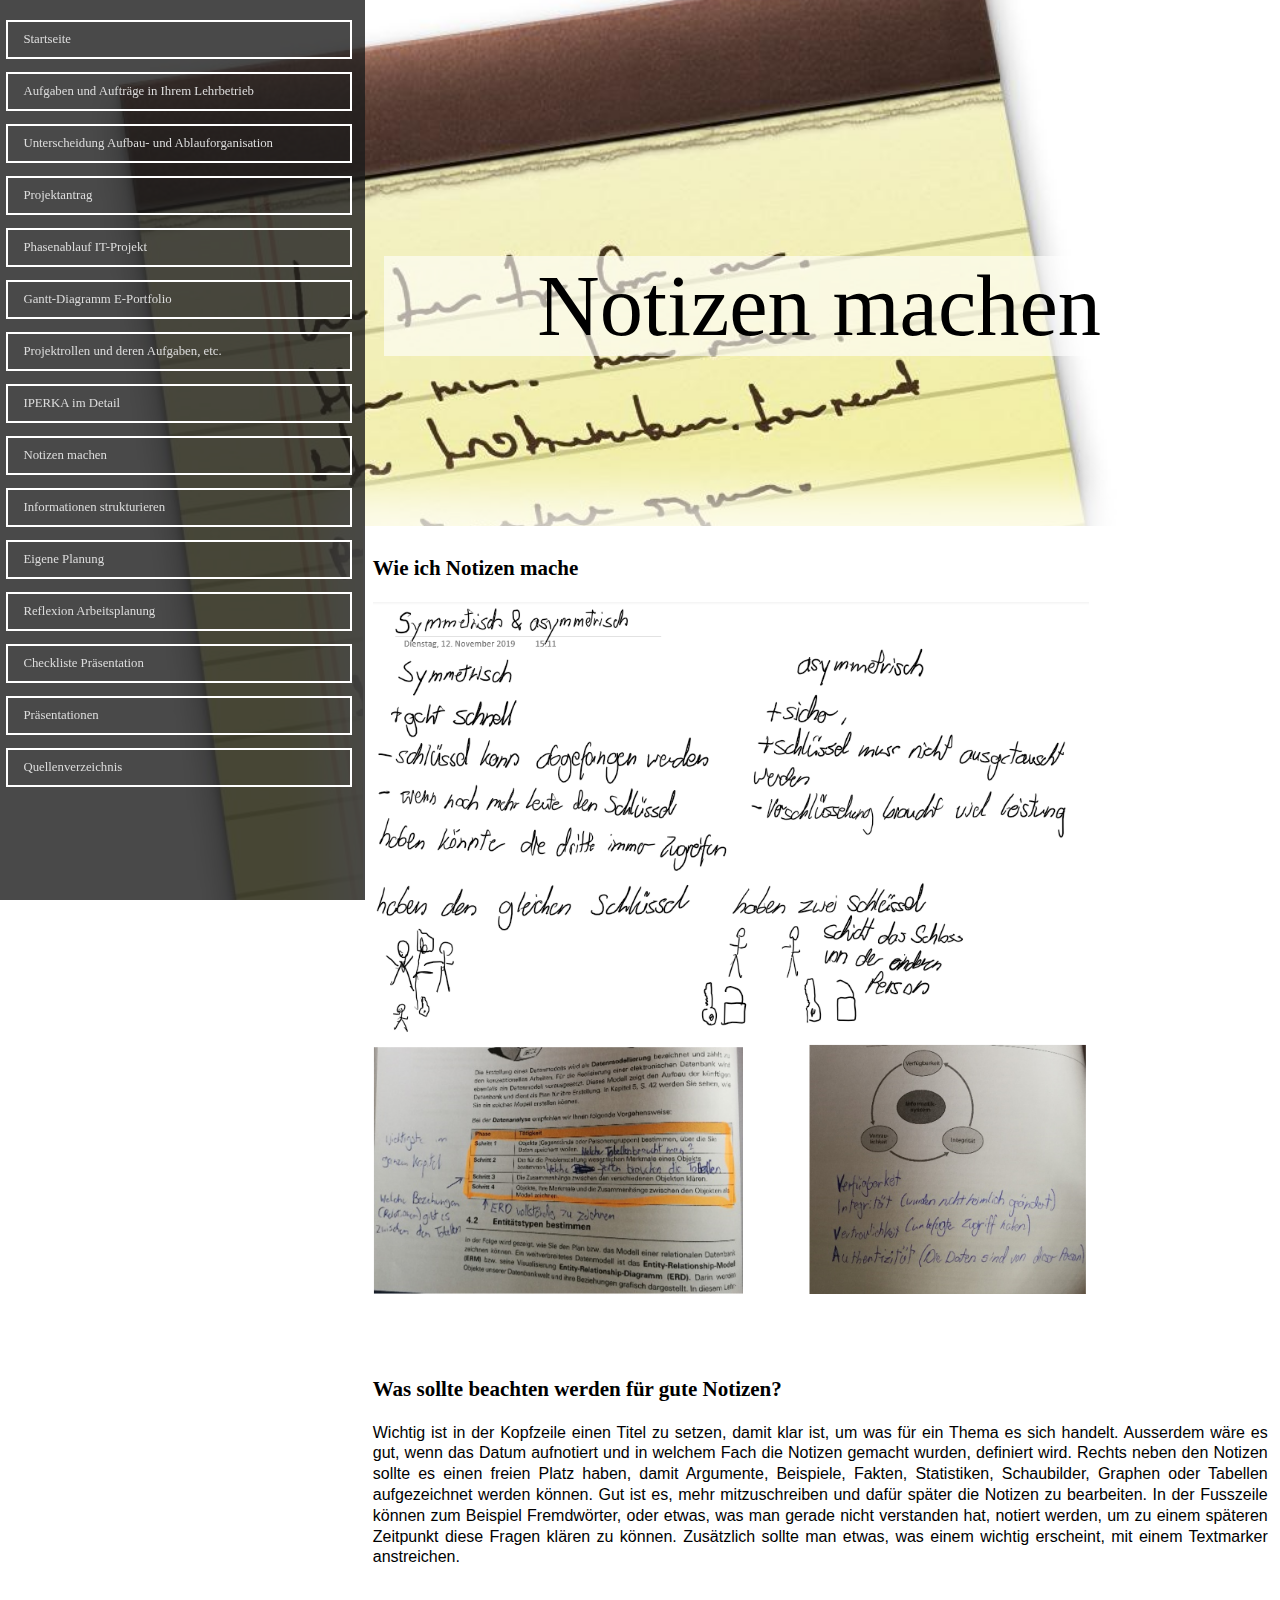
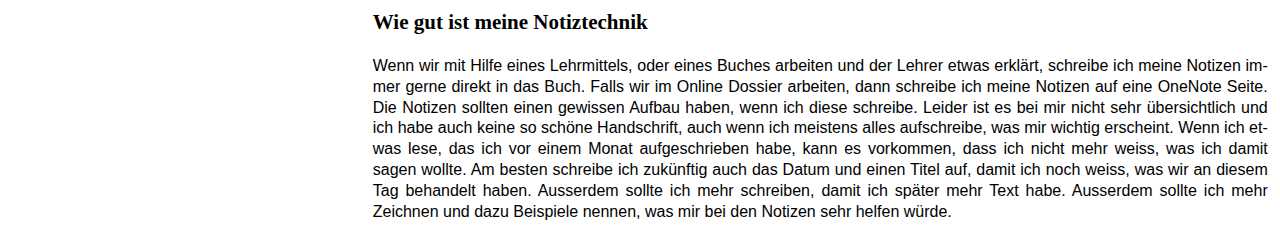
<file: acht.html>
<!DOCTYPE html>
<html lang="en">
  <head>
    <title>Hello!</title>
    <meta charset="utf-8" />
    <meta http-equiv="X-UA-Compatible" content="IE=edge" />
    <meta name="viewport" content="width=device-width, initial-scale=1" />

    <!-- import the webpage's stylesheet -->
    <link rel="stylesheet" href="style.css" />

  </head>
  <body class="bodystartseite" id="bildneun">
    <nav class="container brown highlightTextOut">

      <a href="index.html" title="Startseite" class="eins">Startseite</a>
      <a href="eins.html" title="Aufgaben und Aufträge in Ihrem Lehrbetrieb" class="zwei">Aufgaben und Aufträge in Ihrem Lehrbetrieb</a>
      <a href="zwei.html" title="Unterscheidung Aufbau- und Ablauforganisation" class="drei">Unterscheidung Aufbau- und Ablauforganisation</a>
      <a href="drei.html" title="Projektantrag" class="vier">Projektantrag</a>
      <a href="vier.html" title="Phasenablauf IT-Projekt" class="funf">Phasenablauf IT-Projekt</a>
      <a href="funf.html" title="Gantt-Diagramm E-Portfolio" class="sechs">Gantt-Diagramm E-Portfolio</a>
      <a href="sechs.html" title="Projektrollen und deren Aufgaben, etc." class="sieben">Projektrollen und deren Aufgaben, etc.</a>
      <a href="sieben.html" title="IPERKA im Detail" class="acht">IPERKA im Detail</a>
      <a href="acht.html" title="Notizen machen" class="neun">Notizen machen</a>
      <a href="neun.html" title="Informationen strukturieren" class="zehn">Informationen strukturieren</a>
      <a href="zehn.html" title="Eigene Planung" class="elf">Eigene Planung</a>
      <a href="elf.html" title="Reflexion Arbeitsplanung" class="zwolf">Reflexion Arbeitsplanung</a>
      <a href="zwolf.html" title="Checkliste Präsentation" class="dreizehn">Checkliste Präsentation</a>
      <a href="dreizehn.html" title="Präsentationen" class="vierzehn">Präsentationen</a>
    <a href="vierzehn.html" title="Quellenverzeichnis" class="funfzehn">Quellenverzeichnis</a>
    </nav>
<header>
    <h1 class="grosstext">
      Notizen machen
      </h1>

    </header>


    <main><div>
      <h3>
        Wie ich Notizen mache
      </h3>
      <p>
        <img height="auto" width="80%" src="./bilder/notizen zwei.png"/>
        <br/>
      <img height="auto" width="80%" src="./bilder/Notizen.PNG"/>
      </p>
      <br/>
      <br/>
      <h3>
        Was sollte beachten werden für gute Notizen?
      </h3>
      <p>
      Wichtig ist in der Kopfzeile einen Titel zu setzen, damit klar ist, um was für ein Thema es sich handelt. Ausserdem wäre es gut, wenn das Datum aufnotiert und in welchem Fach die Notizen gemacht wurden, definiert wird. Rechts neben den Notizen sollte es einen freien Platz haben, damit Argumente, Beispiele, Fakten, Statistiken, Schaubilder, Graphen oder Tabellen aufgezeichnet werden können. Gut ist es, mehr mitzuschreiben und dafür später die Notizen zu bearbeiten. In der Fusszeile können zum Beispiel Fremdwörter, oder etwas, was man gerade nicht verstanden hat, notiert werden, um zu einem späteren Zeitpunkt diese Fragen klären zu können. Zusätzlich sollte man etwas, was einem wichtig erscheint, mit einem Textmarker anstreichen.
      <br/>
      <br/>
      </p>
      <h3>
        Wie gut ist meine Notiztechnik
      </h3>
      <p>
      Wenn wir mit Hilfe eines Lehrmittels, oder eines Buches arbeiten und der Lehrer etwas erklärt, schreibe ich meine Notizen immer gerne direkt in das Buch. Falls wir im Online Dossier arbeiten, dann schreibe ich meine Notizen auf eine OneNote Seite. Die Notizen sollten einen gewissen Aufbau haben, wenn ich diese schreibe. Leider ist es bei mir nicht sehr übersichtlich und ich habe auch keine so schöne Handschrift, auch wenn ich meistens alles aufschreibe, was mir wichtig erscheint. Wenn ich etwas lese, das ich vor einem Monat aufgeschrieben habe, kann es vorkommen, dass ich nicht mehr weiss, was ich damit sagen wollte. Am besten schreibe ich zukünftig auch das Datum und einen Titel auf, damit ich noch weiss, was wir an diesem Tag behandelt haben. Ausserdem sollte ich mehr schreiben, damit ich später mehr Text habe. Ausserdem sollte ich mehr Zeichnen und dazu Beispiele nennen, was mir bei den Notizen sehr helfen würde.
      </p>
    </div></main>

    <footer>

    </footer>
  </body>
</html>
</file>
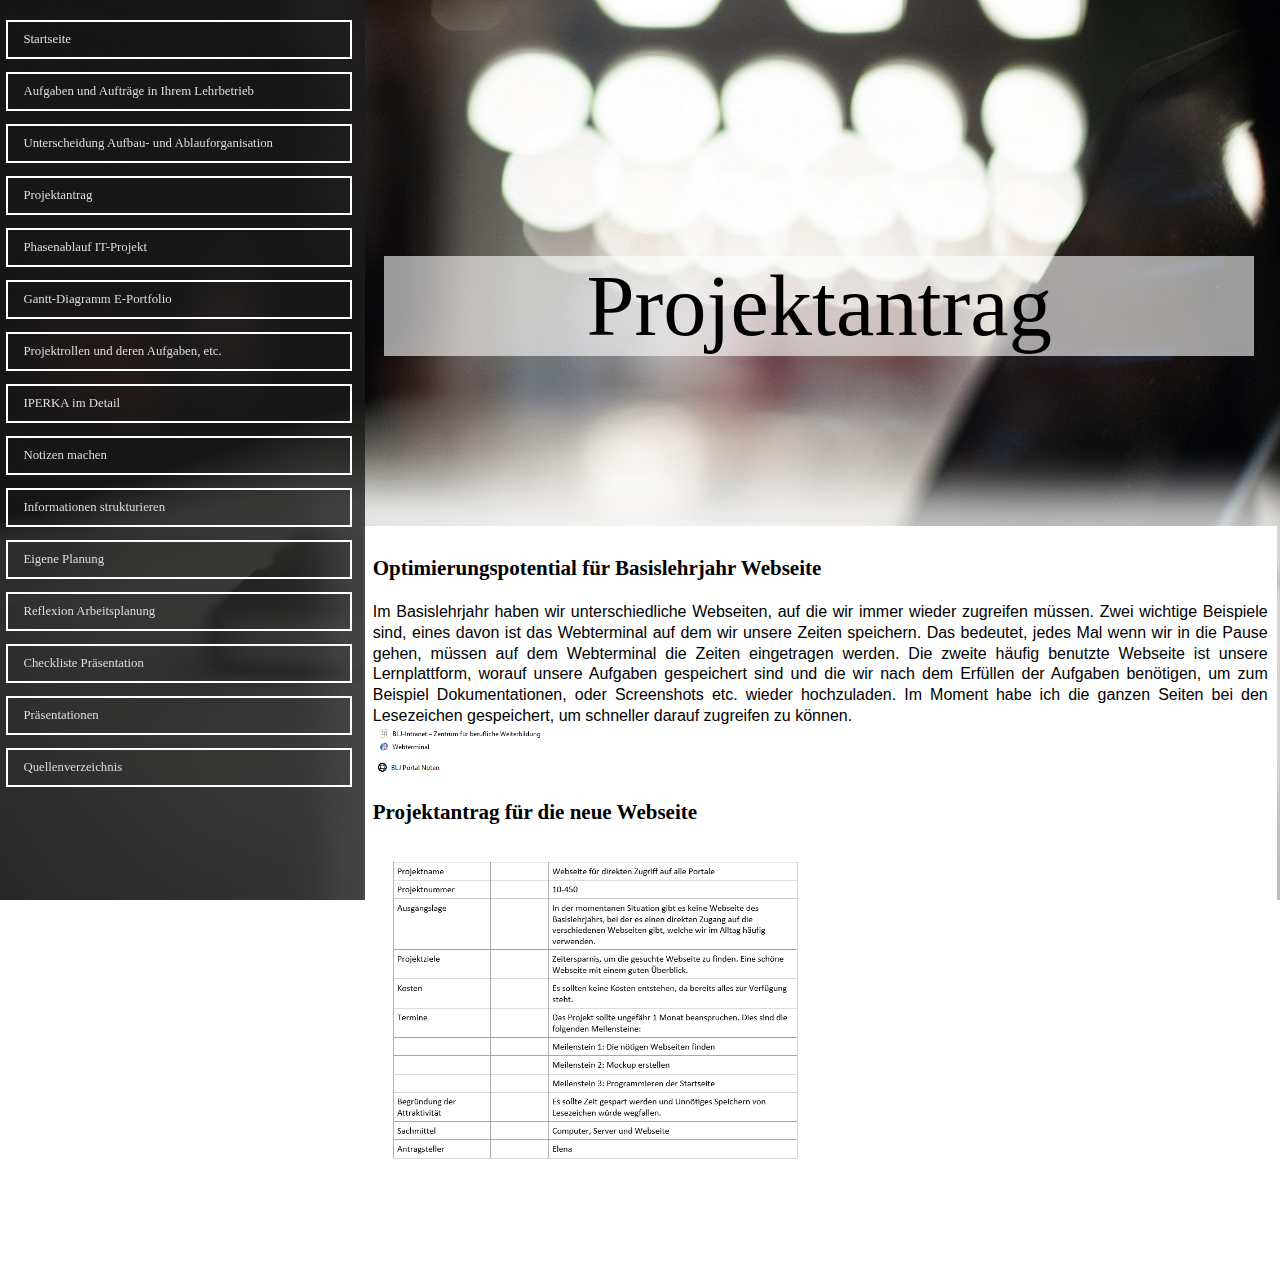
<file: drei.html>
<!DOCTYPE html>
<html lang="en">
  <head>
    <title>Hello!</title>
    <meta charset="utf-8" />
    <meta http-equiv="X-UA-Compatible" content="IE=edge" />
    <meta name="viewport" content="width=device-width, initial-scale=1" />

    <!-- import the webpage's stylesheet -->
    <link rel="stylesheet" href="style.css" />

 
  </head>
  <body id="bildvier">
    <nav class="container brown highlightTextOut">
      <a href="index.html" title="Startseite" class="eins">Startseite</a>
      <a href="eins.html" title="Aufgaben und Aufträge in Ihrem Lehrbetrieb" class="zwei">Aufgaben und Aufträge in Ihrem Lehrbetrieb</a>
      <a href="zwei.html" title="Unterscheidung Aufbau- und Ablauforganisation" class="drei">Unterscheidung Aufbau- und Ablauforganisation</a>
      <a href="drei.html" title="Projektantrag" class="vier">Projektantrag</a>
      <a href="vier.html" title="Phasenablauf IT-Projekt" class="funf">Phasenablauf IT-Projekt</a>
      <a href="funf.html" title="Gantt-Diagramm E-Portfolio" class="sechs">Gantt-Diagramm E-Portfolio</a>
      <a href="sechs.html" title="Projektrollen und deren Aufgaben, etc." class="sieben">Projektrollen und deren Aufgaben, etc.</a>
      <a href="sieben.html" title="IPERKA im Detail" class="acht">IPERKA im Detail</a>
      <a href="acht.html" title="Notizen machen" class="neun">Notizen machen</a>
      <a href="neun.html" title="Informationen strukturieren" class="zehn">Informationen strukturieren</a>
      <a href="zehn.html" title="Eigene Planung" class="elf">Eigene Planung</a>
      <a href="elf.html" title="Reflexion Arbeitsplanung" class="zwolf">Reflexion Arbeitsplanung</a>
      <a href="zwolf.html" title="Checkliste Präsentation" class="dreizehn">Checkliste Präsentation</a>
      <a href="dreizehn.html" title="Präsentationen" class="vierzehn">Präsentationen</a>
    <a href="vierzehn.html" title="Quellenverzeichnis" class="funfzehn">Quellenverzeichnis</a>
    </nav>
    <header>
      <h1 class="grosstext">
        Projektantrag
      </h1>
    </header>

    <main>
        <div>
          <h3>
            Optimierungspotential für Basislehrjahr Webseite
          </h3>
      <p>
        Im Basislehrjahr haben wir unterschiedliche Webseiten, auf die wir immer wieder zugreifen müssen. Zwei wichtige Beispiele sind, eines davon ist das Webterminal auf dem wir unsere Zeiten speichern. Das bedeutet, jedes Mal wenn wir in  die Pause gehen, müssen auf dem Webterminal die Zeiten eingetragen werden. Die zweite häufig benutzte Webseite ist unsere Lernplattform, worauf unsere Aufgaben gespeichert sind und die wir nach dem Erfüllen der Aufgaben benötigen, um zum Beispiel Dokumentationen, oder Screenshots etc. wieder hochzuladen. Im Moment habe ich die ganzen Seiten bei den Lesezeichen gespeichert, um schneller darauf zugreifen zu können.
        <br />
        <img height="auto" width="20%" src="./bilder/seite.png"/>
        <br/>
        <img height="auto" width="20%" src="./bilder/seite2.png"/>
        <h3>
          Projektantrag für die neue Webseite
        </h3>
        <img height="auto" width="50%" src="./bilder/tabelle.PNG"/>
        

        <br />
        <br />

        <br />
        <br />
      </p>
        </div>
    </main>

    <footer></footer>
  </body>
</html>
</file>
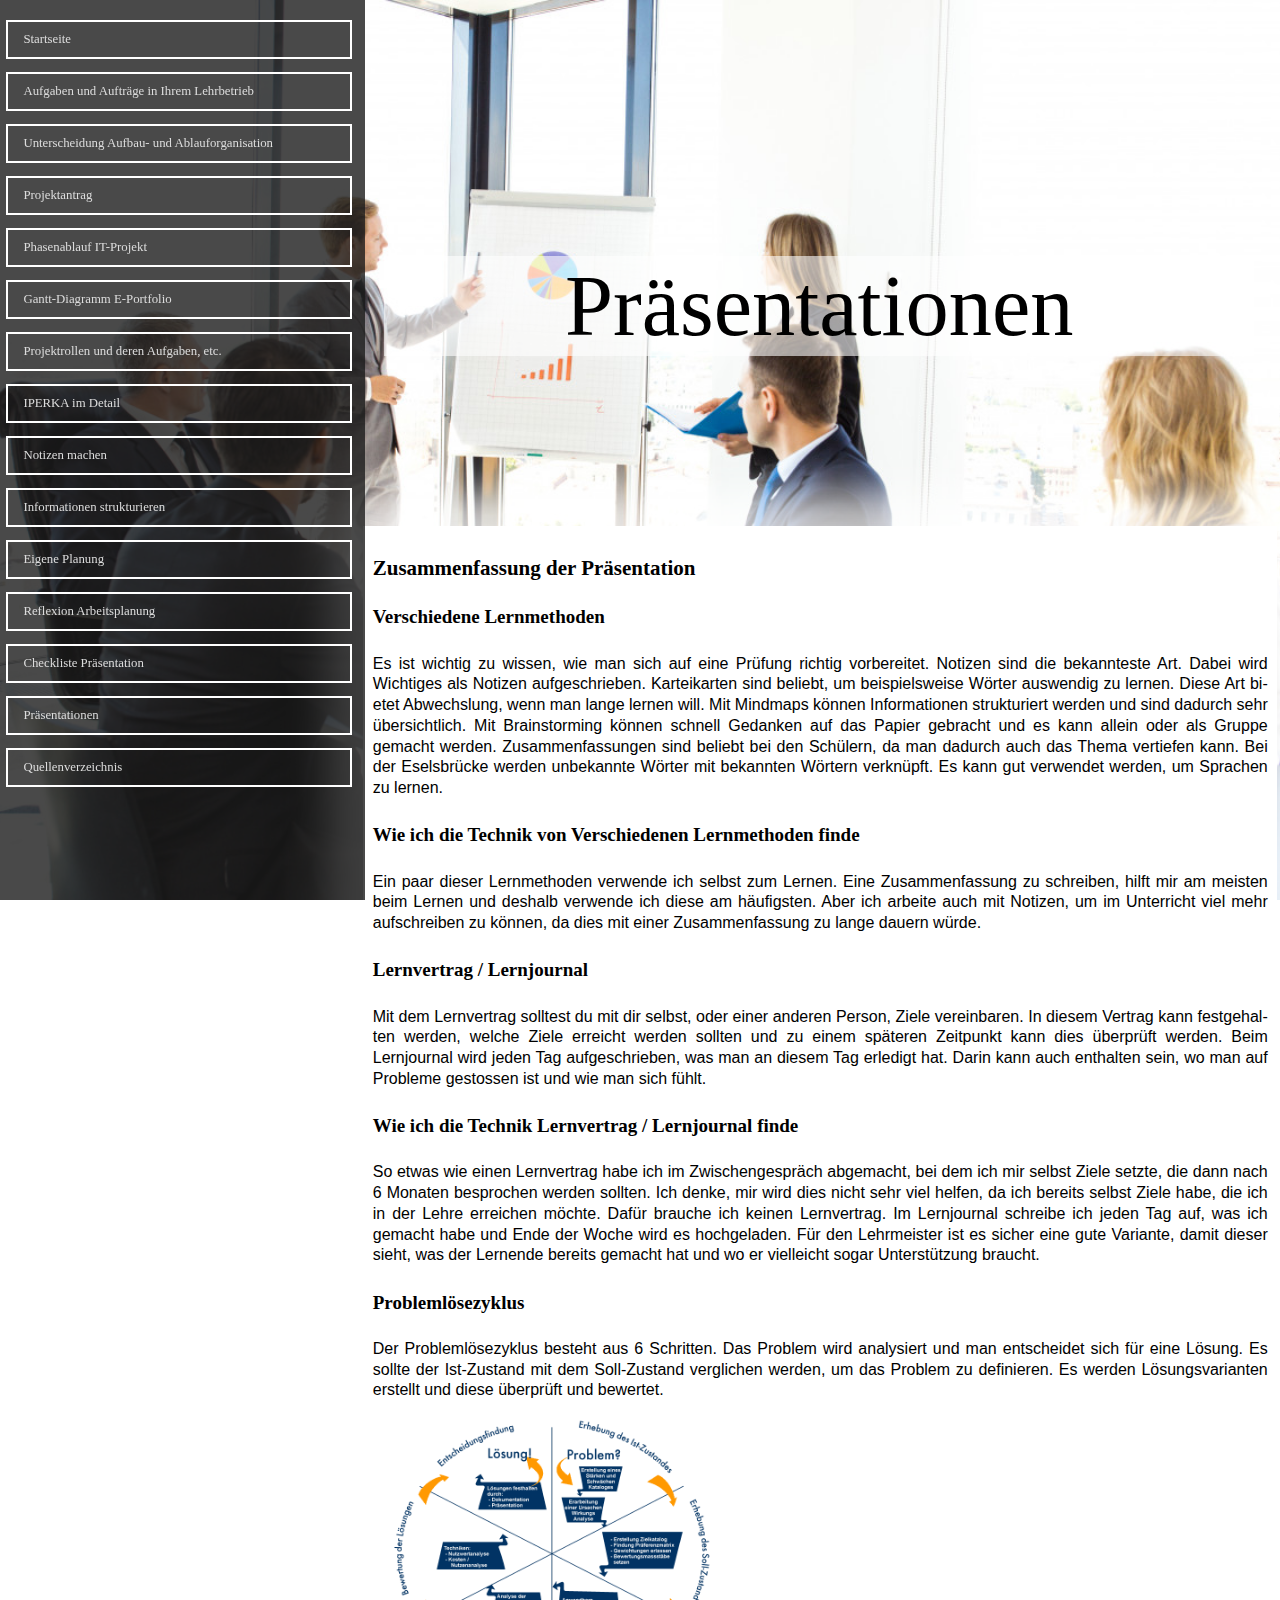
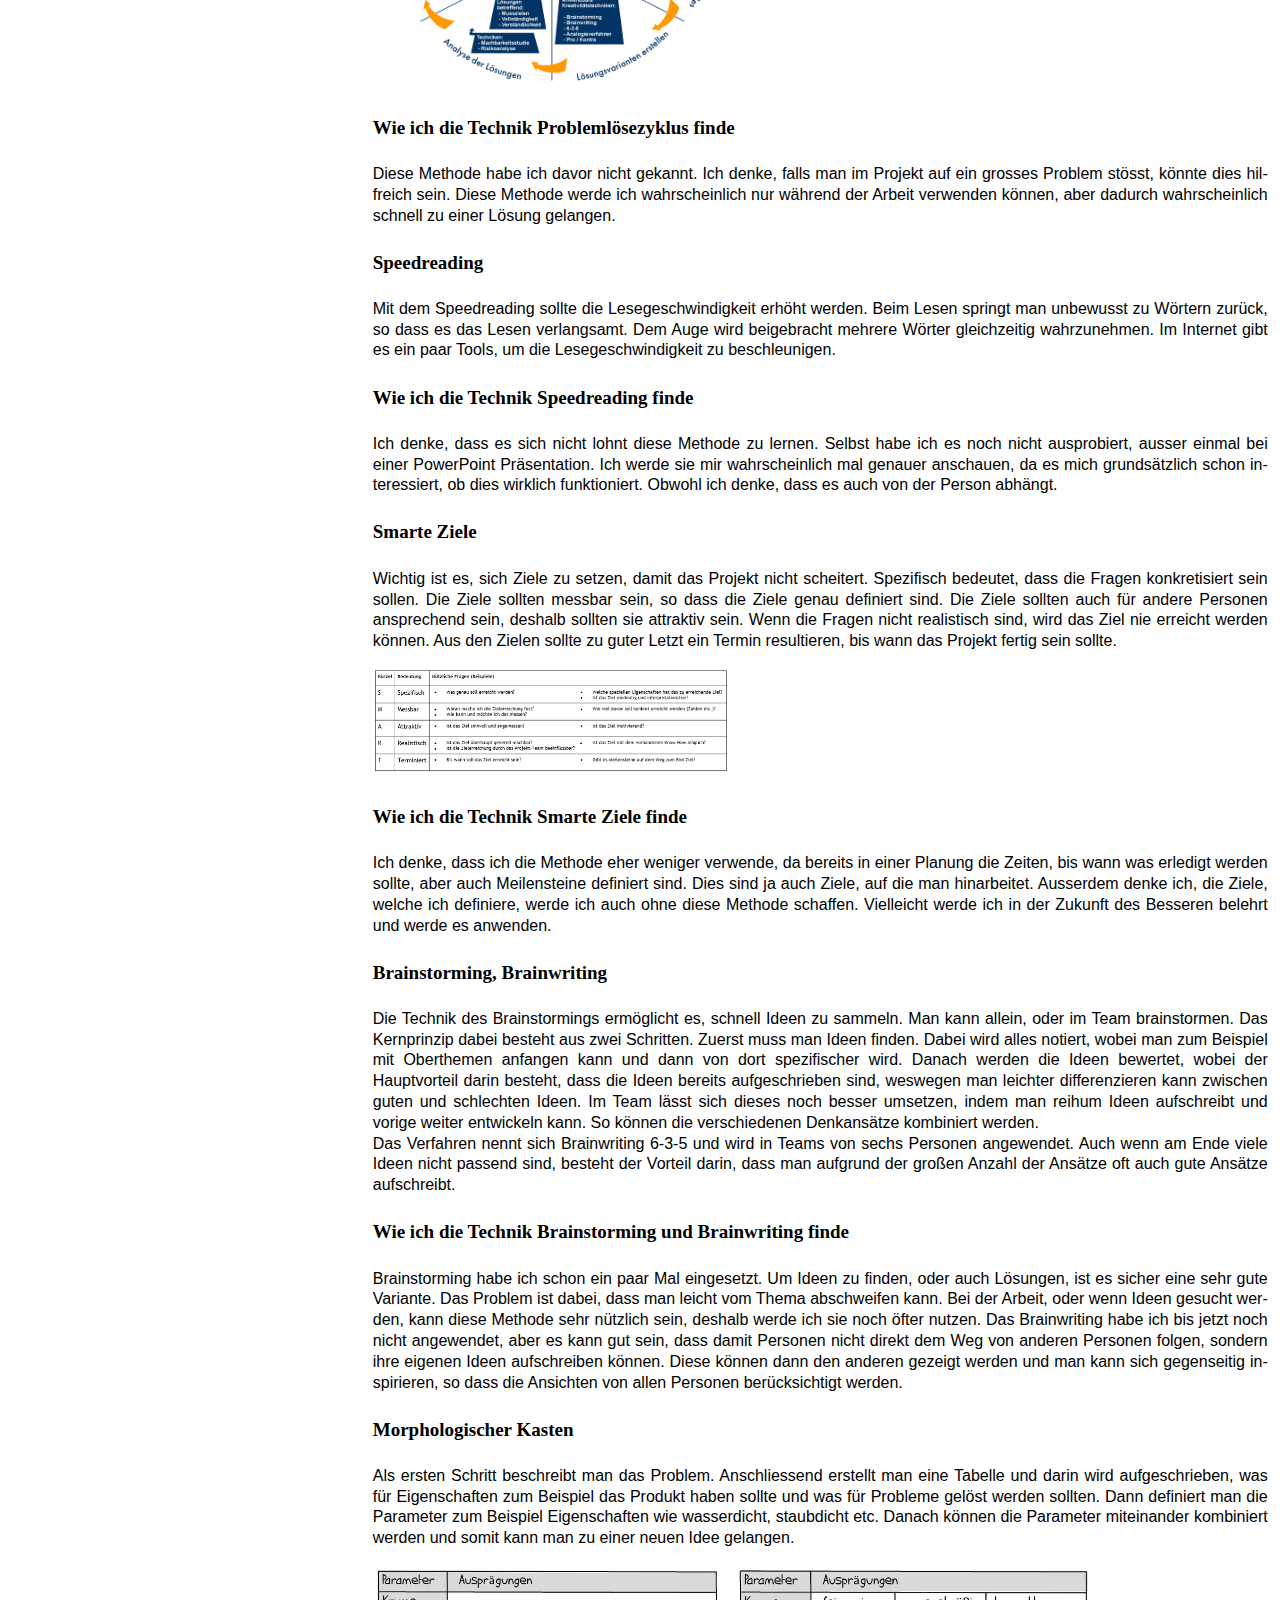
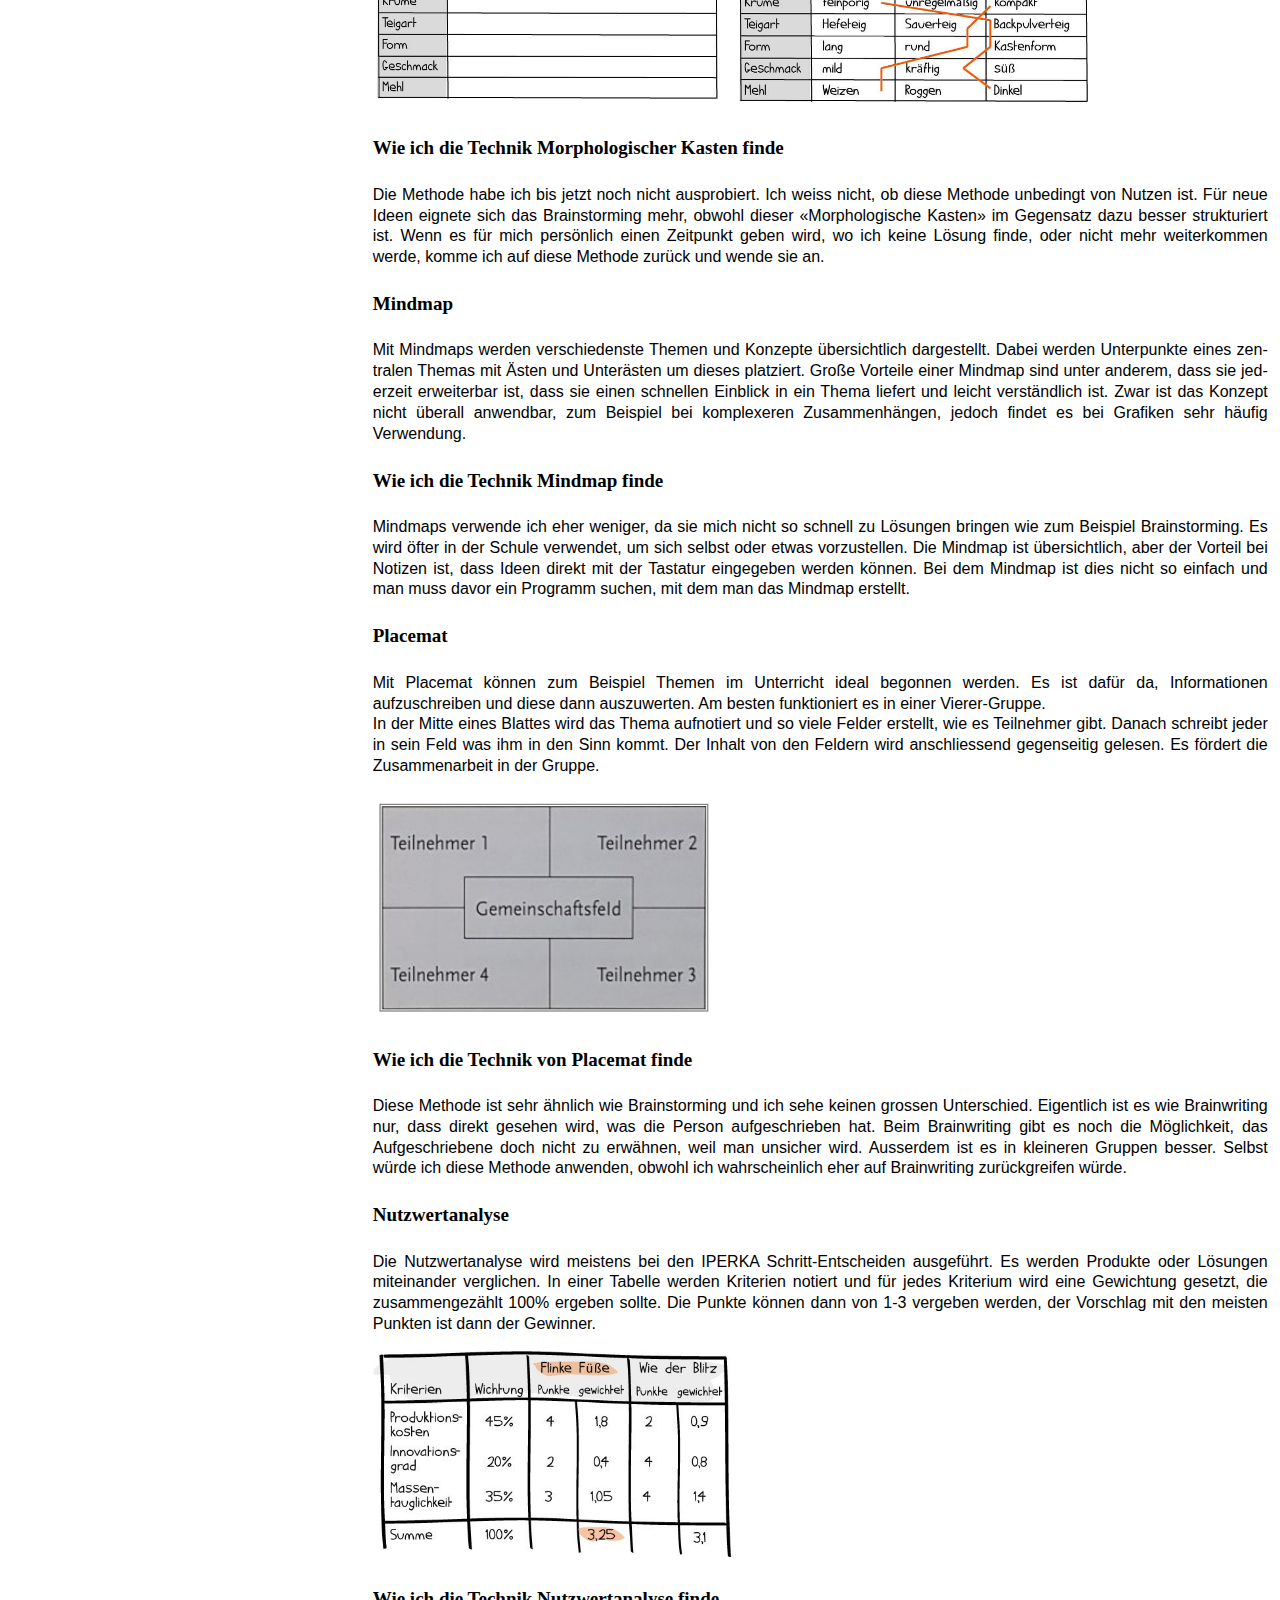
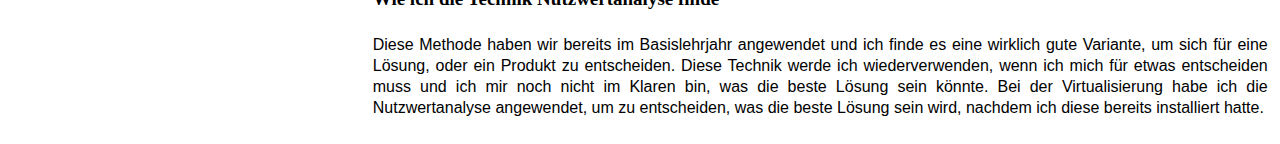
<file: dreizehn.html>
<!DOCTYPE html>
<html lang="en">
  <head>
    <title>Hello!</title>
    <meta charset="utf-8" />
    <meta http-equiv="X-UA-Compatible" content="IE=edge" />
    <meta name="viewport" content="width=device-width, initial-scale=1" />

    <!-- import the webpage's stylesheet -->
    <link rel="stylesheet" href="style.css" />

  </head>
  <body class="bodystartseite" id="bildvierzehn">
    <nav class="container brown highlightTextOut">

      <a href="index.html" title="Startseite" class="eins">Startseite</a>
      <a href="eins.html" title="Aufgaben und Aufträge in Ihrem Lehrbetrieb" class="zwei">Aufgaben und Aufträge in Ihrem Lehrbetrieb</a>
      <a href="zwei.html" title="Unterscheidung Aufbau- und Ablauforganisation" class="drei">Unterscheidung Aufbau- und Ablauforganisation</a>
      <a href="drei.html" title="Projektantrag" class="vier">Projektantrag</a>
      <a href="vier.html" title="Phasenablauf IT-Projekt" class="funf">Phasenablauf IT-Projekt</a>
      <a href="funf.html" title="Gantt-Diagramm E-Portfolio" class="sechs">Gantt-Diagramm E-Portfolio</a>
      <a href="sechs.html" title="Projektrollen und deren Aufgaben, etc." class="sieben">Projektrollen und deren Aufgaben, etc.</a>
      <a href="sieben.html" title="IPERKA im Detail" class="acht">IPERKA im Detail</a>
      <a href="acht.html" title="Notizen machen" class="neun">Notizen machen</a>
      <a href="neun.html" title="Informationen strukturieren" class="zehn">Informationen strukturieren</a>
      <a href="zehn.html" title="Eigene Planung" class="elf">Eigene Planung</a>
      <a href="elf.html" title="Reflexion Arbeitsplanung" class="zwolf">Reflexion Arbeitsplanung</a>
      <a href="zwolf.html" title="Checkliste Präsentation" class="dreizehn">Checkliste Präsentation</a>
      <a href="dreizehn.html" title="Präsentationen" class="vierzehn">Präsentationen</a>
    <a href="vierzehn.html" title="Quellenverzeichnis" class="funfzehn">Quellenverzeichnis</a>
    </nav>
<header>
    <h1 class="grosstext">
      Präsentationen
      </h1>

    </header>


    <main><div>
      <h3>
        Zusammenfassung der Präsentation
      </h3>
      <h4>
        Verschiedene Lernmethoden
      </h4>
      <p>
        Es ist wichtig zu wissen, wie man sich auf eine Prüfung richtig vorbereitet. 
Notizen sind die bekannteste Art. Dabei wird Wichtiges als Notizen aufgeschrieben.
Karteikarten sind beliebt, um beispielsweise Wörter auswendig zu lernen. Diese Art bietet Abwechslung, wenn man lange lernen will.
Mit Mindmaps können Informationen strukturiert werden und sind dadurch sehr übersichtlich. 
Mit Brainstorming können schnell Gedanken auf das Papier gebracht und es kann allein oder als Gruppe gemacht werden.
Zusammenfassungen sind beliebt bei den Schülern, da man dadurch auch das Thema vertiefen kann.
Bei der Eselsbrücke werden unbekannte Wörter mit bekannten Wörtern verknüpft. Es kann gut verwendet werden, um Sprachen zu lernen.
      </p>
 <h4>
   Wie ich die Technik von Verschiedenen Lernmethoden finde
 </h4>
 <p>
Ein paar dieser Lernmethoden verwende ich selbst zum Lernen. Eine Zusammenfassung zu schreiben, hilft mir am meisten beim Lernen und deshalb verwende ich diese am häufigsten. Aber ich arbeite auch mit Notizen, um im Unterricht viel mehr aufschreiben zu können, da dies mit einer Zusammenfassung zu lange dauern würde. 

      </p>
      <h4>
        Lernvertrag / Lernjournal
      </h4>
      <p>
        Mit dem Lernvertrag solltest du mit dir selbst, oder einer anderen Person, Ziele vereinbaren. In diesem Vertrag kann festgehalten werden, welche Ziele erreicht werden sollten und zu einem späteren Zeitpunkt kann dies überprüft werden.
Beim Lernjournal wird jeden Tag aufgeschrieben, was man an diesem Tag erledigt hat. Darin kann auch enthalten sein, wo man auf Probleme gestossen ist und wie man sich fühlt.
      </p>
<h4>
  Wie ich die Technik Lernvertrag / Lernjournal finde
</h4>
<p>
So etwas wie einen Lernvertrag habe ich im Zwischengespräch abgemacht, bei dem ich mir selbst Ziele setzte, die dann nach 6 Monaten besprochen werden sollten. Ich denke, mir wird dies nicht sehr viel helfen, da ich bereits selbst Ziele habe, die ich in der Lehre erreichen möchte. Dafür brauche ich keinen Lernvertrag. Im Lernjournal schreibe ich jeden Tag auf, was ich gemacht habe und Ende der Woche wird es hochgeladen. Für den Lehrmeister ist es sicher eine gute Variante, damit dieser sieht, was der Lernende bereits gemacht hat und wo er vielleicht sogar Unterstützung braucht.
      </p>
      <h4>
        Problemlösezyklus
      </h4>
      <p>
        Der Problemlösezyklus besteht aus 6 Schritten. Das Problem wird analysiert und man entscheidet sich für eine Lösung. Es sollte der Ist-Zustand mit dem Soll-Zustand verglichen werden, um das Problem zu definieren. Es werden Lösungsvarianten erstellt und diese überprüft und bewertet.
     
     <br>
      </p>
      <p>
        <img height="auto" width="40%" src="./bilder/test.png"/>
      </p>
     <h4>
      Wie ich die Technik Problemlösezyklus finde
    </h4>
    <p>

    Diese Methode habe ich davor nicht gekannt. Ich denke, falls man im Projekt auf ein grosses Problem stösst, könnte dies hilfreich sein. Diese Methode werde ich wahrscheinlich nur während der Arbeit verwenden können, aber dadurch wahrscheinlich schnell zu einer Lösung gelangen. 
   </p>
      <h4>
        Speedreading
      </h4>
      <p>
        Mit dem Speedreading sollte die Lesegeschwindigkeit erhöht werden. Beim Lesen springt man unbewusst zu Wörtern zurück, so dass es das Lesen verlangsamt. Dem Auge wird beigebracht mehrere Wörter gleichzeitig wahrzunehmen. Im Internet gibt es ein paar Tools, um die Lesegeschwindigkeit zu beschleunigen. 
     
      <br>
      </p>
      <h4>
        Wie ich die Technik Speedreading finde
      </h4>
      <p>
      Ich denke, dass es sich nicht lohnt diese Methode zu lernen. Selbst habe ich es noch nicht ausprobiert, ausser einmal bei einer PowerPoint Präsentation. Ich werde sie mir wahrscheinlich mal genauer anschauen, da es mich grundsätzlich schon interessiert, ob dies wirklich funktioniert. Obwohl ich denke, dass es auch von der Person abhängt.
      </p>
      <h4>
        Smarte Ziele
      </h4>
      <p>
        Wichtig ist es, sich Ziele zu setzen, damit das Projekt nicht scheitert. Spezifisch bedeutet, dass die Fragen konkretisiert sein sollen. Die Ziele sollten messbar sein, so dass die Ziele genau definiert sind. Die Ziele sollten auch für andere Personen ansprechend sein, deshalb sollten sie attraktiv sein. Wenn die Fragen nicht realistisch sind, wird das Ziel nie erreicht werden können. Aus den Zielen sollte zu guter Letzt ein Termin resultieren, bis wann das Projekt fertig sein sollte.
    <br>
    </p>
    <p>
      <img height="auto" width="40%" src="./bilder/smart.png"/>
    </p>
    <h4>
      Wie ich die Technik Smarte Ziele finde
    </h4>
    <p>
    Ich denke, dass ich die Methode eher weniger verwende, da bereits in einer Planung die Zeiten, bis wann was erledigt werden sollte, aber auch Meilensteine definiert sind. Dies sind ja auch Ziele, auf die man hinarbeitet. Ausserdem denke ich, die Ziele, welche ich definiere, werde ich auch ohne diese Methode schaffen. Vielleicht werde ich in der Zukunft des Besseren belehrt und werde es anwenden.
      <h4>
        Brainstorming, Brainwriting
      </h4>
      <p>
        Die Technik des Brainstormings ermöglicht es, schnell Ideen zu sammeln. Man kann allein, oder im Team brainstormen. Das Kernprinzip dabei besteht aus zwei Schritten. Zuerst muss man Ideen finden. Dabei wird alles notiert, wobei man zum Beispiel mit Oberthemen anfangen kann und dann von dort spezifischer wird. Danach werden die Ideen bewertet, wobei der Hauptvorteil darin besteht, dass die Ideen bereits aufgeschrieben sind, weswegen man leichter differenzieren kann zwischen guten und schlechten Ideen. Im Team lässt sich dieses noch besser umsetzen, indem man reihum Ideen aufschreibt und vorige weiter entwickeln kann. So können die verschiedenen Denkansätze kombiniert werden.
        <br>
        Das Verfahren nennt sich Brainwriting 6-3-5 und wird in Teams von sechs Personen angewendet. Auch wenn am Ende viele Ideen nicht passend sind, besteht der Vorteil darin, dass man aufgrund der großen Anzahl der Ansätze oft auch gute Ansätze aufschreibt.
      
      <br>
      </p>
      <h4>
        Wie ich die Technik Brainstorming und Brainwriting finde
      </h4>
    <p>
    Brainstorming habe ich schon ein paar Mal eingesetzt. Um Ideen zu finden, oder auch Lösungen, ist es sicher eine sehr gute Variante. Das Problem ist dabei, dass man leicht vom Thema abschweifen kann. Bei der Arbeit, oder wenn Ideen gesucht werden, kann diese Methode sehr nützlich sein, deshalb werde ich sie noch öfter nutzen. Das Brainwriting habe ich bis jetzt noch nicht angewendet, aber es kann gut sein, dass damit Personen nicht direkt dem Weg von anderen Personen folgen, sondern ihre eigenen Ideen aufschreiben können. Diese können dann den anderen gezeigt werden und man kann sich gegenseitig inspirieren, so dass die Ansichten von allen Personen berücksichtigt werden.
  </p>
  <h4>
    Morphologischer Kasten
  </h4>
  <p>
    Als ersten Schritt beschreibt man das Problem. Anschliessend erstellt man eine Tabelle und darin wird aufgeschrieben, was für Eigenschaften zum Beispiel das Produkt haben sollte und was für Probleme gelöst werden sollten. Dann definiert man die Parameter zum Beispiel Eigenschaften wie wasserdicht, staubdicht etc. Danach können die Parameter miteinander kombiniert werden und somit kann man zu einer neuen Idee gelangen.
    <p><img height="auto" width="40%" src="./bilder/mo.png"/>
    <img height="auto" width="40%" src="./bilder/mo2.png"/>
    </p>
  </p>  <h4>
    Wie ich die Technik Morphologischer Kasten finde
  </h4>
<p>
Die Methode habe ich bis jetzt noch nicht ausprobiert. Ich weiss nicht, ob diese Methode unbedingt von Nutzen ist. Für neue Ideen eignete sich das Brainstorming mehr, obwohl dieser «Morphologische Kasten» im Gegensatz dazu besser strukturiert ist. Wenn es für mich persönlich einen Zeitpunkt geben wird, wo ich keine Lösung finde, oder nicht mehr weiterkommen werde, komme ich auf diese Methode zurück und wende sie an.
</p>
<h4>
  Mindmap
</h4>
  <p>
    Mit Mindmaps werden verschiedenste Themen und Konzepte übersichtlich dargestellt. Dabei werden Unterpunkte eines zentralen Themas mit Ästen und Unterästen um dieses platziert. Große Vorteile einer Mindmap sind unter anderem, dass sie jederzeit erweiterbar ist, dass sie einen schnellen Einblick in ein Thema liefert und leicht verständlich ist. Zwar ist das Konzept nicht überall anwendbar, zum Beispiel bei komplexeren Zusammenhängen, jedoch findet es bei Grafiken sehr häufig Verwendung.
  </p>
  <h4>
    Wie ich die Technik Mindmap finde
  </h4>
<p>
Mindmaps verwende ich eher weniger, da sie mich nicht so schnell zu Lösungen bringen wie zum Beispiel Brainstorming. Es wird öfter in der Schule verwendet, um sich selbst oder etwas vorzustellen. Die Mindmap ist übersichtlich, aber der Vorteil bei Notizen ist, dass Ideen direkt mit der Tastatur eingegeben werden können. Bei dem Mindmap ist dies nicht so einfach und man muss davor ein Programm suchen, mit dem man das Mindmap erstellt.
</p>
<h4>
  Placemat
</h4>
<p>
 
  Mit Placemat können zum Beispiel Themen im Unterricht ideal begonnen werden. Es ist dafür da, Informationen aufzuschreiben und diese dann auszuwerten. Am besten funktioniert es in einer Vierer-Gruppe. <br>
  In der Mitte eines Blattes wird das Thema aufnotiert und so viele Felder erstellt, wie es Teilnehmer gibt. Danach schreibt jeder in sein Feld was ihm in den Sinn kommt. Der Inhalt von den Feldern wird anschliessend gegenseitig gelesen. Es fördert die Zusammenarbeit in der Gruppe.
<br>
</p>
<p>
  <img height="auto" width="40%" src="./bilder/pola.png"/>
</p>
<h4>
  Wie ich die Technik von Placemat finde
</h4>
<p>
Diese Methode ist sehr ähnlich wie Brainstorming und ich sehe keinen grossen Unterschied. Eigentlich ist es wie Brainwriting nur, dass direkt gesehen wird, was die Person aufgeschrieben hat. Beim Brainwriting gibt es noch die Möglichkeit, das Aufgeschriebene doch nicht zu erwähnen, weil man unsicher wird. Ausserdem ist es in kleineren Gruppen besser. Selbst würde ich diese Methode anwenden, obwohl ich wahrscheinlich eher auf Brainwriting zurückgreifen würde.
</p>
  <h4>
    Nutzwertanalyse
  </h4>
  <p>
    Die Nutzwertanalyse wird meistens bei den IPERKA Schritt-Entscheiden ausgeführt. Es werden Produkte oder Lösungen miteinander verglichen. In einer Tabelle werden Kriterien notiert und für jedes Kriterium wird eine Gewichtung gesetzt, die zusammengezählt 100% ergeben sollte. Die Punkte können dann von 1-3 vergeben werden, der Vorschlag mit den meisten Punkten ist dann der Gewinner.
  <br>
  </p>
  <p>
    <img height="auto" width="40%" src="./bilder/nutz.jpg"/>
  </p>
  <h4>
    Wie ich die Technik Nutzwertanalyse finde
  </h4>
  <p>
  Diese Methode haben wir bereits im Basislehrjahr angewendet und ich finde es eine wirklich gute Variante, um sich für eine Lösung, oder ein Produkt zu entscheiden. Diese Technik werde ich wiederverwenden, wenn ich mich für etwas entscheiden muss und ich mir noch nicht im Klaren bin, was die beste Lösung sein könnte. Bei der Virtualisierung habe ich die Nutzwertanalyse angewendet, um zu entscheiden, was die beste Lösung sein wird, nachdem ich diese bereits installiert hatte.
  </p>
  
  </div></main>

    <footer>

    </footer>
  </body>
</html>
</file>
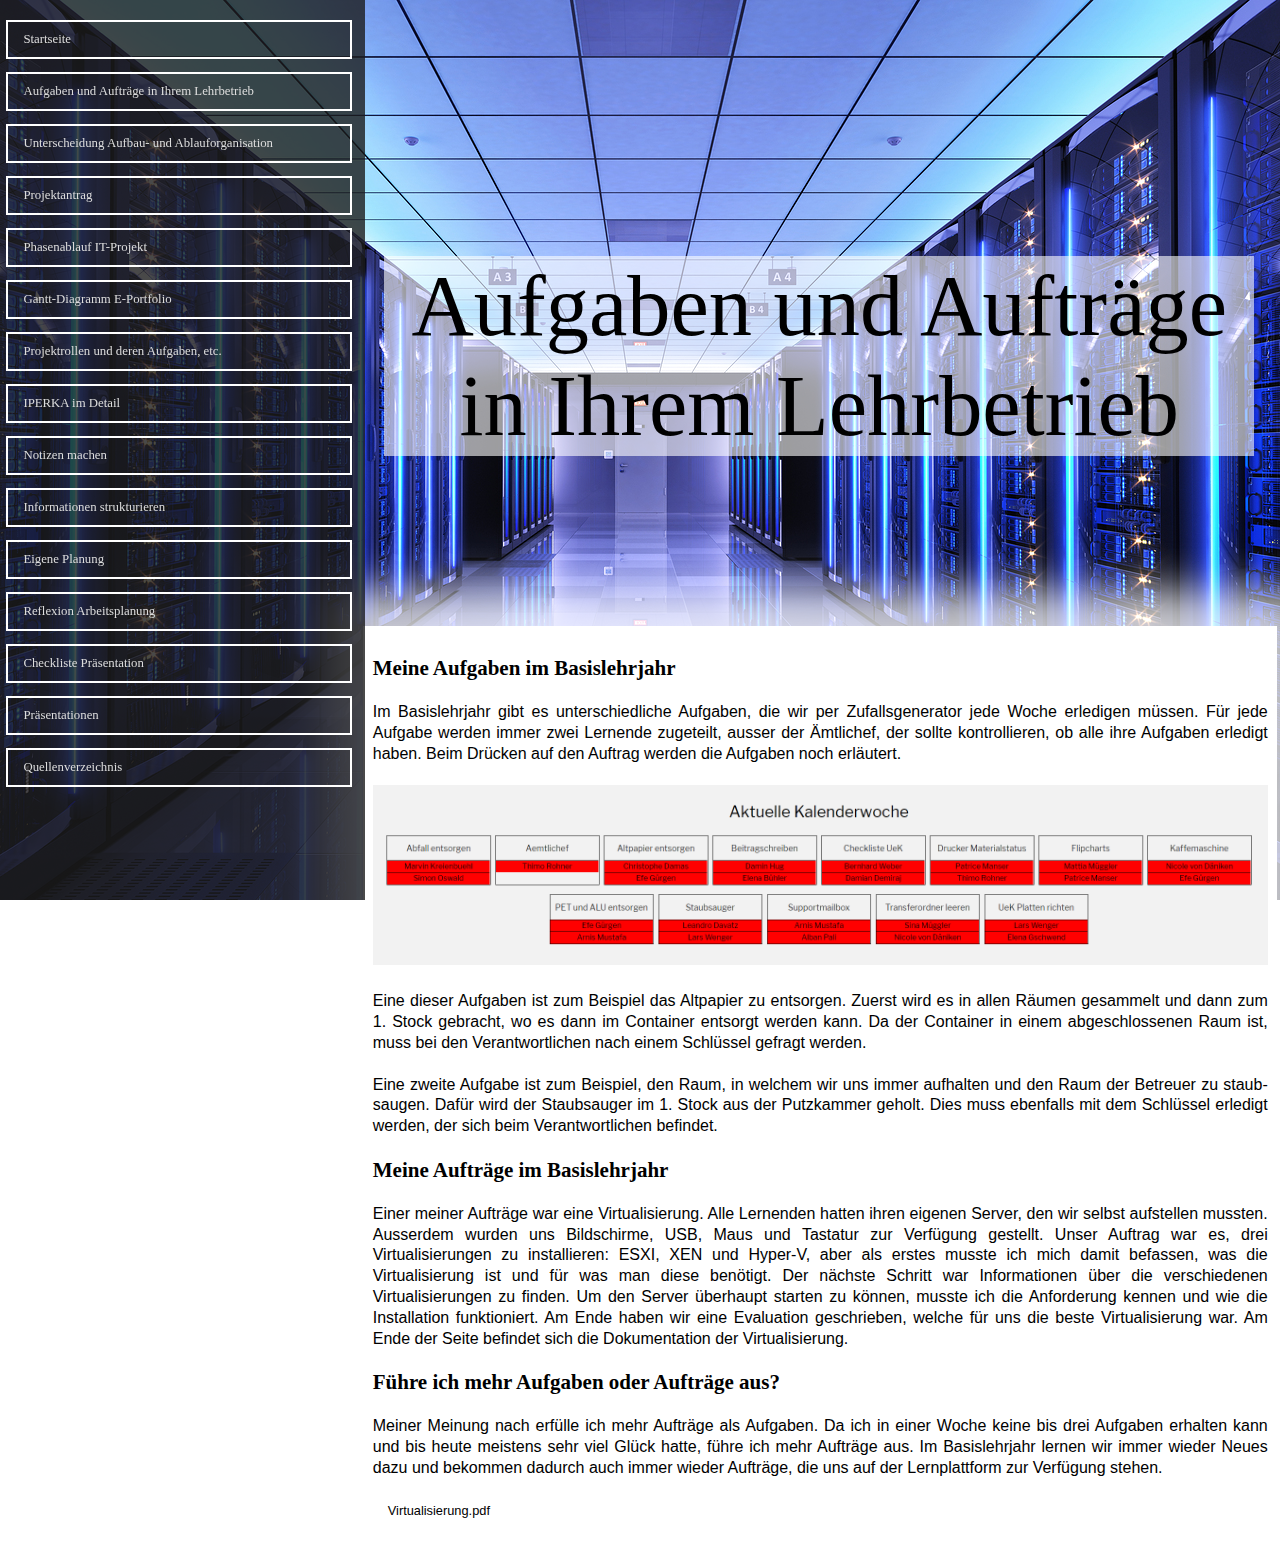
<file: eins.html>
<!DOCTYPE html>
<html lang="en">
  <head>
    <title>Hello!</title>
    <meta charset="utf-8" />
    <meta http-equiv="X-UA-Compatible" content="IE=edge" />
    <meta name="viewport" content="width=device-width, initial-scale=1" />

    <!-- Start verlinkungen css -->
    <link href="style.css" rel="stylesheet" type="text/css" />
    <link href="css/320.css" rel="stylesheet" type="text/css" />
    <link href="css/321bis375.css" rel="stylesheet" type="text/css" />
    <link href="css/376bis425.css" rel="stylesheet" type="text/css" />
    <link href="css/426bis768.css" rel="stylesheet" type="text/css" />
    <link href="css/769bis1024.css" rel="stylesheet" type="text/css" />
    <link href="css/1025bis1280.css" rel="stylesheet" type="text/css" />
    <link href="css/1281bis1440.css" rel="stylesheet" type="text/css" />
    <link href="css/1441bis2560.css" rel="stylesheet" type="text/css" />
    <link href="css/2561.css" rel="stylesheet" type="text/css" />
    <!-- Ende Verlinkungen css -->


  </head>
  <body class="bodystartseite" id="bildzwei">
    <nav class="container brown highlightTextOut">
      <a href="index.html" title="Startseite" class="eins">Startseite</a>
      <a href="eins.html" title="Aufgaben und Aufträge in Ihrem Lehrbetrieb" class="zwei">Aufgaben und Aufträge in Ihrem Lehrbetrieb</a>
      <a href="zwei.html" title="Unterscheidung Aufbau- und Ablauforganisation" class="drei">Unterscheidung Aufbau- und Ablauforganisation</a>
      <a href="drei.html" title="Projektantrag" class="vier">Projektantrag</a>
      <a href="vier.html" title="Phasenablauf IT-Projekt" class="funf">Phasenablauf IT-Projekt</a>
      <a href="funf.html" title="Gantt-Diagramm E-Portfolio" class="sechs">Gantt-Diagramm E-Portfolio</a>
      <a href="sechs.html" title="Projektrollen und deren Aufgaben, etc." class="sieben">Projektrollen und deren Aufgaben, etc.</a>
      <a href="sieben.html" title="IPERKA im Detail" class="acht">IPERKA im Detail</a>
      <a href="acht.html" title="Notizen machen" class="neun">Notizen machen</a>
      <a href="neun.html" title="Informationen strukturieren" class="zehn">Informationen strukturieren</a>
      <a href="zehn.html" title="Eigene Planung" class="elf">Eigene Planung</a>
      <a href="elf.html" title="Reflexion Arbeitsplanung" class="zwolf">Reflexion Arbeitsplanung</a>
      <a href="zwolf.html" title="Checkliste Präsentation" class="dreizehn">Checkliste Präsentation</a>
      <a href="dreizehn.html" title="Präsentationen" class="vierzehn">Präsentationen</a>
    <a href="vierzehn.html" title="Quellenverzeichnis" class="funfzehn">Quellenverzeichnis</a>
    </nav>

    <header>
      <h1 class="grosstext">
        Aufgaben und Aufträge in Ihrem Lehrbetrieb
      </h1>
    </header>

    <main>
      <div>
        <h3>
          Meine Aufgaben im Basislehrjahr
        </h3>
        <p>
          Im Basislehrjahr gibt es unterschiedliche Aufgaben, die wir per
          Zufallsgenerator jede Woche erledigen müssen. Für jede Aufgabe werden
          immer zwei Lernende zugeteilt, ausser der Ämtlichef, der sollte
          kontrollieren, ob alle ihre Aufgaben erledigt haben. Beim Drücken
          auf den Auftrag werden die Aufgaben noch erläutert.
          <br />
          <br />
          <img height="auto" width="100%" src="./bilder/MicrosoftTeams-image.png"/>
          <br />
          <br />
          Eine dieser Aufgaben ist zum Beispiel das Altpapier zu entsorgen.
          Zuerst wird es in allen Räumen gesammelt und dann zum 1. Stock gebracht,
          wo es dann im Container entsorgt werden kann. Da der Container in
          einem abgeschlossenen Raum ist, muss bei den Verantwortlichen nach
          einem Schlüssel gefragt werden.
          <br />
          <br />
          Eine zweite Aufgabe ist zum Beispiel, den Raum, in welchem wir uns
          immer aufhalten und den Raum der Betreuer zu staubsaugen. Dafür wird der
          Staubsauger im 1. Stock aus der Putzkammer geholt. Dies muss
          ebenfalls mit dem Schlüssel erledigt werden, der sich beim Verantwortlichen
          befindet.
        </p>
        <h3>
          Meine Aufträge im Basislehrjahr
        </h3>
        <p>
          Einer meiner Aufträge war eine Virtualisierung. Alle Lernenden hatten
          ihren eigenen Server, den wir selbst aufstellen mussten. Ausserdem
          wurden uns Bildschirme, USB, Maus und Tastatur zur Verfügung
          gestellt. Unser Auftrag war es, drei Virtualisierungen zu
          installieren: ESXI, XEN und Hyper-V, aber als erstes musste ich mich
          damit befassen, was die Virtualisierung ist und für was man diese benötigt.
          Der nächste Schritt war Informationen über die verschiedenen
          Virtualisierungen zu finden. Um den Server überhaupt starten zu können,
          musste ich die Anforderung kennen und wie die Installation funktioniert.
          Am Ende haben wir eine Evaluation geschrieben, welche für uns die beste
          Virtualisierung war. Am Ende der Seite befindet sich die Dokumentation
          der Virtualisierung.
        </p>
        <h3>
          Führe ich mehr Aufgaben oder Aufträge aus?
        </h3>
        <p>
          Meiner Meinung nach erfülle ich mehr Aufträge als Aufgaben. Da ich in
          einer Woche keine bis drei Aufgaben erhalten kann und bis heute meistens
          sehr viel Glück hatte, führe ich mehr Aufträge aus. Im Basislehrjahr
          lernen wir immer wieder Neues dazu und bekommen dadurch auch immer
          wieder Aufträge, die uns auf der Lernplattform zur Verfügung stehen.
        <br>
        <br>
        <a href="Virtualisierung.pdf" style="color: black" style="text-decoration:underline">Virtualisierung.pdf</a>
      </p>
      </div>
    </main>
  </body>
</html>
</file>
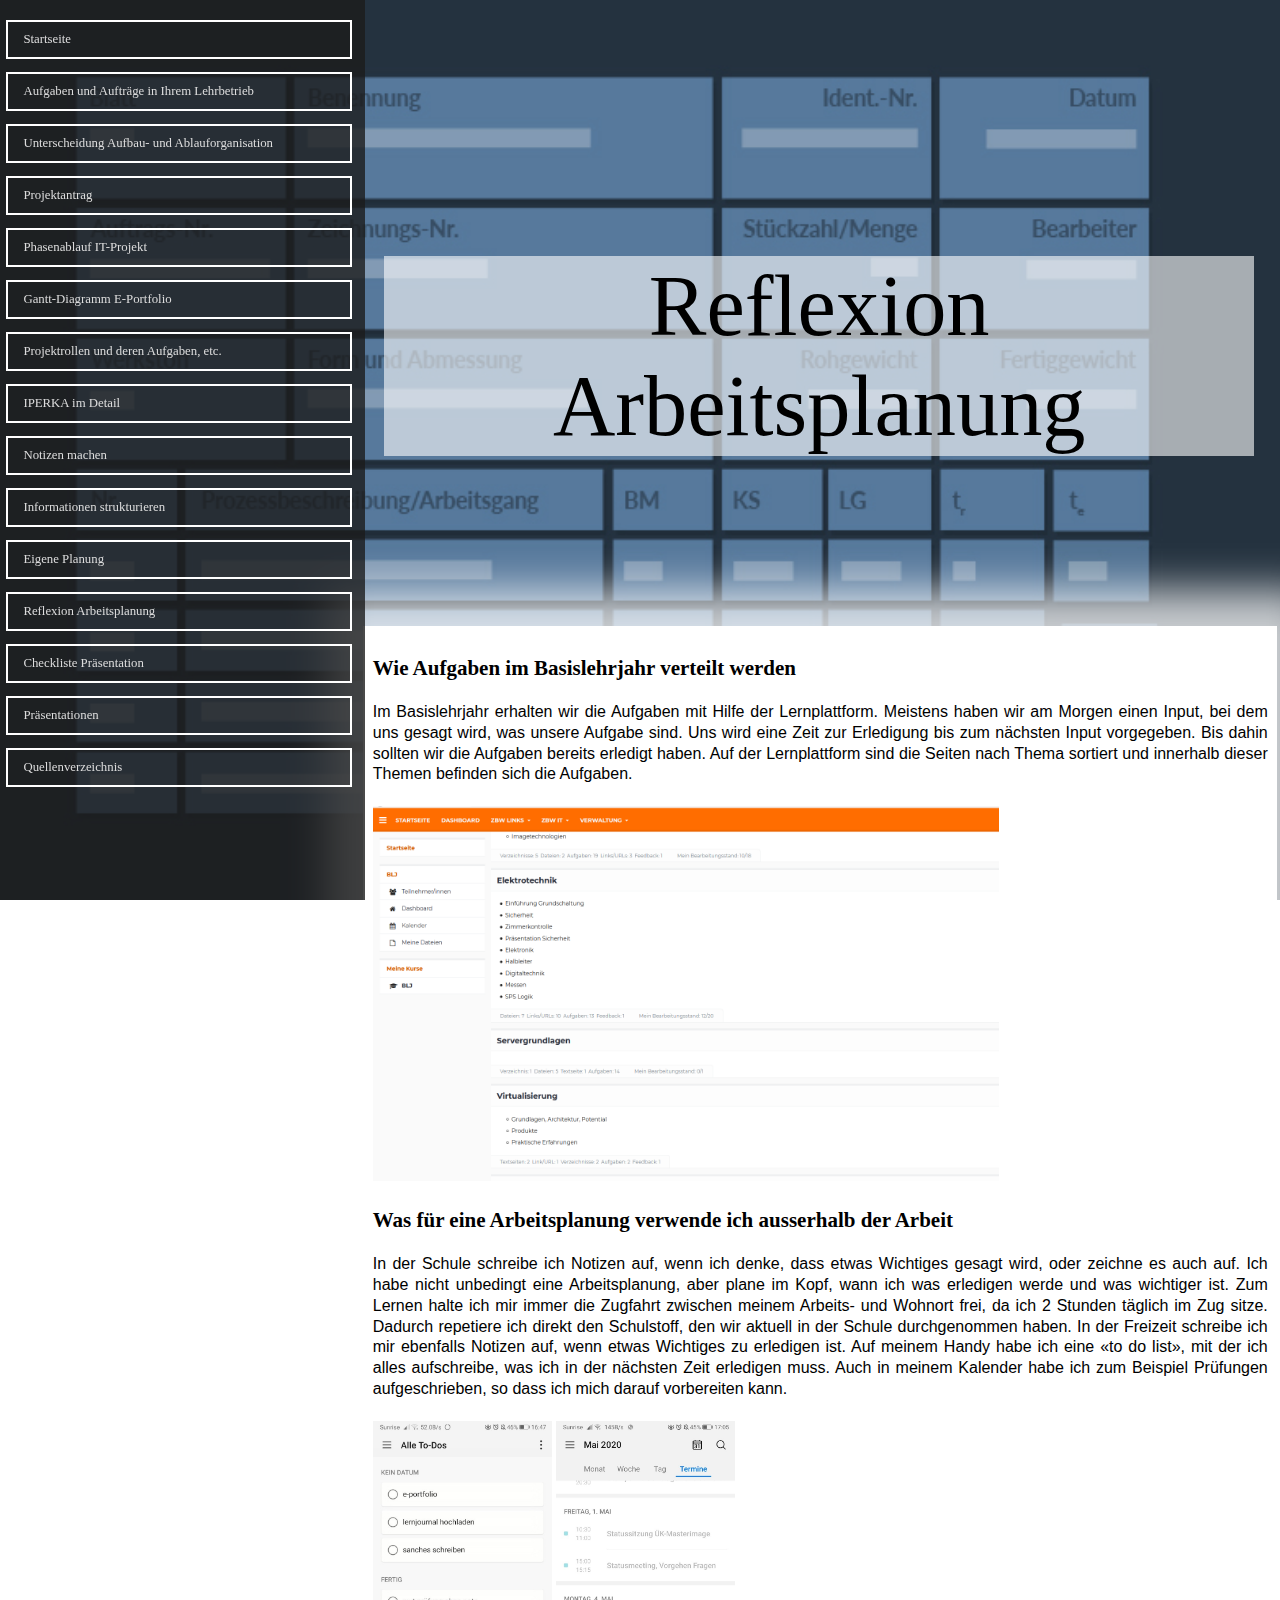
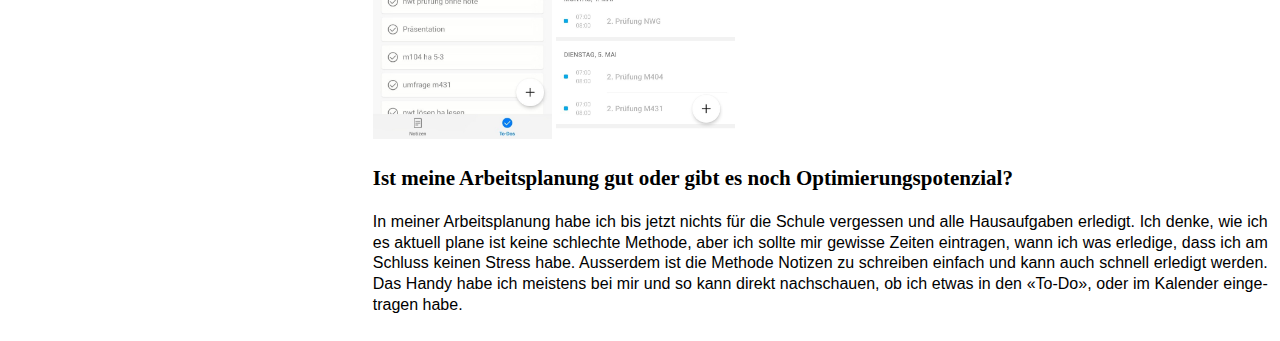
<file: elf.html>
<!DOCTYPE html>
<html lang="en">
  <head>
    <title>Hello!</title>
    <meta charset="utf-8" />
    <meta http-equiv="X-UA-Compatible" content="IE=edge" />
    <meta name="viewport" content="width=device-width, initial-scale=1" />

    <!-- import the webpage's stylesheet -->
    <link rel="stylesheet" href="style.css" />
  </head>
  <body class="bodystartseite" id="bildzwolf">
    <nav class="container brown highlightTextOut">

      <a href="index.html" title="Startseite" class="eins">Startseite</a>
      <a href="eins.html" title="Aufgaben und Aufträge in Ihrem Lehrbetrieb" class="zwei">Aufgaben und Aufträge in Ihrem Lehrbetrieb</a>
      <a href="zwei.html" title="Unterscheidung Aufbau- und Ablauforganisation" class="drei">Unterscheidung Aufbau- und Ablauforganisation</a>
      <a href="drei.html" title="Projektantrag" class="vier">Projektantrag</a>
      <a href="vier.html" title="Phasenablauf IT-Projekt" class="funf">Phasenablauf IT-Projekt</a>
      <a href="funf.html" title="Gantt-Diagramm E-Portfolio" class="sechs">Gantt-Diagramm E-Portfolio</a>
      <a href="sechs.html" title="Projektrollen und deren Aufgaben, etc." class="sieben">Projektrollen und deren Aufgaben, etc.</a>
      <a href="sieben.html" title="IPERKA im Detail" class="acht">IPERKA im Detail</a>
      <a href="acht.html" title="Notizen machen" class="neun">Notizen machen</a>
      <a href="neun.html" title="Informationen strukturieren" class="zehn">Informationen strukturieren</a>
      <a href="zehn.html" title="Eigene Planung" class="elf">Eigene Planung</a>
      <a href="elf.html" title="Reflexion Arbeitsplanung" class="zwolf">Reflexion Arbeitsplanung</a>
      <a href="zwolf.html" title="Checkliste Präsentation" class="dreizehn">Checkliste Präsentation</a>
      <a href="dreizehn.html" title="Präsentationen" class="vierzehn">Präsentationen</a>
    <a href="vierzehn.html" title="Quellenverzeichnis" class="funfzehn">Quellenverzeichnis</a>
    </nav>
<header>
    <h1 class="grosstext">
      Reflexion Arbeitsplanung
      </h1>

    </header>


    <main><div>
      <h3>
        Wie Aufgaben im Basislehrjahr verteilt werden
      </h3>
      <p>
       Im Basislehrjahr erhalten wir die Aufgaben mit Hilfe der Lernplattform. Meistens haben wir am Morgen einen Input, bei dem uns gesagt wird, was unsere Aufgabe sind. Uns wird eine Zeit zur Erledigung bis zum nächsten Input vorgegeben. Bis dahin sollten wir die Aufgaben bereits erledigt haben. Auf der Lernplattform sind die Seiten nach Thema sortiert und innerhalb dieser Themen befinden sich die Aufgaben. 
       <br/>
       <br/>
       <img height="auto" width="70%" src="./bilder/elf.png"/>
      </p>
      <h3>
        Was für eine Arbeitsplanung verwende ich ausserhalb der Arbeit
      </h3>
      <p>
        In der Schule schreibe ich Notizen auf, wenn ich denke, dass etwas Wichtiges gesagt wird, oder zeichne es auch auf. Ich habe nicht unbedingt eine Arbeitsplanung, aber plane im Kopf, wann ich was erledigen werde und was wichtiger ist. Zum Lernen halte ich mir immer die Zugfahrt zwischen meinem Arbeits- und Wohnort frei, da ich 2 Stunden täglich im Zug sitze. Dadurch repetiere ich direkt den Schulstoff, den wir aktuell in der Schule durchgenommen haben. In der Freizeit schreibe ich mir ebenfalls Notizen auf, wenn etwas Wichtiges zu erledigen ist. Auf meinem Handy habe ich eine «to do list», mit der ich alles aufschreibe, was ich in der nächsten Zeit erledigen muss. Auch in meinem Kalender habe ich zum Beispiel Prüfungen aufgeschrieben, so dass ich mich darauf vorbereiten kann. 
        <br/>
        <br/>
        <img height="auto" width="20%" src="./bilder/elf2.jpg"/>
        <img height="auto" width="20%" src="./bilder/elf3.jpg"/>
      </p>
      <h3>
        Ist meine Arbeitsplanung gut oder gibt es noch Optimierungspotenzial?
      </h3>
      <p>
        In meiner Arbeitsplanung habe ich bis jetzt nichts für die Schule vergessen und alle Hausaufgaben erledigt. Ich denke, wie ich es aktuell plane ist keine schlechte Methode, aber ich sollte mir gewisse Zeiten eintragen, wann ich was erledige, dass ich am Schluss keinen Stress habe. Ausserdem ist die Methode Notizen zu schreiben einfach und kann auch schnell erledigt werden. Das Handy habe ich meistens bei mir und so kann direkt nachschauen, ob ich etwas in den «To-Do», oder im Kalender eingetragen habe. 
      </p>
    </div></main>

    <footer>

    </footer>
  </body>
</html>
</file>
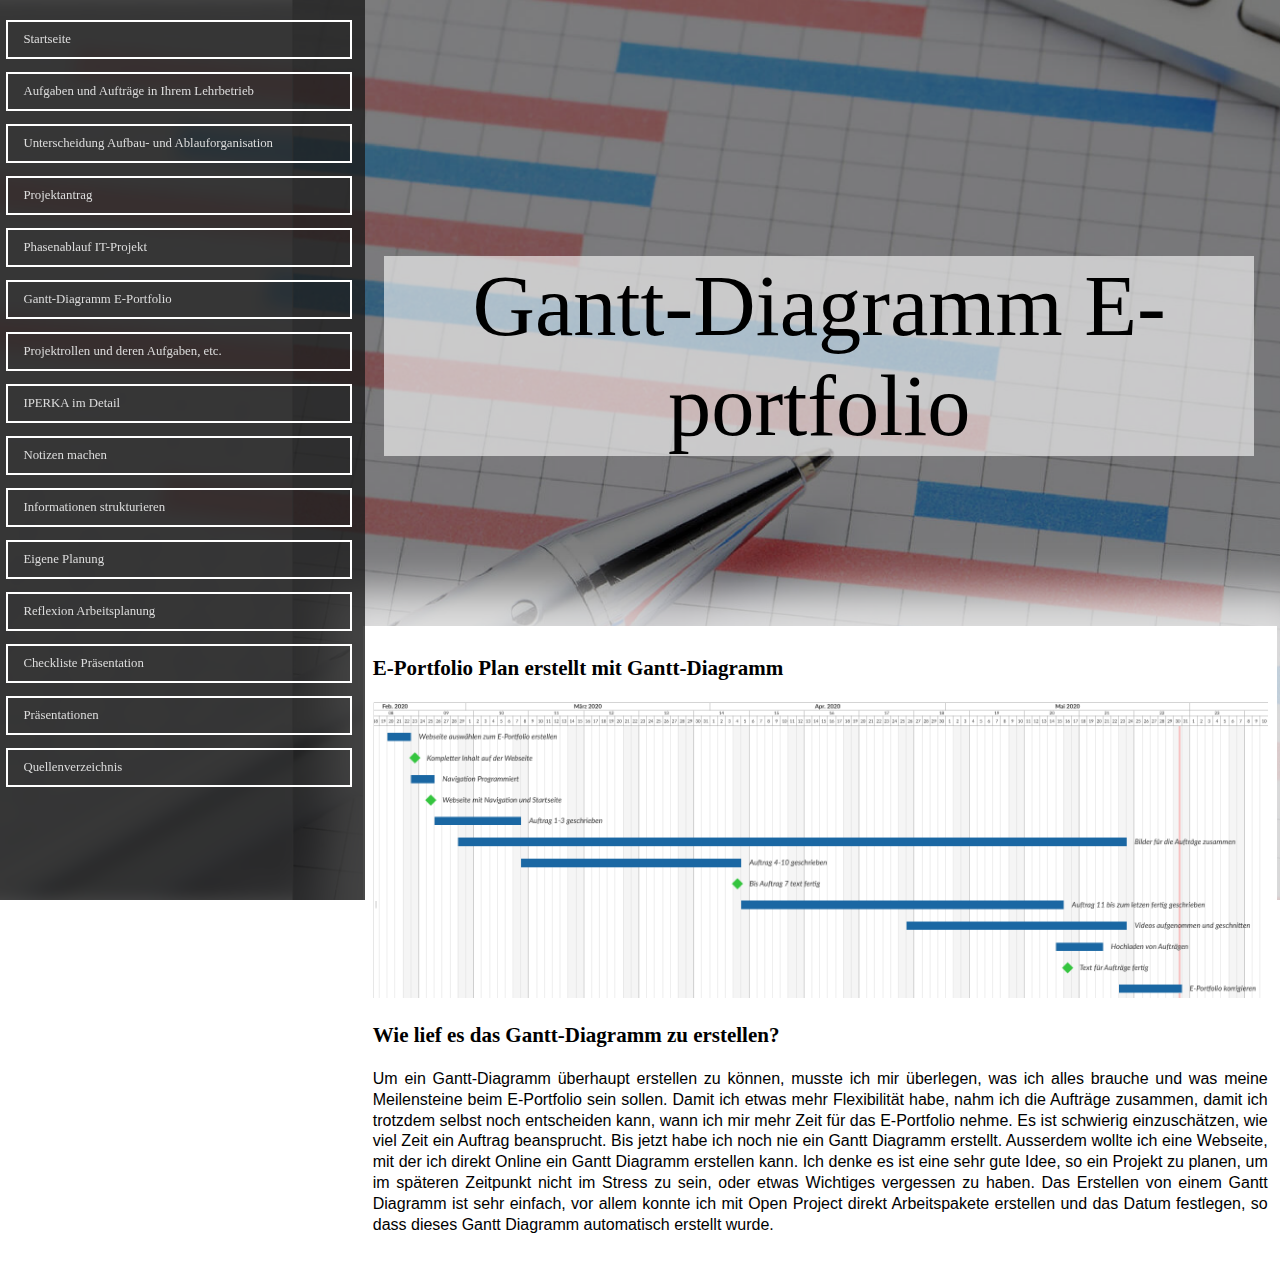
<file: funf.html>
<!DOCTYPE html>
<html lang="en">
  <head>
    <title>Hello!</title>
    <meta charset="utf-8" />
    <meta http-equiv="X-UA-Compatible" content="IE=edge" />
    <meta name="viewport" content="width=device-width, initial-scale=1" />

    <!-- import the webpage's stylesheet -->
    <link rel="stylesheet" href="style.css" />

  
  </head>
  <body class="bodystartseite" id="bildsechs">
    <nav class="container brown highlightTextOut">
      <a href="index.html" title="Startseite" class="eins">Startseite</a>
      <a href="eins.html" title="Aufgaben und Aufträge in Ihrem Lehrbetrieb" class="zwei">Aufgaben und Aufträge in Ihrem Lehrbetrieb</a>
      <a href="zwei.html" title="Unterscheidung Aufbau- und Ablauforganisation" class="drei">Unterscheidung Aufbau- und Ablauforganisation</a>
      <a href="drei.html" title="Projektantrag" class="vier">Projektantrag</a>
      <a href="vier.html" title="Phasenablauf IT-Projekt" class="funf">Phasenablauf IT-Projekt</a>
      <a href="funf.html" title="Gantt-Diagramm E-Portfolio" class="sechs">Gantt-Diagramm E-Portfolio</a>
      <a href="sechs.html" title="Projektrollen und deren Aufgaben, etc." class="sieben">Projektrollen und deren Aufgaben, etc.</a>
      <a href="sieben.html" title="IPERKA im Detail" class="acht">IPERKA im Detail</a>
      <a href="acht.html" title="Notizen machen" class="neun">Notizen machen</a>
      <a href="neun.html" title="Informationen strukturieren" class="zehn">Informationen strukturieren</a>
      <a href="zehn.html" title="Eigene Planung" class="elf">Eigene Planung</a>
      <a href="elf.html" title="Reflexion Arbeitsplanung" class="zwolf">Reflexion Arbeitsplanung</a>
      <a href="zwolf.html" title="Checkliste Präsentation" class="dreizehn">Checkliste Präsentation</a>
      <a href="dreizehn.html" title="Präsentationen" class="vierzehn">Präsentationen</a>
    <a href="vierzehn.html" title="Quellenverzeichnis" class="funfzehn">Quellenverzeichnis</a>
    </nav>
    <header>
      <h1 class="grosstext">
        Gantt-Diagramm E-portfolio
      </h1>
    </header>

    <main>
        <div>
          <h3>
          E-Portfolio Plan erstellt mit Gantt-Diagramm
          </h3>
          <img height="auto" width="100%" src="./bilder/diagamm.png"/>
          <h3>
            Wie lief es das Gantt-Diagramm zu erstellen?
            </h3>
      <p>
        Um ein Gantt-Diagramm überhaupt erstellen zu können, musste ich mir überlegen, was ich alles brauche und was meine Meilensteine beim E-Portfolio sein sollen. Damit ich etwas mehr Flexibilität habe, nahm ich die Aufträge zusammen, damit ich trotzdem selbst noch entscheiden kann, wann ich mir mehr Zeit für das E-Portfolio nehme. Es ist schwierig einzuschätzen, wie viel Zeit ein Auftrag beansprucht. Bis jetzt habe ich noch nie ein Gantt Diagramm erstellt. Ausserdem wollte ich eine Webseite, mit der ich direkt Online ein Gantt Diagramm erstellen kann. Ich denke es ist eine sehr gute Idee, so ein Projekt zu planen, um im späteren Zeitpunkt nicht im Stress zu sein, oder etwas Wichtiges vergessen zu haben. Das Erstellen von einem Gantt Diagramm ist sehr einfach, vor allem konnte ich mit Open Project direkt Arbeitspakete erstellen und das Datum festlegen, so dass dieses Gantt Diagramm automatisch erstellt wurde.
      </p>
      </div>
    </main>

    <footer></footer>
  </body>
</html>
</file>
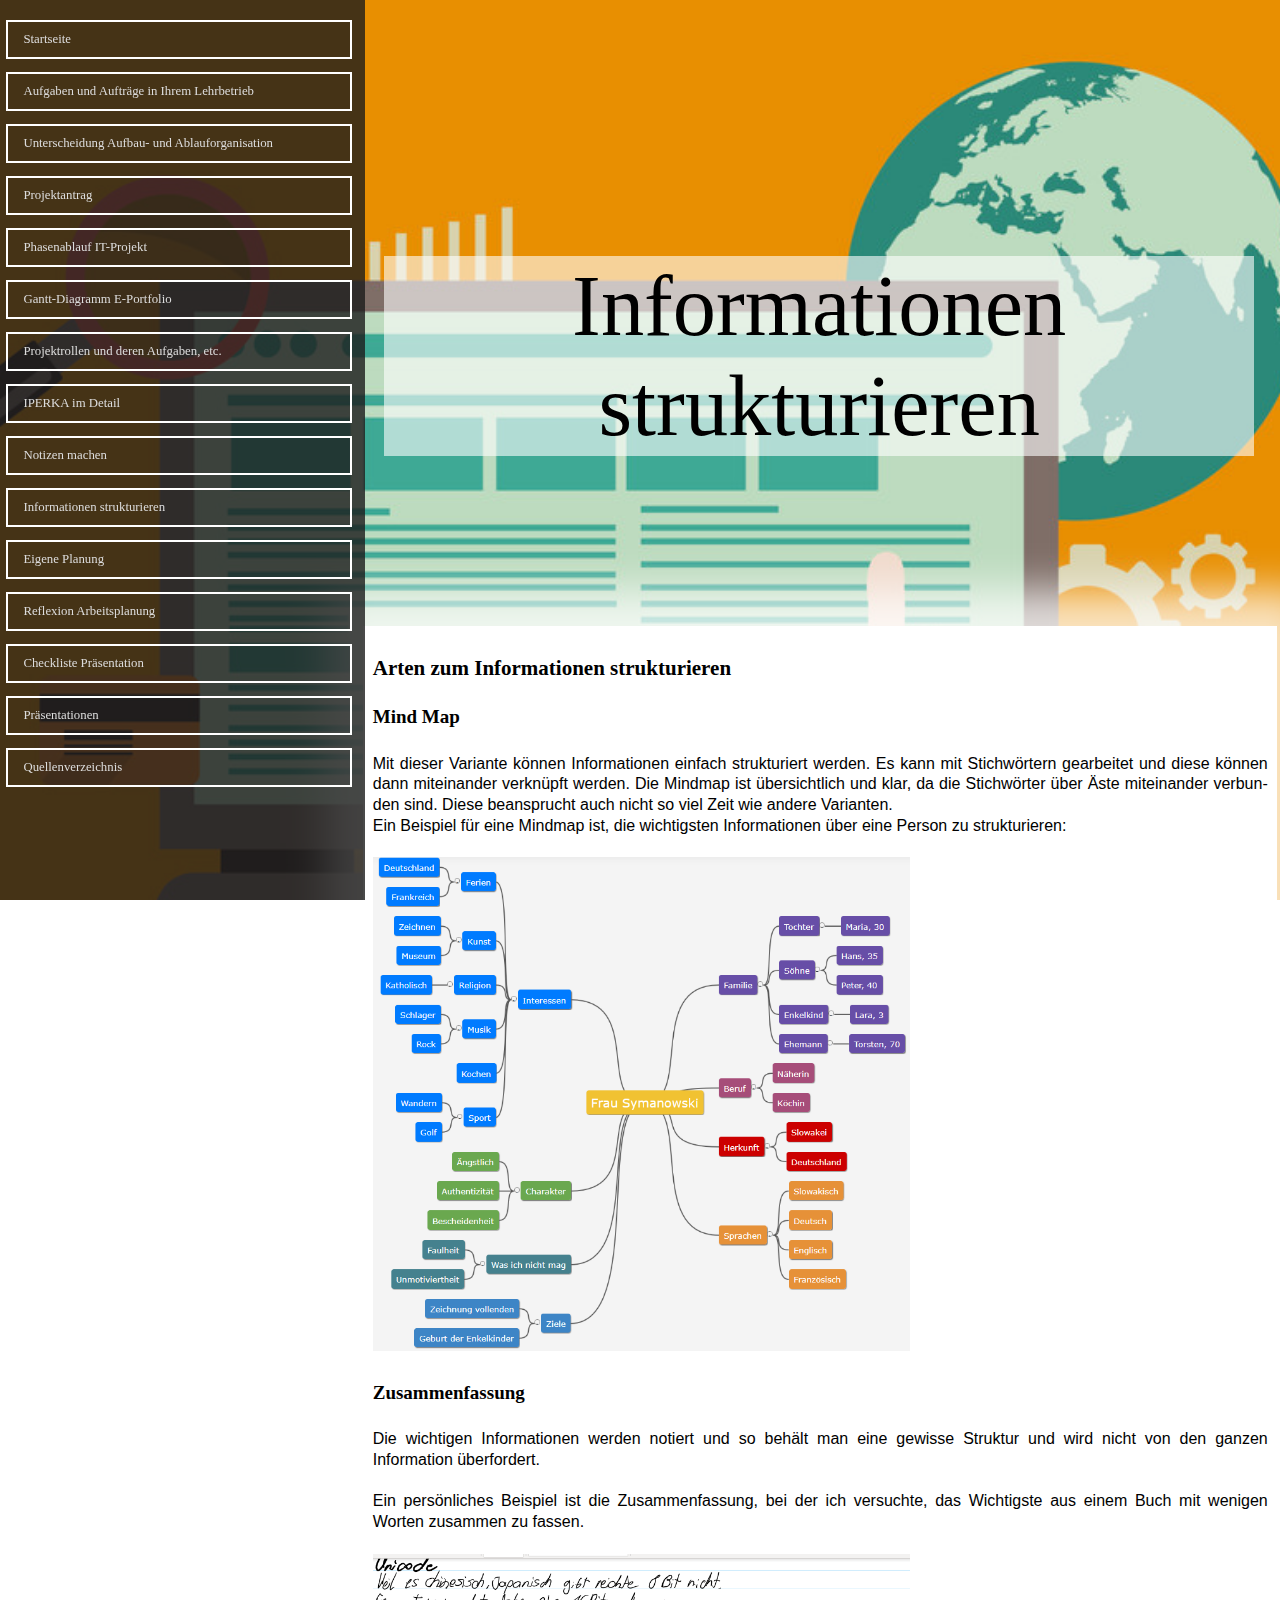
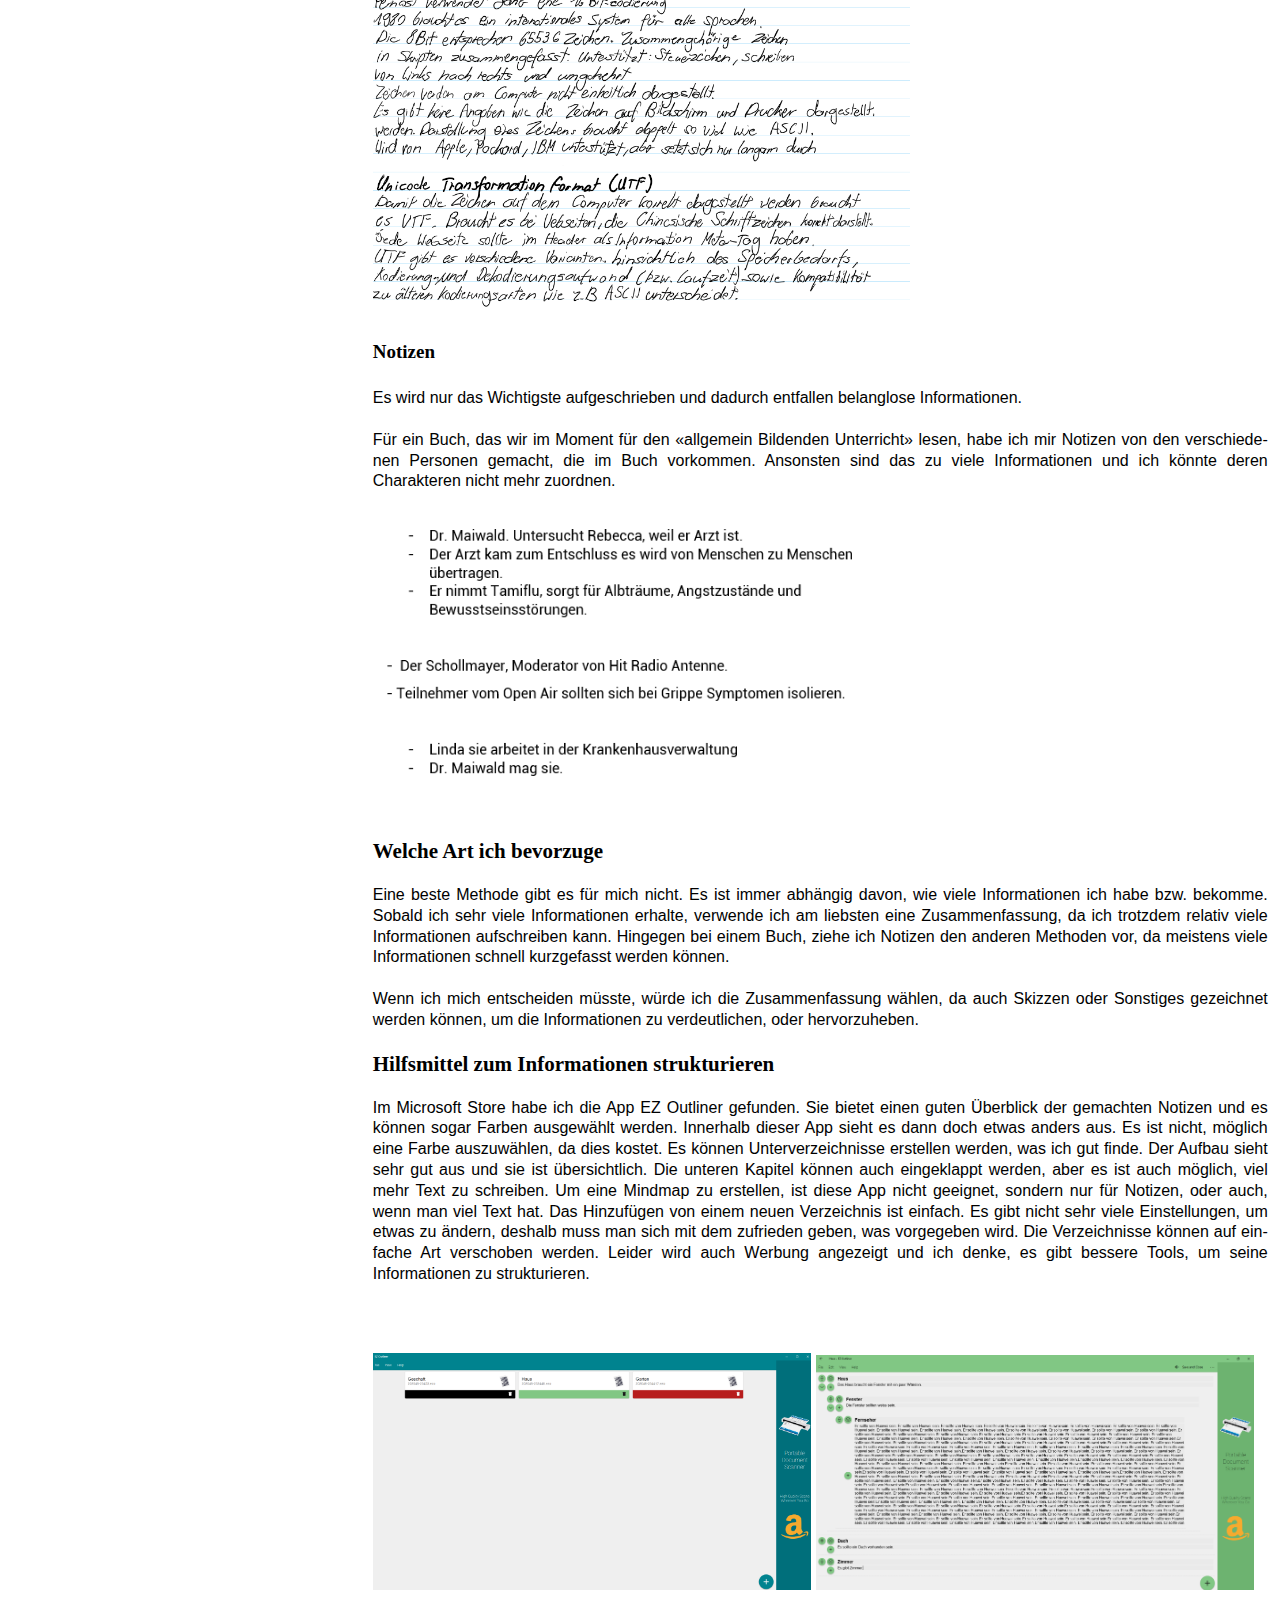
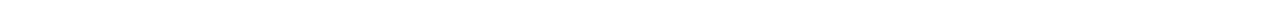
<file: neun.html>
<!DOCTYPE html>
<html lang="en">
  <head>
    <title>Hello!</title>
    <meta charset="utf-8" />
    <meta http-equiv="X-UA-Compatible" content="IE=edge" />
    <meta name="viewport" content="width=device-width, initial-scale=1" />

    <!-- import the webpage's stylesheet -->
    <link rel="stylesheet" href="style.css" />

   
  </head>
  <body class="bodystartseite" id="bildzehn">
    <nav class="container brown highlightTextOut">

      <a href="index.html" title="Startseite" class="eins">Startseite</a>
      <a href="eins.html" title="Aufgaben und Aufträge in Ihrem Lehrbetrieb" class="zwei">Aufgaben und Aufträge in Ihrem Lehrbetrieb</a>
      <a href="zwei.html" title="Unterscheidung Aufbau- und Ablauforganisation" class="drei">Unterscheidung Aufbau- und Ablauforganisation</a>
      <a href="drei.html" title="Projektantrag" class="vier">Projektantrag</a>
      <a href="vier.html" title="Phasenablauf IT-Projekt" class="funf">Phasenablauf IT-Projekt</a>
      <a href="funf.html" title="Gantt-Diagramm E-Portfolio" class="sechs">Gantt-Diagramm E-Portfolio</a>
      <a href="sechs.html" title="Projektrollen und deren Aufgaben, etc." class="sieben">Projektrollen und deren Aufgaben, etc.</a>
      <a href="sieben.html" title="IPERKA im Detail" class="acht">IPERKA im Detail</a>
      <a href="acht.html" title="Notizen machen" class="neun">Notizen machen</a>
      <a href="neun.html" title="Informationen strukturieren" class="zehn">Informationen strukturieren</a>
      <a href="zehn.html" title="Eigene Planung" class="elf">Eigene Planung</a>
      <a href="elf.html" title="Reflexion Arbeitsplanung" class="zwolf">Reflexion Arbeitsplanung</a>
      <a href="zwolf.html" title="Checkliste Präsentation" class="dreizehn">Checkliste Präsentation</a>
      <a href="dreizehn.html" title="Präsentationen" class="vierzehn">Präsentationen</a>
    <a href="vierzehn.html" title="Quellenverzeichnis" class="funfzehn">Quellenverzeichnis</a>
    </nav>

    <header>
    <h1 class="grosstext">
      Informationen strukturieren
      </h1>

    </header>

    <main><div>
      <h3>
        Arten zum Informationen strukturieren
      </h3>
      <h4>Mind Map</h4>
      <p>
        
Mit dieser Variante können Informationen einfach strukturiert werden. Es kann mit Stichwörtern gearbeitet und diese können dann miteinander verknüpft werden. Die Mindmap ist übersichtlich und klar, da die Stichwörter über Äste miteinander verbunden sind. Diese beansprucht auch nicht so viel Zeit wie andere Varianten.
<br/>
Ein Beispiel für eine Mindmap ist, die wichtigsten Informationen über eine Person zu strukturieren:
<br/>
<br/>
<img height="auto" width="60%" src="./bilder/mindmap.png"/>
<br/>

      </p>
      <h4>
        Zusammenfassung
      </h4>
      <p>
        Die wichtigen Informationen werden notiert und so behält man eine gewisse Struktur und wird nicht von den ganzen Information überfordert. 
        <br/>
        <br/>
        Ein persönliches Beispiel ist die Zusammenfassung, bei der ich versuchte, das Wichtigste aus einem Buch mit wenigen Worten zusammen zu fassen.
        <br/>
        <br/>
        <img height="auto" width="60%" src="./bilder/zusammenfassung.png"/>
      </p>
      <h4>
        Notizen
      </h4>
      <p>
        Es wird nur das Wichtigste aufgeschrieben und dadurch entfallen belanglose Informationen. 
        <br/>
        <br/>
        Für ein Buch, das wir im Moment für den «allgemein Bildenden Unterricht» lesen, habe ich mir Notizen von den verschiedenen Personen gemacht, die im Buch vorkommen. Ansonsten sind das zu viele Informationen und ich könnte deren Charakteren nicht mehr zuordnen.
        <br/>
        <br/>
        <img height="auto" width="60%" src="./bilder/notizenzwei.png"/>
        <br/>
        <br/>
      </p>
      <h3>
        Welche Art ich bevorzuge
      </h3>
      <p>
        Eine beste Methode gibt es für mich nicht. Es ist immer abhängig davon, wie viele Informationen ich habe bzw. bekomme. Sobald ich sehr viele Informationen erhalte, verwende ich am liebsten eine Zusammenfassung, da ich trotzdem relativ viele Informationen aufschreiben kann. Hingegen bei einem Buch, ziehe ich Notizen den anderen Methoden vor, da meistens viele Informationen schnell kurzgefasst werden können. 
      <br/>
      <br/>
      Wenn ich mich entscheiden müsste, würde ich die Zusammenfassung wählen, da auch Skizzen oder Sonstiges gezeichnet werden können, um die Informationen zu verdeutlichen, oder hervorzuheben. 
      <br/>
      </p>
      <h3>
        Hilfsmittel zum Informationen strukturieren
      </h3>
      <p>
      Im Microsoft Store habe ich die App EZ Outliner gefunden. Sie bietet einen guten Überblick der gemachten Notizen und es können sogar Farben ausgewählt werden. Innerhalb dieser App sieht es dann doch etwas anders aus. Es ist nicht, möglich eine Farbe auszuwählen, da dies kostet. Es können Unterverzeichnisse erstellen werden, was ich gut finde. Der Aufbau sieht sehr gut aus und sie ist übersichtlich. Die unteren Kapitel können auch eingeklappt werden, aber es ist auch möglich, viel mehr Text zu schreiben. Um eine Mindmap zu erstellen, ist diese App nicht geeignet, sondern nur für Notizen, oder auch, wenn man viel Text hat. Das Hinzufügen von einem neuen Verzeichnis ist einfach. Es gibt nicht sehr viele Einstellungen, um etwas zu ändern, deshalb muss man sich mit dem zufrieden geben, was vorgegeben wird. Die Verzeichnisse können auf einfache Art verschoben werden. Leider wird auch Werbung angezeigt und ich denke, es gibt bessere Tools, um seine Informationen zu strukturieren.
      </p>
      <br/>
      <br/>
      <p>
      <img height="auto" width="49%" src="./bilder/outliner1.png"/>
      <img height="auto" width="49%" src="./bilder/outliner2.png"/>
    </p>
    </div></main>

    <footer>

    </footer>
  </body>
</html>
</file>
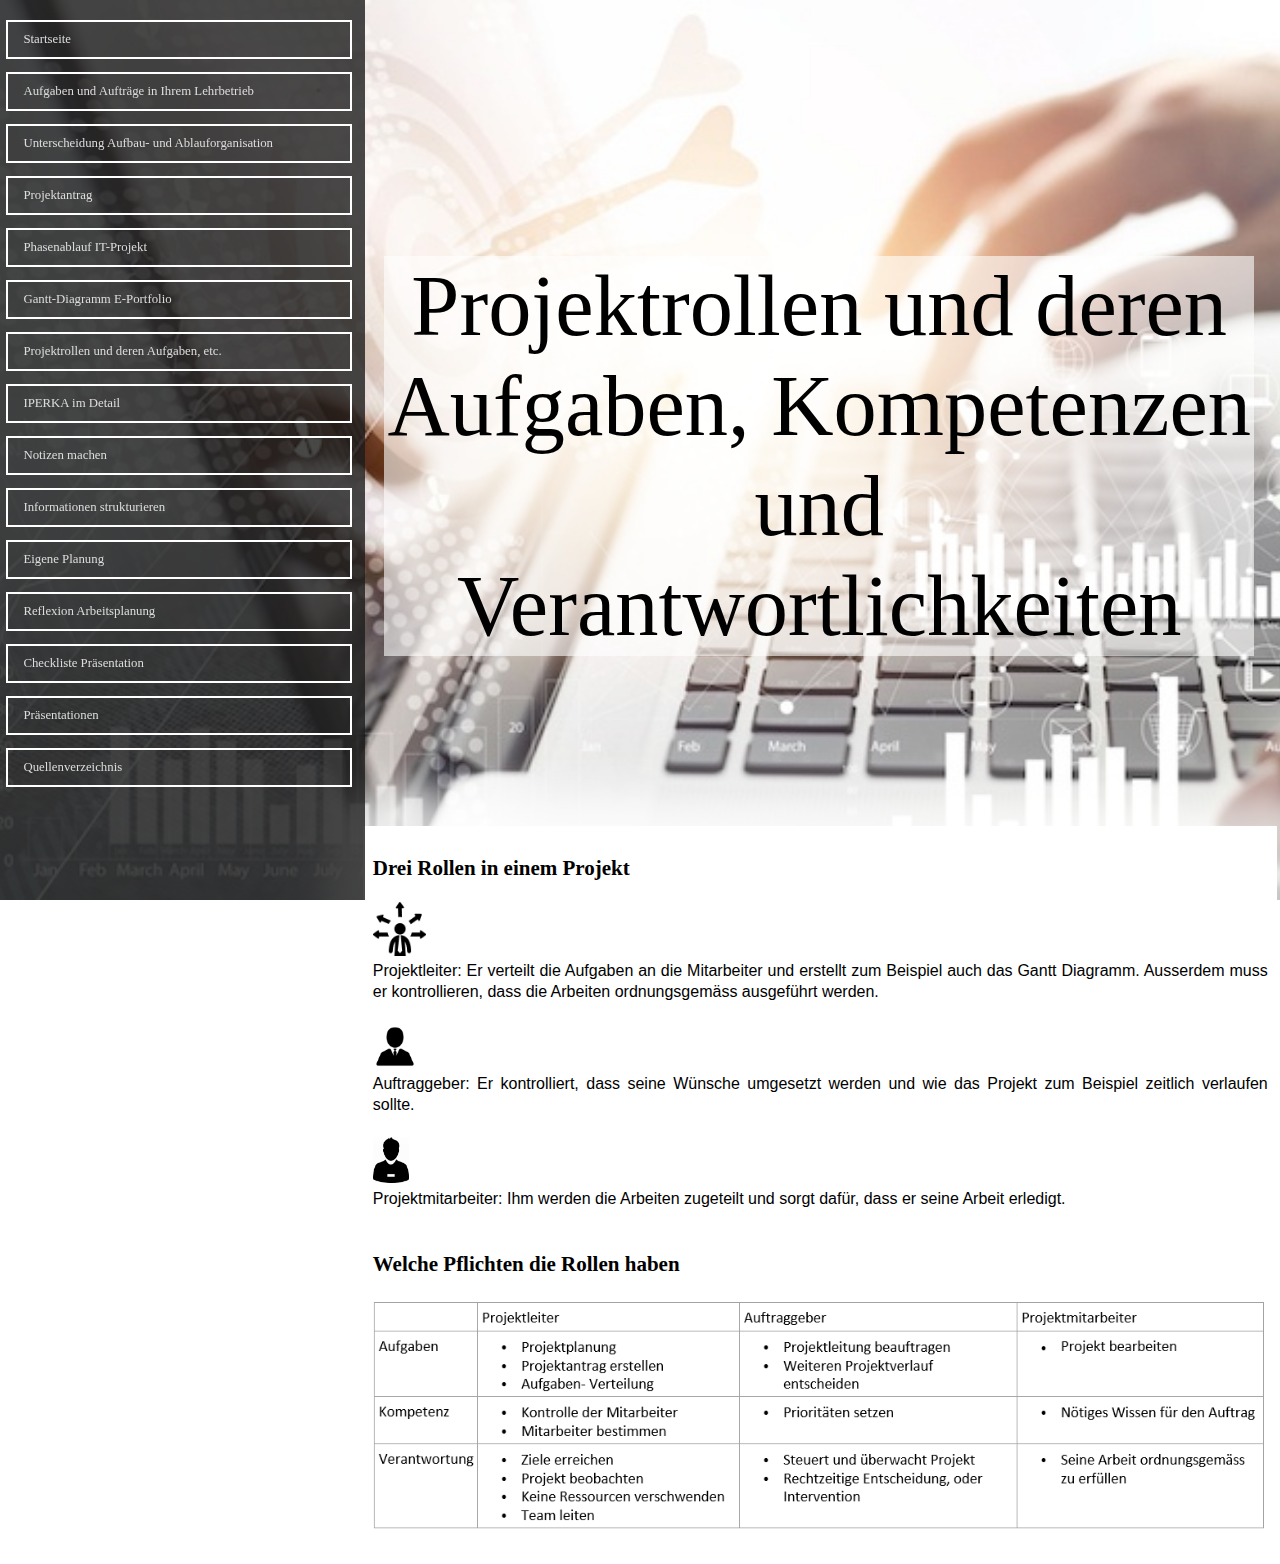
<file: sechs.html>
<!DOCTYPE html>
<html lang="en">
  <head>
    <title>Hello!</title>
    <meta charset="utf-8" />
    <meta http-equiv="X-UA-Compatible" content="IE=edge" />
    <meta name="viewport" content="width=device-width, initial-scale=1" />

    <!-- import the webpage's stylesheet -->
    <link rel="stylesheet" href="style.css" />


  </head>
  <body class="bodystartseite" id="bildsieben">
    <nav class="container brown highlightTextOut">
      <a href="index.html" title="Startseite" class="eins">Startseite</a>
      <a href="eins.html" title="Aufgaben und Aufträge in Ihrem Lehrbetrieb" class="zwei">Aufgaben und Aufträge in Ihrem Lehrbetrieb</a>
      <a href="zwei.html" title="Unterscheidung Aufbau- und Ablauforganisation" class="drei">Unterscheidung Aufbau- und Ablauforganisation</a>
      <a href="drei.html" title="Projektantrag" class="vier">Projektantrag</a>
      <a href="vier.html" title="Phasenablauf IT-Projekt" class="funf">Phasenablauf IT-Projekt</a>
      <a href="funf.html" title="Gantt-Diagramm E-Portfolio" class="sechs">Gantt-Diagramm E-Portfolio</a>
      <a href="sechs.html" title="Projektrollen und deren Aufgaben, etc." class="sieben">Projektrollen und deren Aufgaben, etc.</a>
      <a href="sieben.html" title="IPERKA im Detail" class="acht">IPERKA im Detail</a>
      <a href="acht.html" title="Notizen machen" class="neun">Notizen machen</a>
      <a href="neun.html" title="Informationen strukturieren" class="zehn">Informationen strukturieren</a>
      <a href="zehn.html" title="Eigene Planung" class="elf">Eigene Planung</a>
      <a href="elf.html" title="Reflexion Arbeitsplanung" class="zwolf">Reflexion Arbeitsplanung</a>
      <a href="zwolf.html" title="Checkliste Präsentation" class="dreizehn">Checkliste Präsentation</a>
      <a href="dreizehn.html" title="Präsentationen" class="vierzehn">Präsentationen</a>
    <a href="vierzehn.html" title="Quellenverzeichnis" class="funfzehn">Quellenverzeichnis</a>
    </nav>

    <header>
      <h1 class="grosstext">
        Projektrollen und deren Aufgaben, Kompetenzen und Verantwortlichkeiten
      </h1>
    </header>

    <main>
        <div>
          <h3>
            Drei Rollen in einem Projekt
          </h3>
      <p>
        <img height="auto" width="6%" src="./bilder/projekt.png"/><br>
      Projektleiter: Er verteilt die Aufgaben an die Mitarbeiter und erstellt zum Beispiel auch das Gantt Diagramm. Ausserdem muss er kontrollieren, dass die Arbeiten ordnungsgemäss ausgeführt werden.
        <br /> 
        <br />
        <img height="auto" width="5%" src="./bilder/projektleiter.png"/><br>
Auftraggeber: Er kontrolliert, dass seine Wünsche umgesetzt werden und wie das Projekt zum Beispiel zeitlich verlaufen sollte.
  <br /> 
  <br />
  <img height="auto" width="4%" src="./bilder/mitarbeiter.jpg"/><br>
Projektmitarbeiter: Ihm werden die Arbeiten zugeteilt und sorgt dafür, dass er seine Arbeit erledigt.
<br />
<br />
<h3>
  Welche Pflichten die Rollen haben
</h3>
<img height="auto" width="100%" src="./bilder/plan.png"/>
      </p>
        </div>
    </main>

    <footer></footer>
  </body>
</html>
</file>
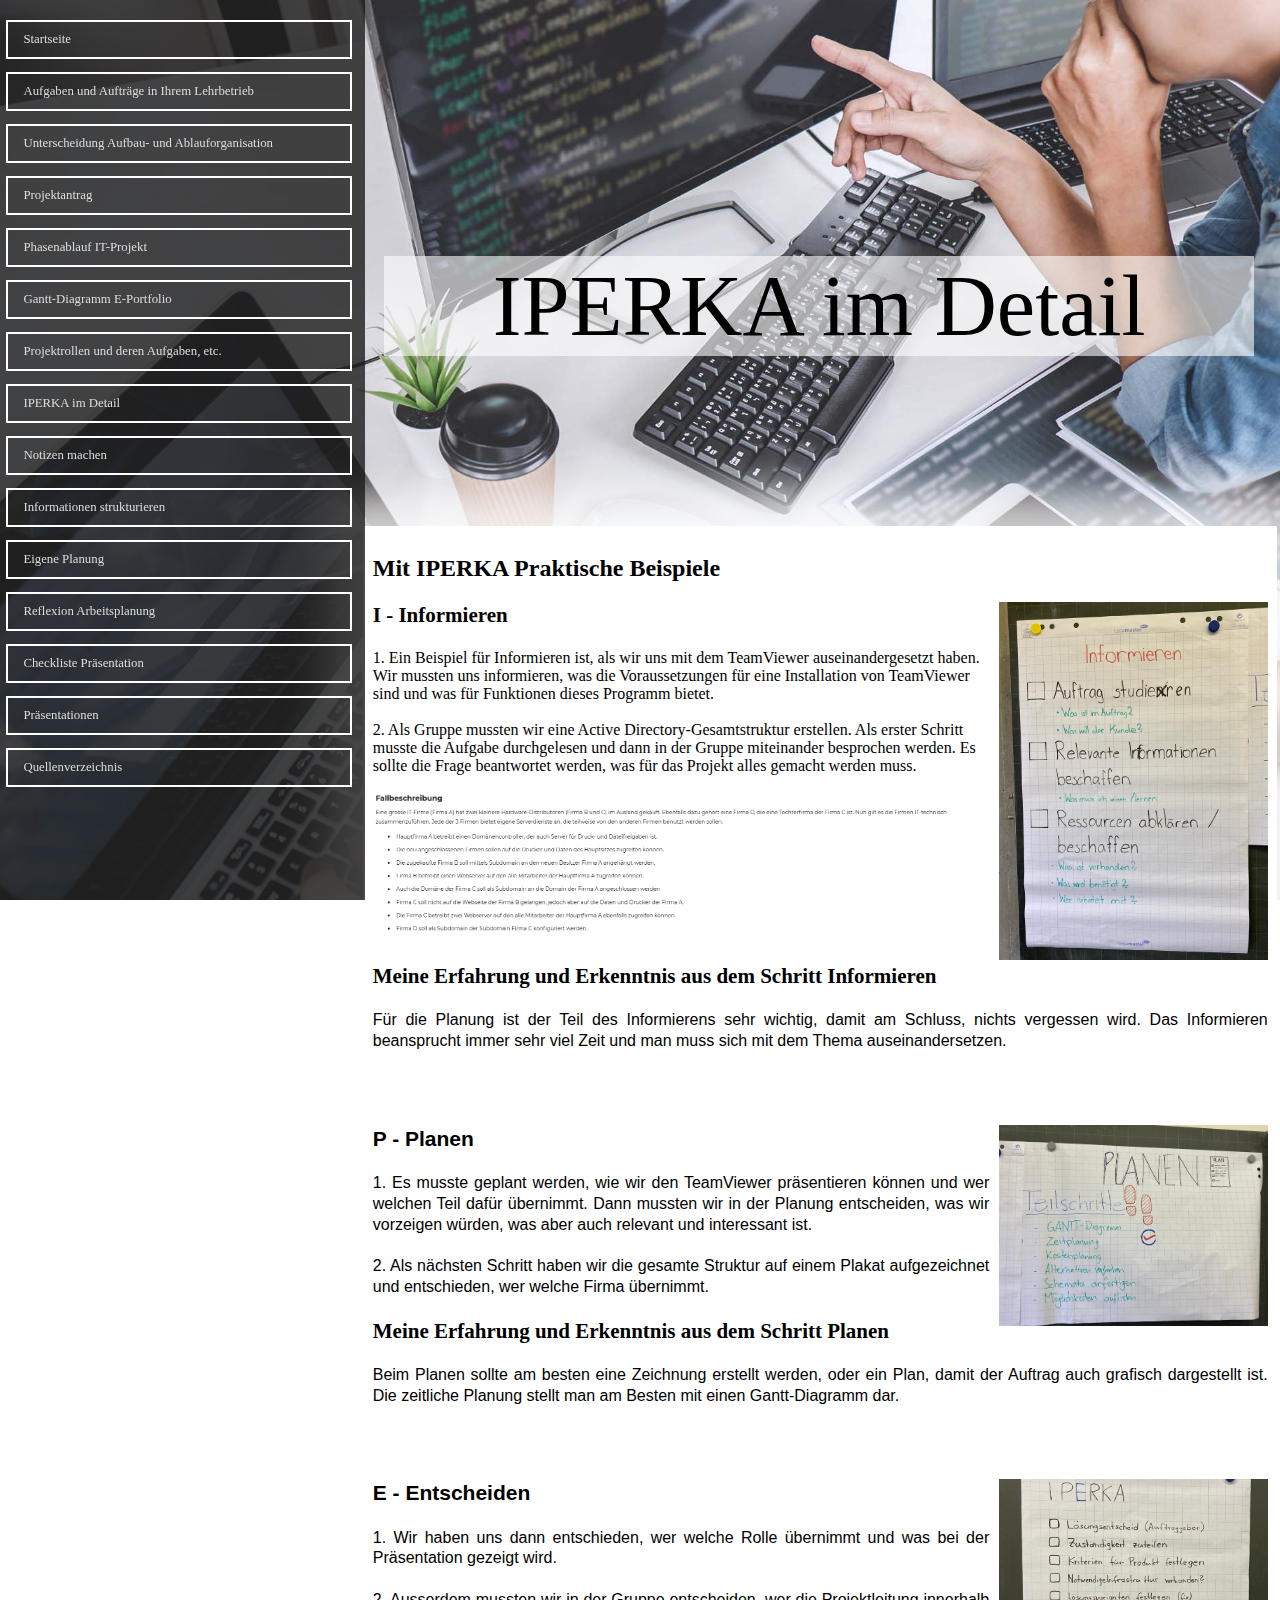
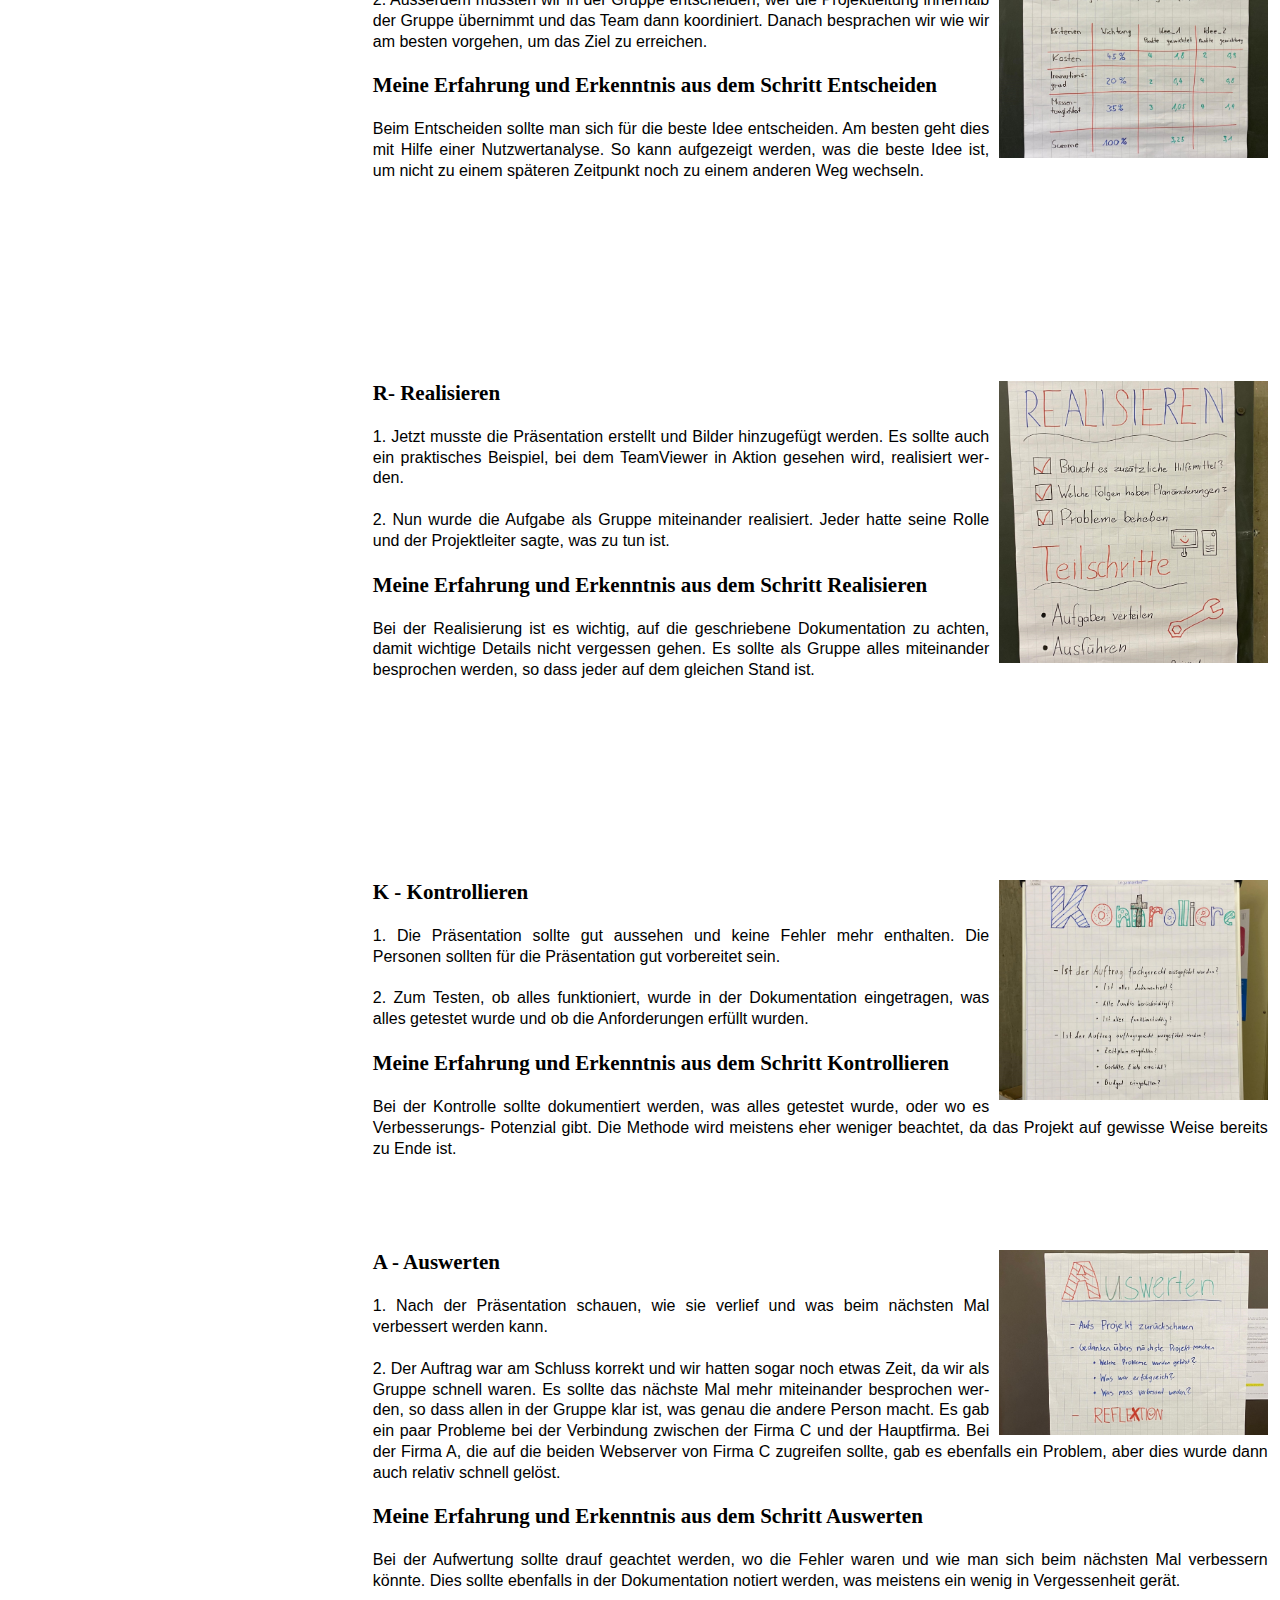
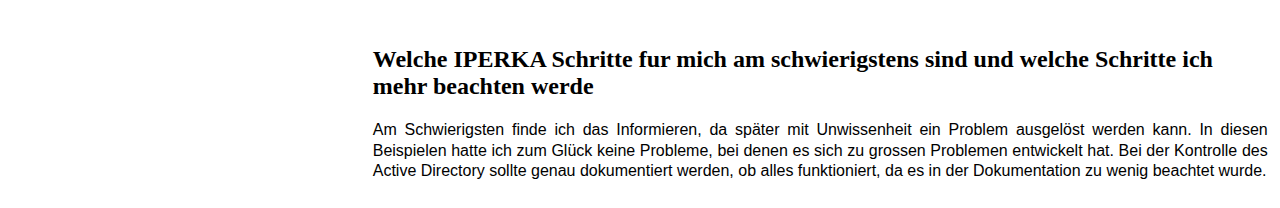
<file: sieben.html>
<!DOCTYPE html>
<html lang="en">
  <head>
    <title>Hello!</title>
    <meta charset="utf-8" />
    <meta http-equiv="X-UA-Compatible" content="IE=edge" />
    <meta name="viewport" content="width=device-width, initial-scale=1" />

    <!-- import the webpage's stylesheet -->
    <link rel="stylesheet" href="style.css" />

  
  </head>
  <body class="bodystartseite" id="bildacht">
    <nav class="container brown highlightTextOut">

      <a href="index.html" title="Startseite" class="eins">Startseite</a>
      <a href="eins.html" title="Aufgaben und Aufträge in Ihrem Lehrbetrieb" class="zwei">Aufgaben und Aufträge in Ihrem Lehrbetrieb</a>
      <a href="zwei.html" title="Unterscheidung Aufbau- und Ablauforganisation" class="drei">Unterscheidung Aufbau- und Ablauforganisation</a>
      <a href="drei.html" title="Projektantrag" class="vier">Projektantrag</a>
      <a href="vier.html" title="Phasenablauf IT-Projekt" class="funf">Phasenablauf IT-Projekt</a>
      <a href="funf.html" title="Gantt-Diagramm E-Portfolio" class="sechs">Gantt-Diagramm E-Portfolio</a>
      <a href="sechs.html" title="Projektrollen und deren Aufgaben, etc." class="sieben">Projektrollen und deren Aufgaben, etc.</a>
      <a href="sieben.html" title="IPERKA im Detail" class="acht">IPERKA im Detail</a>
      <a href="acht.html" title="Notizen machen" class="neun">Notizen machen</a>
      <a href="neun.html" title="Informationen strukturieren" class="zehn">Informationen strukturieren</a>
      <a href="zehn.html" title="Eigene Planung" class="elf">Eigene Planung</a>
      <a href="elf.html" title="Reflexion Arbeitsplanung" class="zwolf">Reflexion Arbeitsplanung</a>
      <a href="zwolf.html" title="Checkliste Präsentation" class="dreizehn">Checkliste Präsentation</a>
      <a href="dreizehn.html" title="Präsentationen" class="vierzehn">Präsentationen</a>
    <a href="vierzehn.html" title="Quellenverzeichnis" class="funfzehn">Quellenverzeichnis</a>
    </nav>

   <header>
    <h1 class="grosstext">
      IPERKA im Detail
      </h1>

    </header>

    <main><div>
      <h2>
        Mit IPERKA Praktische Beispiele
      </h2><p><img class="links" height="auto" width="30%" src="./bilder/i.jpg"/>
      <h3>
        I - Informieren
      </h3>
      
        1.	Ein Beispiel für Informieren ist, als wir uns mit dem TeamViewer auseinandergesetzt haben. Wir mussten uns informieren, was die Voraussetzungen für eine Installation von TeamViewer sind und was für Funktionen dieses Programm bietet.
        
        <br>
      <br>
      2.	Als Gruppe mussten wir eine Active Directory-Gesamtstruktur erstellen. Als erster Schritt musste die Aufgabe durchgelesen und dann in der Gruppe miteinander besprochen werden. Es sollte die Frage beantwortet werden, was für das Projekt alles gemacht werden muss.  
    </p>
    <p>
      <img  height="auto" width="65%" src="./bilder/fall.png"/>
    </p>
      <h3>
Meine Erfahrung und Erkenntnis aus dem Schritt Informieren
      </h3>
      <p>
        Für die Planung ist der Teil des Informierens sehr wichtig, damit am Schluss, nichts vergessen wird. Das Informieren beansprucht immer sehr viel Zeit und man muss sich mit dem Thema auseinandersetzen. 
      </p>
      <br><br>
      
      <h3>   <p><img class="links" height="auto" width="30%" src="./bilder/p.jpg"/>
        P - Planen
      </h3>
   
      <p>
        1.	Es musste geplant werden, wie wir den TeamViewer präsentieren können und wer welchen Teil dafür übernimmt. Dann mussten wir in der Planung entscheiden, was wir vorzeigen würden, was aber auch relevant und interessant ist.
      <br>
      <br>
      2.	Als nächsten Schritt haben wir die gesamte Struktur auf einem Plakat aufgezeichnet und entschieden, wer welche Firma übernimmt. 
      </p>
      <h3>
        Meine Erfahrung und Erkenntnis aus dem Schritt Planen
      </h3>
      <p>
        Beim Planen sollte am besten eine Zeichnung erstellt werden, oder ein Plan, damit der Auftrag auch grafisch dargestellt ist. Die zeitliche Planung stellt man am Besten mit einen Gantt-Diagramm dar.
      </p>
      <br><br>

      <h3> <p><img class="links" height="auto" width="30%" src="./bilder/e.jpg"/>
        E - Entscheiden
      </h3>
     
      <p>
        1.	Wir haben uns dann entschieden, wer welche Rolle übernimmt und was bei der Präsentation gezeigt wird.
        <br>
        <br>
        2.	 Ausserdem mussten wir in der Gruppe entscheiden, wer die Projektleitung innerhalb der Gruppe übernimmt und das Team dann koordiniert. Danach besprachen wir wie wir am besten vorgehen, um das Ziel zu erreichen.
      </p>
      <h3>
        Meine Erfahrung und Erkenntnis aus dem Schritt Entscheiden
      </h3>
      <p>
        Beim Entscheiden sollte man sich für die beste Idee entscheiden. Am besten geht dies mit Hilfe einer Nutzwertanalyse. So kann aufgezeigt werden, was die beste Idee ist, um nicht zu einem späteren Zeitpunkt noch zu einem anderen Weg wechseln.
      </p>
      <br><br><br><br><br><br><br><br><br>
      <h3><img class="links" height="auto" width="30%" src="./bilder/r.jpg"/>
        R- Realisieren
      </h3>
      <p>
      <p>
        1.	Jetzt musste die Präsentation erstellt und Bilder hinzugefügt werden. Es sollte auch ein praktisches Beispiel, bei dem TeamViewer in Aktion gesehen wird, realisiert werden.
        <br>
        <br>
        2.	Nun wurde die Aufgabe als Gruppe miteinander realisiert. Jeder hatte seine Rolle und der Projektleiter sagte, was zu tun ist.
      </p>
      <h3>
        Meine Erfahrung und Erkenntnis aus dem Schritt Realisieren
      </h3>
      <p>
        Bei der Realisierung ist es wichtig, auf die geschriebene Dokumentation zu achten, damit wichtige Details nicht vergessen gehen. Es sollte als Gruppe alles miteinander besprochen werden, so dass jeder auf dem gleichen Stand ist.
      </p><br><br><br><br><br><br><br><br><br>
      <h3><img class="links" height="auto" width="30%" src="./bilder/k.jpg"/>
        K - Kontrollieren
      </h3>
      <p>
      <p>
        1.	Die Präsentation sollte gut aussehen und keine Fehler mehr enthalten. Die Personen sollten für die Präsentation gut vorbereitet sein. 
        <br>
        <br>
        2.	Zum Testen, ob alles funktioniert, wurde in der Dokumentation eingetragen, was alles getestet wurde und ob die Anforderungen erfüllt wurden.

      </p>
      <h3>
        Meine Erfahrung und Erkenntnis aus dem Schritt Kontrollieren
      </h3>
      <p>
        Bei der Kontrolle sollte dokumentiert werden, was alles getestet wurde, oder wo es Verbesserungs- Potenzial gibt. Die Methode wird meistens eher weniger beachtet, da das Projekt auf gewisse Weise bereits zu Ende ist.
      </p><br><br><br>
      <h3><img class="links" height="auto" width="30%" src="./bilder/a.jpg"/>
        A - Auswerten
      </h3>
      <p>
      <p>
        1.	Nach der Präsentation schauen, wie sie verlief und was beim nächsten Mal verbessert werden kann.
        <Br>
          <br>
          2.	Der Auftrag war am Schluss korrekt und wir hatten sogar noch etwas Zeit, da wir als Gruppe schnell waren. Es sollte das nächste Mal mehr miteinander besprochen werden, so dass allen in der Gruppe klar ist, was genau die andere Person macht. Es gab ein paar Probleme bei der Verbindung zwischen der Firma C und der Hauptfirma. Bei der Firma A, die auf die beiden Webserver von Firma C zugreifen sollte, gab es ebenfalls ein Problem, aber dies wurde dann auch relativ schnell gelöst.
      </p>
      <h3>
        Meine Erfahrung und Erkenntnis aus dem Schritt Auswerten
      </h3>
      <p>
        Bei der Aufwertung sollte drauf geachtet werden, wo die Fehler waren und wie man sich beim nächsten Mal verbessern könnte. Dies sollte ebenfalls in der Dokumentation notiert werden, was meistens ein wenig in Vergessenheit gerät.
      </p>
      <br>
      <h2>
        Welche IPERKA Schritte fur mich am schwierigstens sind und welche Schritte ich mehr beachten werde
      </h2>
      <p>
        Am Schwierigsten finde ich das Informieren, da später mit Unwissenheit ein Problem ausgelöst werden kann. In diesen Beispielen hatte ich zum Glück keine Probleme, bei denen es sich zu grossen Problemen entwickelt hat. Bei der Kontrolle des Active Directory sollte genau dokumentiert werden, ob alles funktioniert, da es in der Dokumentation zu wenig beachtet wurde.
      </p>
    </div></main>

    <footer>

    </footer>
  </body>
</html>
</file>
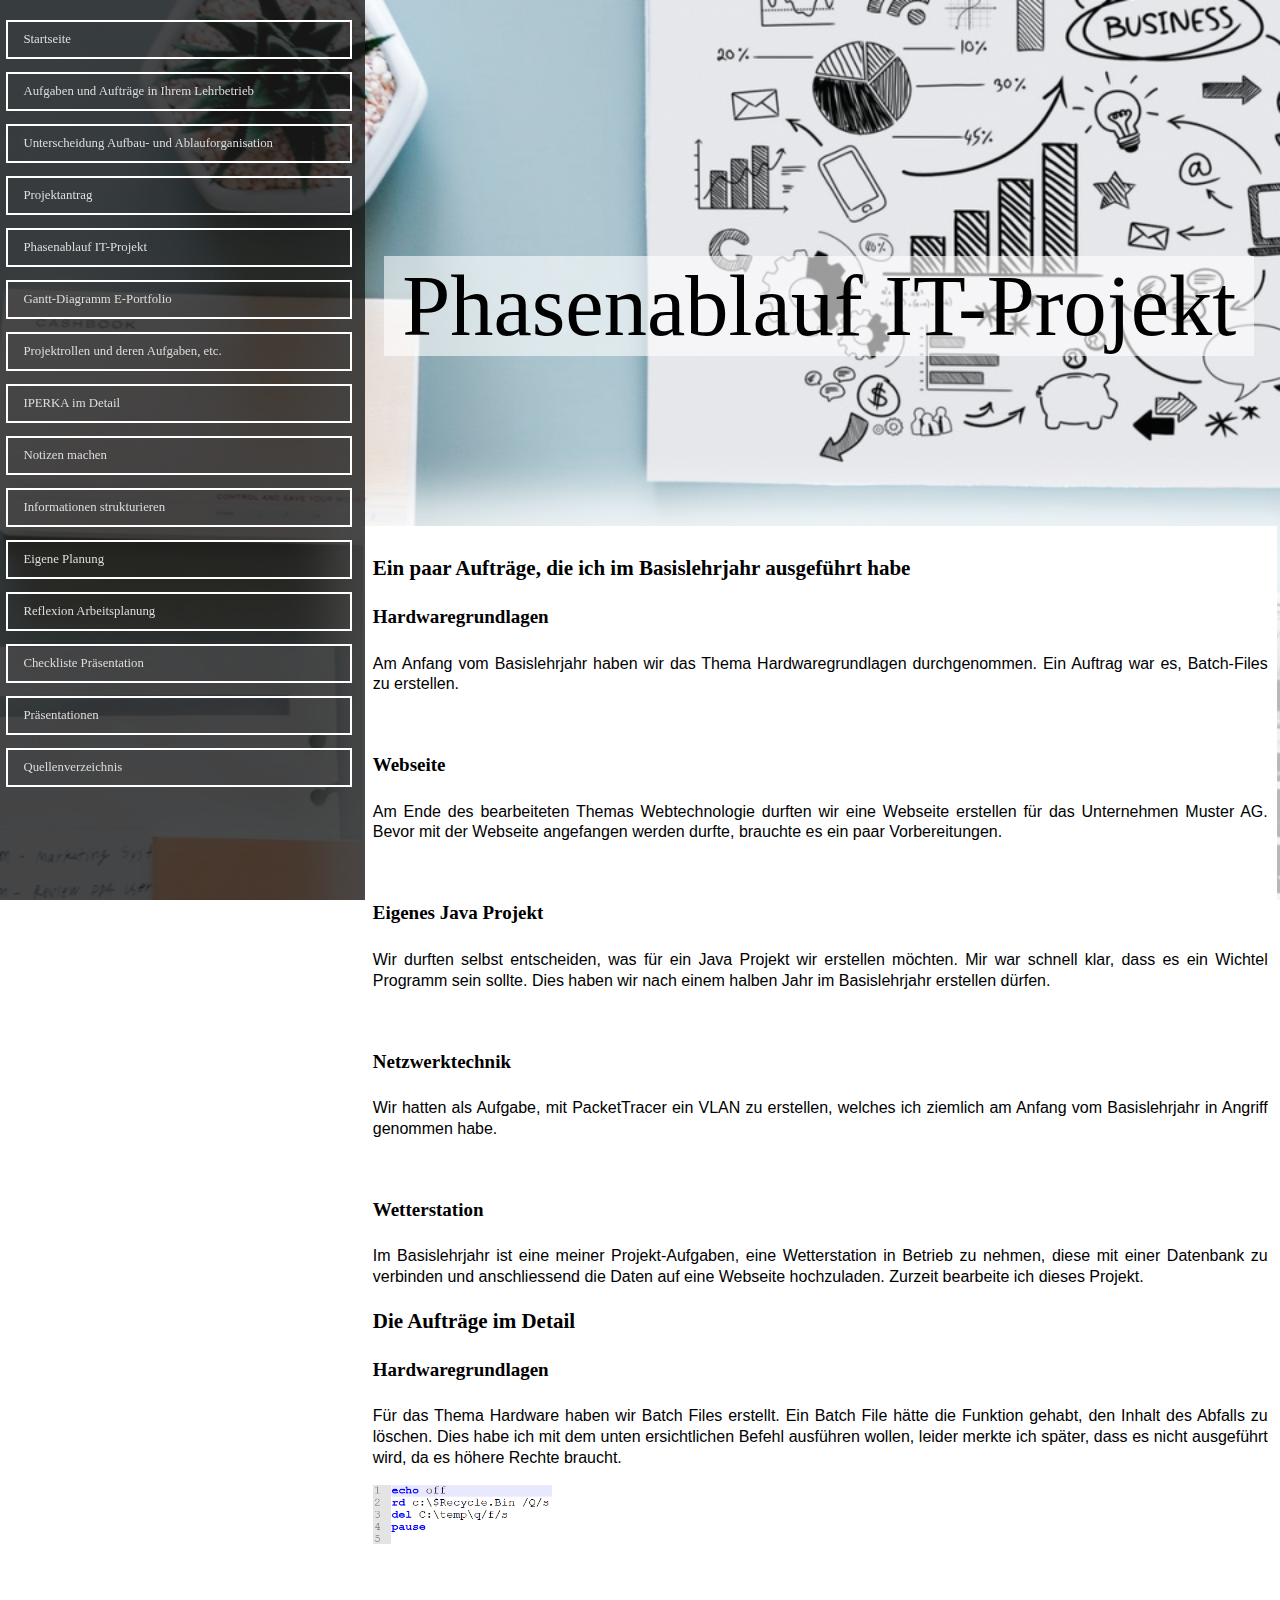
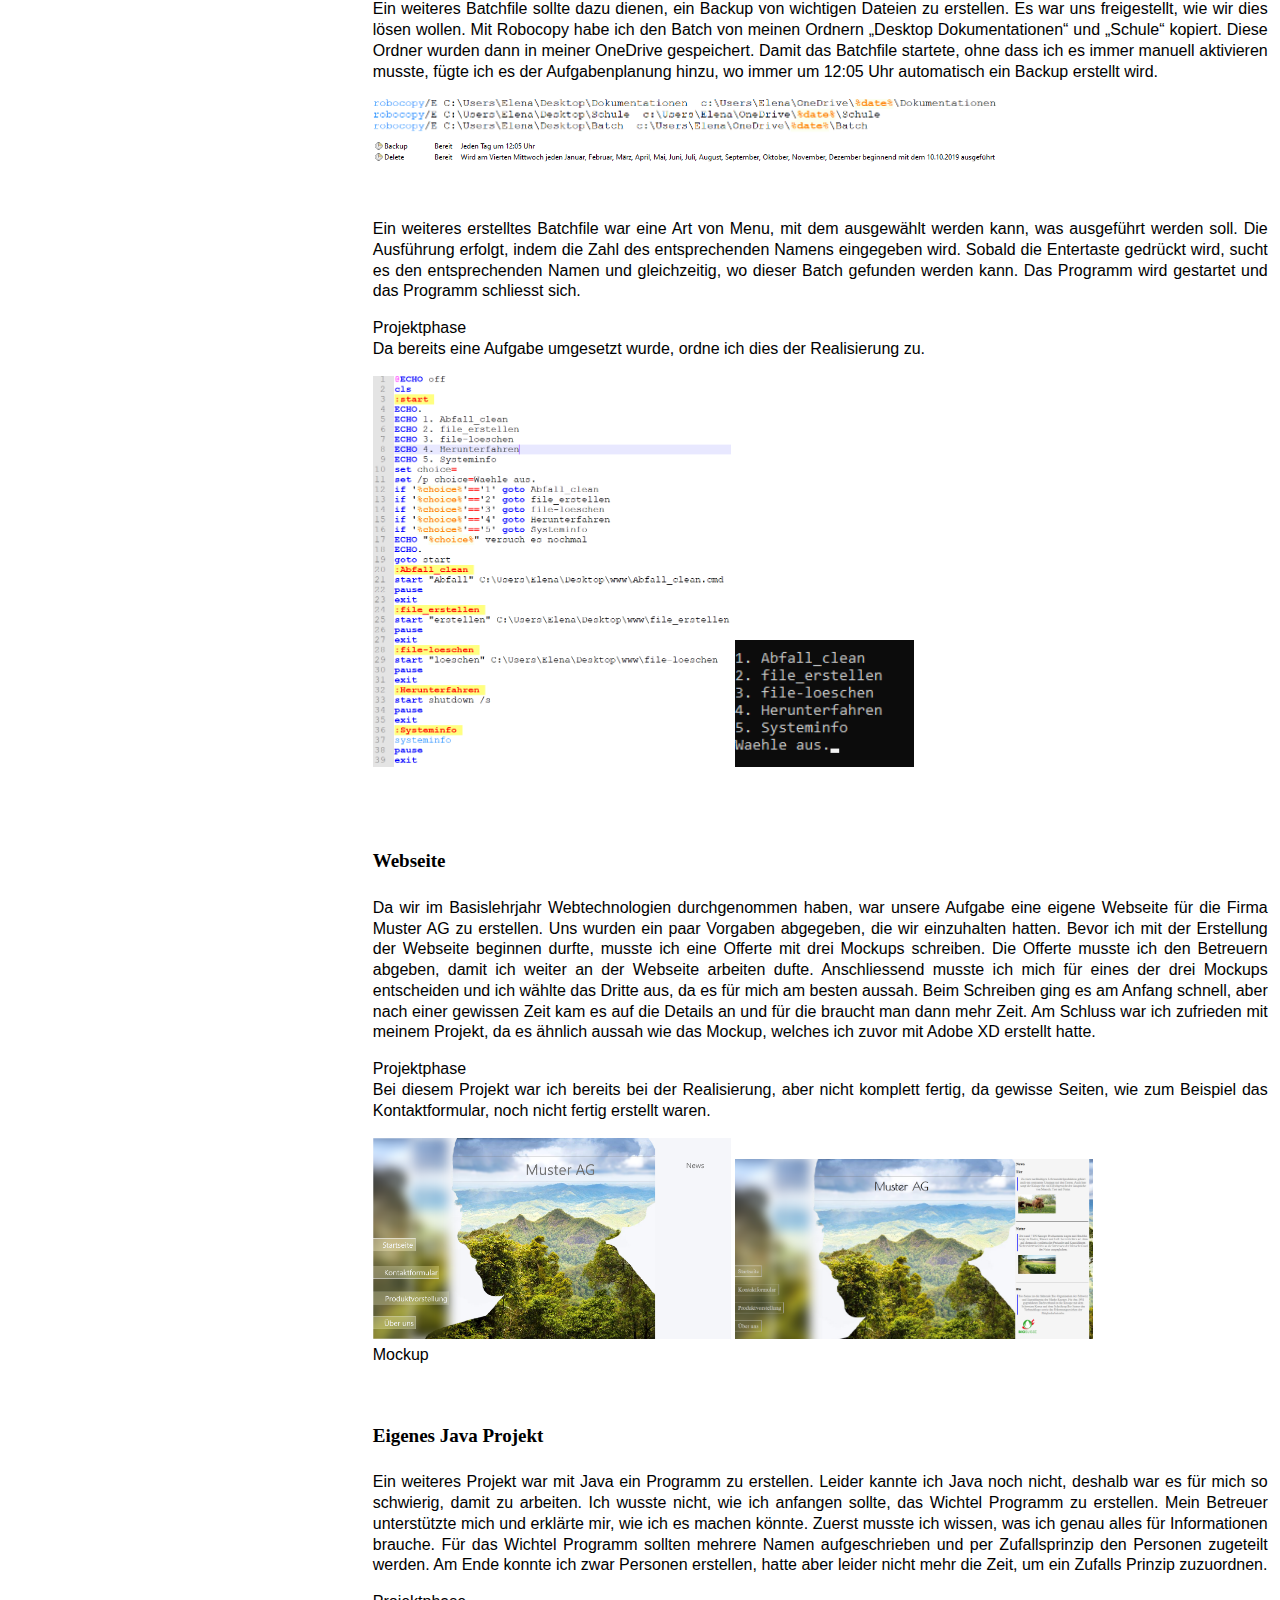
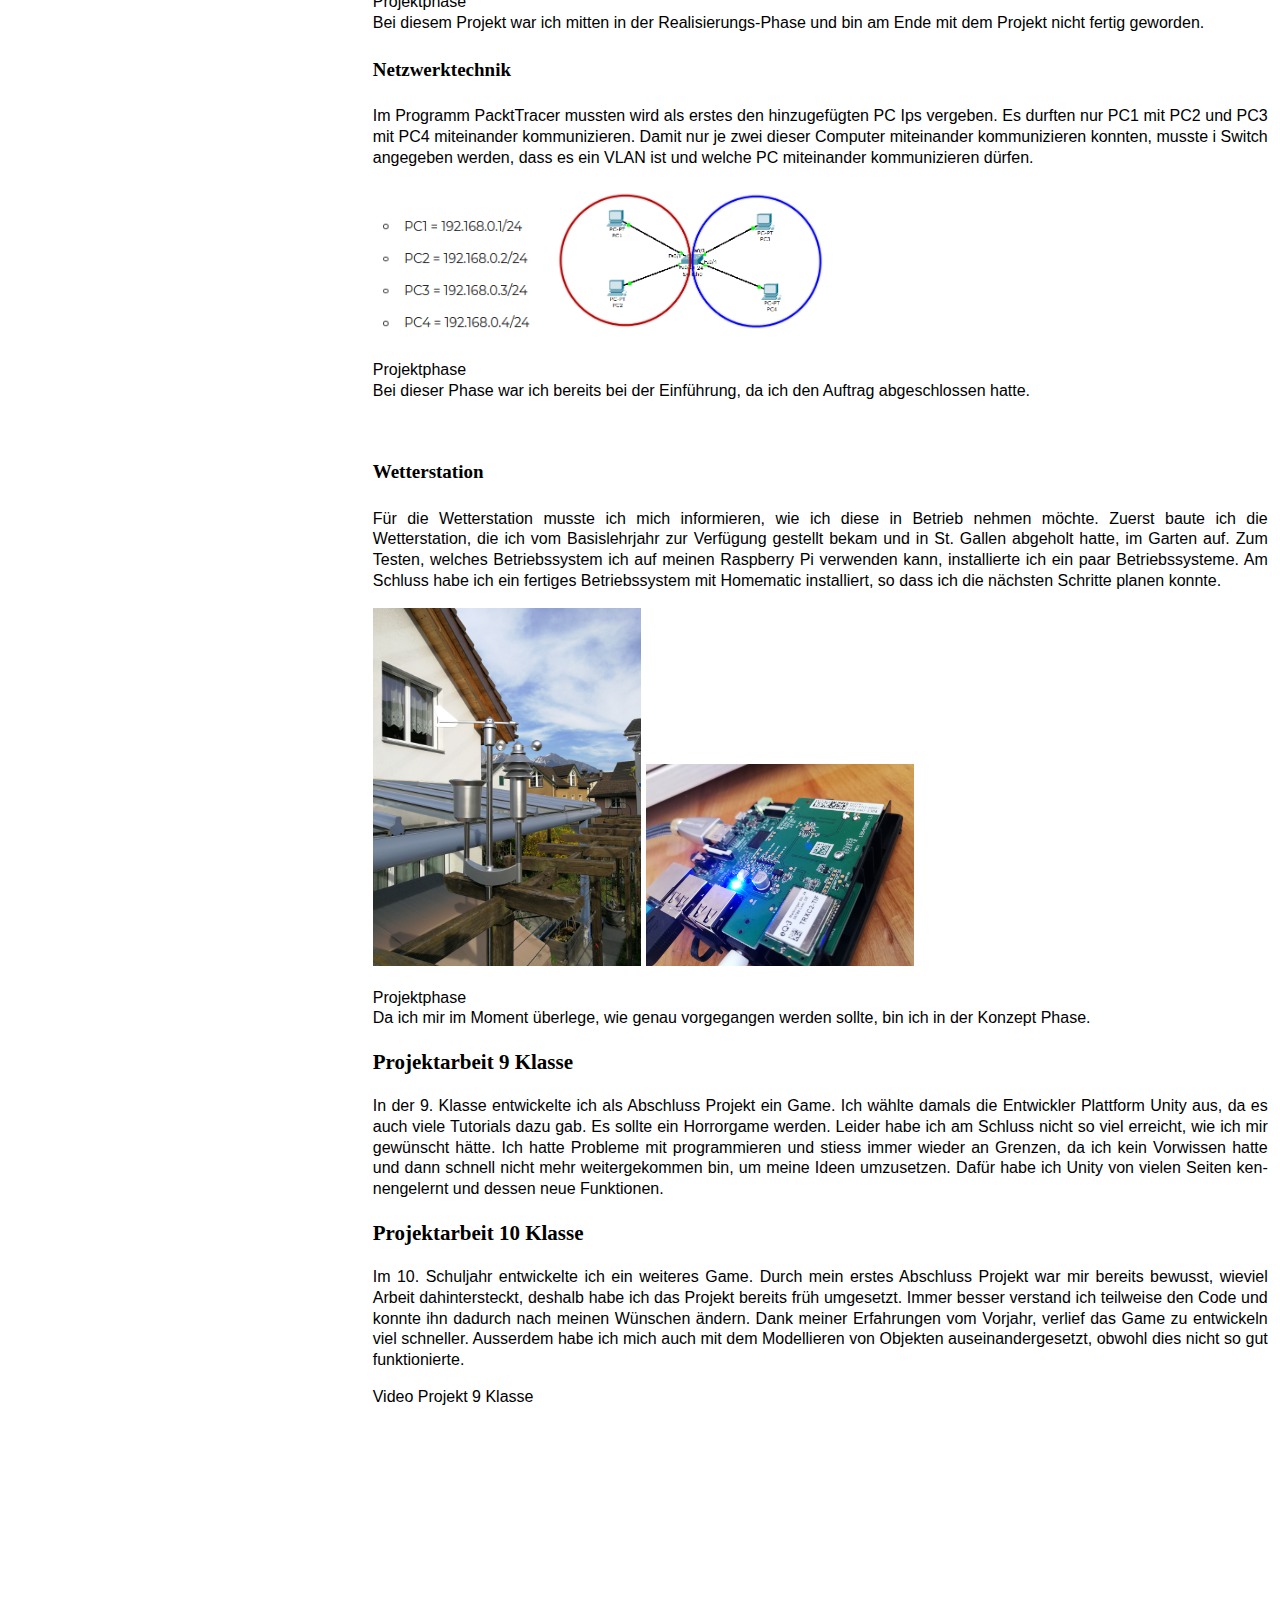
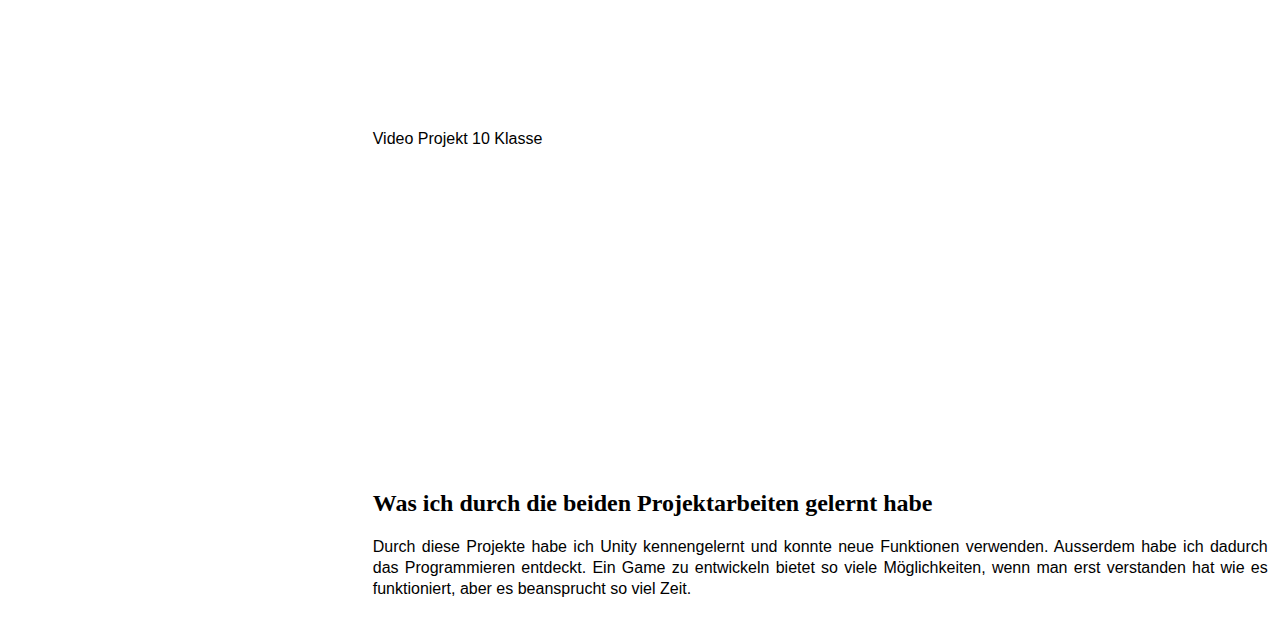
<file: vier.html>
<!DOCTYPE html>
<html lang="en">
  <head>
    <title>Hello!</title>
    <meta charset="utf-8" />
    <meta http-equiv="X-UA-Compatible" content="IE=edge" />
    <meta name="viewport" content="width=device-width, initial-scale=1" />

    <!-- import the webpage's stylesheet -->
    <link rel="stylesheet" href="style.css" />


  </head>
  <body class="bodystartseite" id="bildfunf">
    <nav class="container brown highlightTextOut">

      <a href="index.html" title="Startseite" class="eins">Startseite</a>
      <a href="eins.html" title="Aufgaben und Aufträge in Ihrem Lehrbetrieb" class="zwei">Aufgaben und Aufträge in Ihrem Lehrbetrieb</a>
      <a href="zwei.html" title="Unterscheidung Aufbau- und Ablauforganisation" class="drei">Unterscheidung Aufbau- und Ablauforganisation</a>
      <a href="drei.html" title="Projektantrag" class="vier">Projektantrag</a>
      <a href="vier.html" title="Phasenablauf IT-Projekt" class="funf">Phasenablauf IT-Projekt</a>
      <a href="funf.html" title="Gantt-Diagramm E-Portfolio" class="sechs">Gantt-Diagramm E-Portfolio</a>
      <a href="sechs.html" title="Projektrollen und deren Aufgaben, etc." class="sieben">Projektrollen und deren Aufgaben, etc.</a>
      <a href="sieben.html" title="IPERKA im Detail" class="acht">IPERKA im Detail</a>
      <a href="acht.html" title="Notizen machen" class="neun">Notizen machen</a>
      <a href="neun.html" title="Informationen strukturieren" class="zehn">Informationen strukturieren</a>
      <a href="zehn.html" title="Eigene Planung" class="elf">Eigene Planung</a>
      <a href="elf.html" title="Reflexion Arbeitsplanung" class="zwolf">Reflexion Arbeitsplanung</a>
      <a href="zwolf.html" title="Checkliste Präsentation" class="dreizehn">Checkliste Präsentation</a>
      <a href="dreizehn.html" title="Präsentationen" class="vierzehn">Präsentationen</a>
    <a href="vierzehn.html" title="Quellenverzeichnis" class="funfzehn">Quellenverzeichnis</a>
    </nav>

   <header>
    <h1 class="grosstext">
      Phasenablauf IT-Projekt
      </h1>
    
    </header>

    <main><div>
      
  <h3>
    Ein paar Aufträge, die ich im Basislehrjahr ausgeführt habe
  </h3>
  <h4>
    Hardwaregrundlagen
  </h4>
    <p>
      Am Anfang vom Basislehrjahr haben wir das Thema Hardwaregrundlagen durchgenommen. Ein Auftrag war es, Batch-Files zu erstellen. 
    </p>  
    <br/>
    <h4>
      Webseite
    </h4>
    <p>
      Am Ende des bearbeiteten Themas Webtechnologie durften wir eine Webseite erstellen für das Unternehmen Muster AG. Bevor mit der Webseite angefangen werden durfte, brauchte es ein paar Vorbereitungen.
    </p>
    <br/>
    <h4>
      Eigenes Java Projekt
    </h4>
    <p>
      Wir durften selbst entscheiden, was für ein Java Projekt wir erstellen möchten. Mir war schnell klar, dass es ein Wichtel Programm sein sollte.  Dies haben wir nach einem halben Jahr im Basislehrjahr erstellen dürfen. 
    </p>
    <br/>
    <h4>
      Netzwerktechnik
    </h4>
    <p>
      Wir hatten als Aufgabe, mit PacketTracer ein VLAN zu erstellen, welches ich ziemlich am Anfang vom Basislehrjahr in Angriff genommen habe.
    </p>
    <br/>
    <h4>
      Wetterstation
    </h4>
    <p>
      Im Basislehrjahr ist eine meiner Projekt-Aufgaben, eine Wetterstation in Betrieb zu nehmen, diese mit einer Datenbank zu verbinden und anschliessend die Daten auf eine Webseite hochzuladen. Zurzeit bearbeite ich dieses Projekt.
    </p>
    <h3>
Die Aufträge im Detail
    </h3>
    <h4>
      Hardwaregrundlagen
    </h4>
    <p>
      Für das Thema Hardware haben wir Batch Files erstellt. Ein Batch File hätte die Funktion gehabt, den Inhalt des Abfalls zu löschen. Dies habe ich mit dem unten ersichtlichen Befehl ausführen wollen, leider merkte ich später, dass es nicht ausgeführt wird, da es höhere Rechte braucht.
    </p>
    <p>
      <img height="auto" width="20%" src="./bilder/abfall.png"/>
    </p>
    <br/>
    <p>
      Ein weiteres Batchfile sollte dazu dienen, ein Backup von wichtigen Dateien zu erstellen. Es war uns freigestellt, wie wir dies lösen wollen. Mit Robocopy habe ich den Batch von meinen Ordnern „Desktop Dokumentationen“ und „Schule“ kopiert. Diese Ordner wurden dann in meiner OneDrive gespeichert. Damit das Batchfile startete, ohne dass ich es immer manuell aktivieren musste, fügte ich es der Aufgabenplanung hinzu, wo immer um 12:05 Uhr automatisch ein Backup erstellt wird. 
    </p>
    <p>
      <img height="auto" width="70%" src="./bilder/safe.png"/>
      <img height="auto" width="70%" src="./bilder/safe2.png"/>
    </p>
    <br/>
    <p>
      Ein weiteres erstelltes Batchfile war eine Art von Menu, mit dem ausgewählt werden kann, was ausgeführt werden soll. Die Ausführung erfolgt, indem die Zahl des entsprechenden Namens eingegeben wird. Sobald die Entertaste gedrückt wird, sucht es den entsprechenden Namen und gleichzeitig, wo dieser Batch gefunden werden kann. Das Programm wird gestartet und das Programm schliesst sich.
    </p>
    <p>
      Projektphase
      <br/>
      Da bereits eine Aufgabe umgesetzt wurde, ordne ich dies der Realisierung zu.
    </p>
    <p>
      <img height="auto" width="40%" src="./bilder/menu.png"/>
      <img height="auto" width="20%" src="./bilder/menu2.png"/>
    </p>
    <br/>
    <br/>
    <h4>
      Webseite
    </h4>
    <p>
      Da wir im Basislehrjahr Webtechnologien durchgenommen haben, war unsere Aufgabe eine eigene Webseite für die Firma Muster AG zu erstellen. Uns wurden ein paar Vorgaben abgegeben, die wir einzuhalten hatten. Bevor ich mit der Erstellung der Webseite beginnen durfte, musste ich eine Offerte mit drei Mockups schreiben. Die Offerte musste ich den Betreuern abgeben, damit ich weiter an der Webseite arbeiten dufte. Anschliessend musste ich mich für eines der drei Mockups entscheiden und ich wählte das Dritte aus, da es für mich am besten aussah. Beim Schreiben ging es am Anfang schnell, aber nach einer gewissen Zeit kam es auf die Details an und für die braucht man dann mehr Zeit. Am Schluss war ich zufrieden mit meinem Projekt, da es ähnlich aussah wie das Mockup, welches ich zuvor mit Adobe XD erstellt hatte.
    </p>
    <p>
      Projektphase
      <br/>
      Bei diesem Projekt war ich bereits bei der Realisierung, aber nicht komplett fertig, da gewisse Seiten, wie zum Beispiel das Kontaktformular, noch nicht fertig erstellt waren.
    </p>
    <p>
      
    <img height="auto" width="40%" src="./bilder/Webseite.png"/>
    <img height="auto" width="40%" src="./bilder/webseite2.PNG"/>
    <br/>
    Mockup
    </t>
   
    </p>
    <br/>
    <h4>
      Eigenes Java Projekt
    </h4>  
  <p>
    Ein weiteres Projekt war mit Java ein Programm zu erstellen. Leider kannte ich Java noch nicht, deshalb war es für mich so schwierig, damit zu arbeiten. Ich wusste nicht, wie ich anfangen sollte, das Wichtel Programm zu erstellen. Mein Betreuer unterstützte mich und erklärte mir, wie ich es machen könnte. Zuerst musste ich wissen, was ich genau alles für Informationen brauche. Für das Wichtel Programm sollten mehrere Namen aufgeschrieben und per Zufallsprinzip den Personen zugeteilt werden. Am Ende konnte ich zwar Personen erstellen, hatte aber leider nicht mehr die Zeit, um ein Zufalls Prinzip zuzuordnen.
  </p>
  <p>
    Projektphase
    <br/>
    Bei diesem Projekt war ich mitten in der Realisierungs-Phase und bin am Ende mit dem Projekt nicht fertig geworden.
  </p>
  <h4>
    Netzwerktechnik
  </h4>
  <p>
    Im Programm PacktTracer mussten wird als erstes den hinzugefügten PC Ips vergeben. Es durften nur PC1 mit PC2 und PC3 mit PC4 miteinander kommunizieren. Damit nur je zwei dieser Computer miteinander kommunizieren konnten, musste i Switch angegeben werden, dass es ein VLAN ist und welche PC miteinander kommunizieren dürfen.
  </p>
  <p>
    <img height="auto" width="20%" src="./bilder/netzwerk.png"/>
    <img height="auto" width="30%" src="./bilder/netz2.png"/>
  </p>
  <p>
    Projektphase
    <br/>
    Bei dieser Phase war ich bereits bei der Einführung, da ich den Auftrag abgeschlossen hatte.
  </p>
  <br/>
  <h4>
    Wetterstation
  </h4>
  <p>
    Für die Wetterstation musste ich mich informieren, wie ich diese in Betrieb nehmen möchte. Zuerst baute ich die Wetterstation, die ich vom Basislehrjahr zur Verfügung gestellt bekam und in St. Gallen abgeholt hatte, im Garten auf. Zum Testen, welches Betriebssystem ich auf meinen Raspberry Pi verwenden kann, installierte ich ein paar Betriebssysteme. Am Schluss habe ich ein fertiges Betriebssystem mit Homematic installiert, so dass ich die nächsten Schritte planen konnte.
  </p>
  <p>
    <img height="auto" width="30%" src="./bilder/wetterstation.jpg"/>
    <img height="auto" width="30%" src="./bilder/raspberry.jpg"/>
  </p>
  <p>
    Projektphase
    <br/>
    Da ich mir im Moment überlege, wie genau vorgegangen werden sollte, bin ich in der Konzept Phase.
  </p>
  <h3>
    Projektarbeit 9 Klasse
  </h3>
  <p>
   In der 9. Klasse entwickelte ich als Abschluss Projekt ein Game. Ich wählte damals die Entwickler Plattform Unity aus, da es auch viele Tutorials dazu gab. Es sollte ein Horrorgame werden. Leider habe ich am Schluss nicht so viel erreicht, wie ich mir gewünscht hätte. Ich hatte Probleme mit programmieren und stiess immer wieder an Grenzen, da ich kein Vorwissen hatte und dann schnell nicht mehr weitergekommen bin, um meine Ideen umzusetzen. Dafür habe ich Unity von vielen Seiten kennengelernt und dessen neue Funktionen. 
  </p>
  <h3>
    Projektarbeit 10 Klasse
  </h3>
  <p>
    Im 10. Schuljahr entwickelte ich ein weiteres Game. Durch mein erstes Abschluss Projekt war mir bereits bewusst, wieviel Arbeit dahintersteckt, deshalb habe ich das Projekt bereits früh umgesetzt. Immer besser verstand ich teilweise den Code und konnte ihn dadurch nach meinen Wünschen ändern. Dank meiner Erfahrungen vom Vorjahr, verlief das Game zu entwickeln viel schneller. Ausserdem habe ich mich auch mit dem Modellieren von Objekten auseinandergesetzt, obwohl dies nicht so gut funktionierte. 
  </p>
  <p>
    <p>
      Video Projekt 9 Klasse<br>
      <iframe width="560" height="315" src="https://www.youtube.com/embed/EG_6StCipUs" frameborder="0" allow="accelerometer; autoplay; encrypted-media; gyroscope; picture-in-picture" allowfullscreen></iframe>
      
      </video><br>
      Video Projekt 10 Klasse<br>
      <iframe width="560" height="315" src="https://www.youtube.com/embed/rEbUbzEtSKo" frameborder="0" allow="accelerometer; autoplay; encrypted-media; gyroscope; picture-in-picture" allowfullscreen></iframe>
      
  
     
    </p>
   
  </p>
  <h2>
    Was ich durch die beiden Projektarbeiten gelernt habe
  </h2>
  <p>
    Durch diese Projekte habe ich Unity kennengelernt und konnte neue Funktionen verwenden. Ausserdem habe ich dadurch das Programmieren entdeckt. Ein Game zu entwickeln bietet so viele Möglichkeiten, wenn man erst verstanden hat wie es funktioniert, aber es beansprucht so viel Zeit.
  </p>


</div></main>

    <footer>

    </footer>
  </body>
</html>
</file>
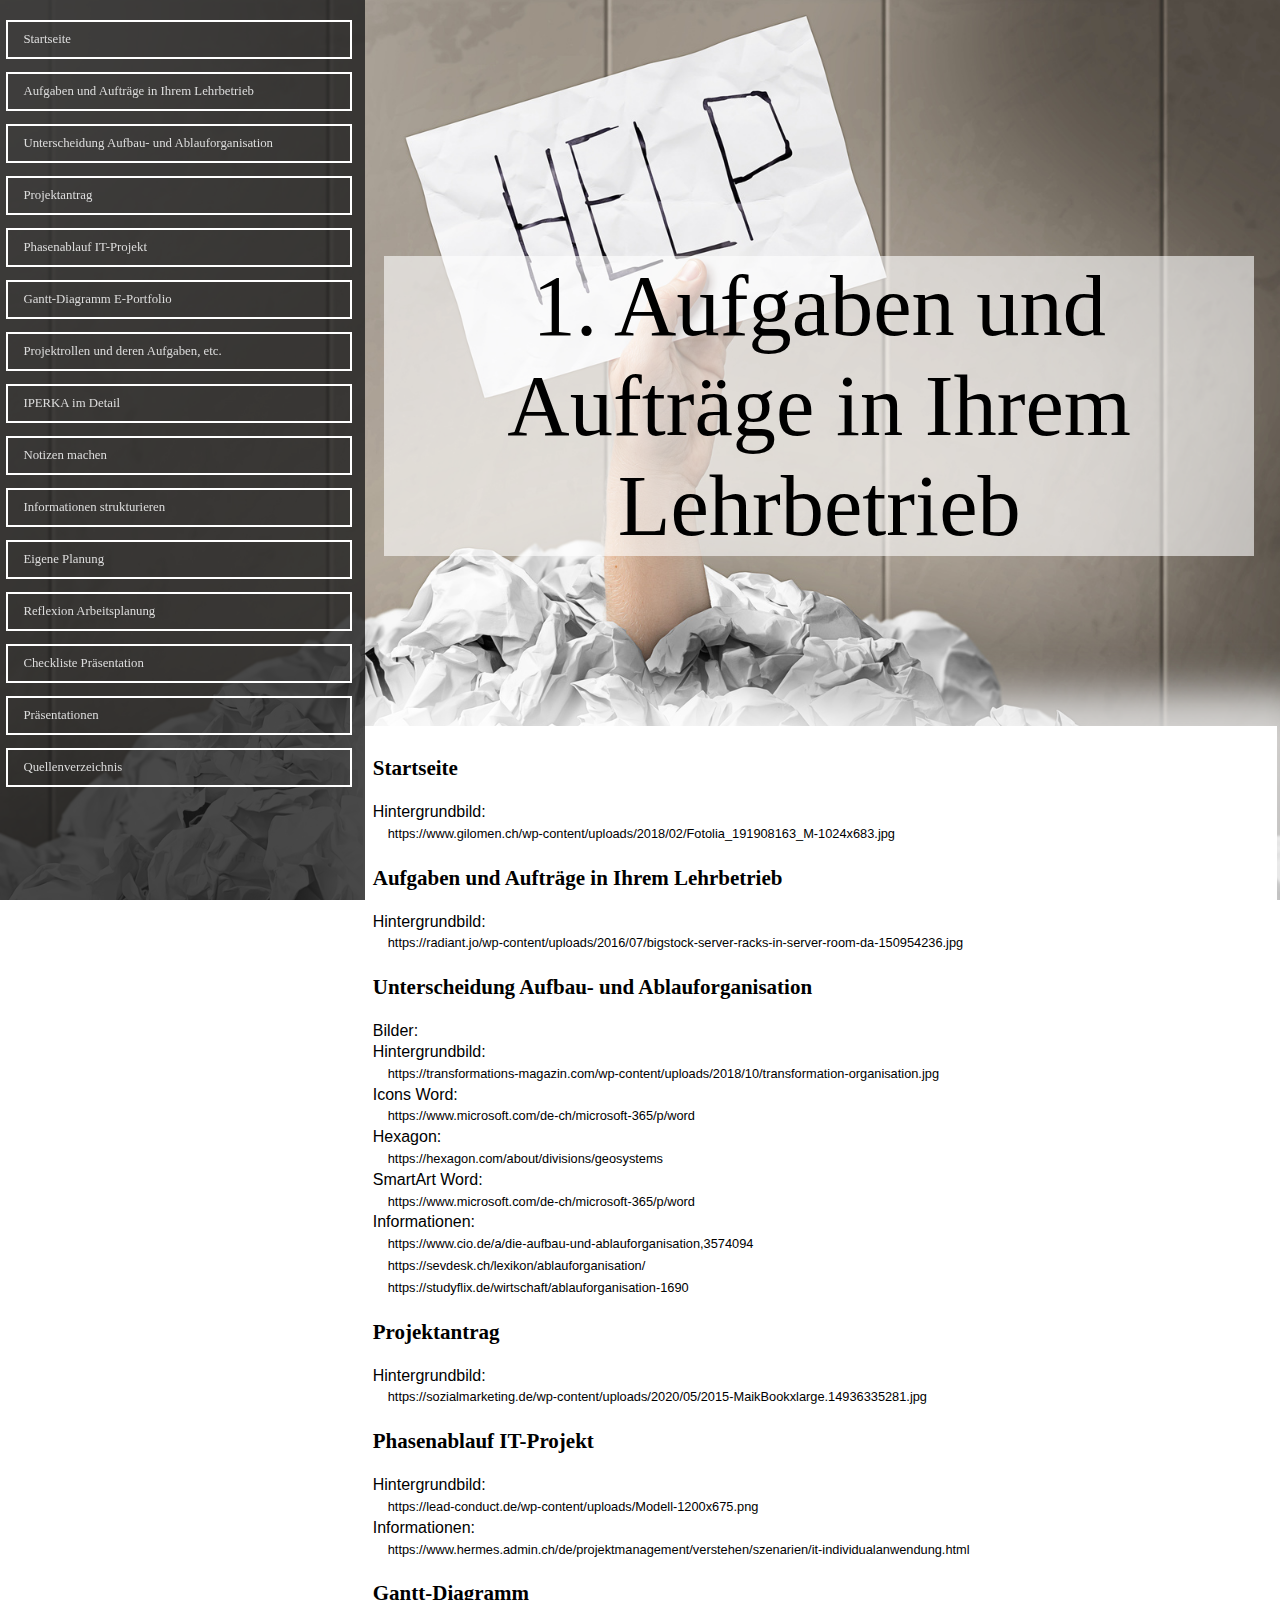
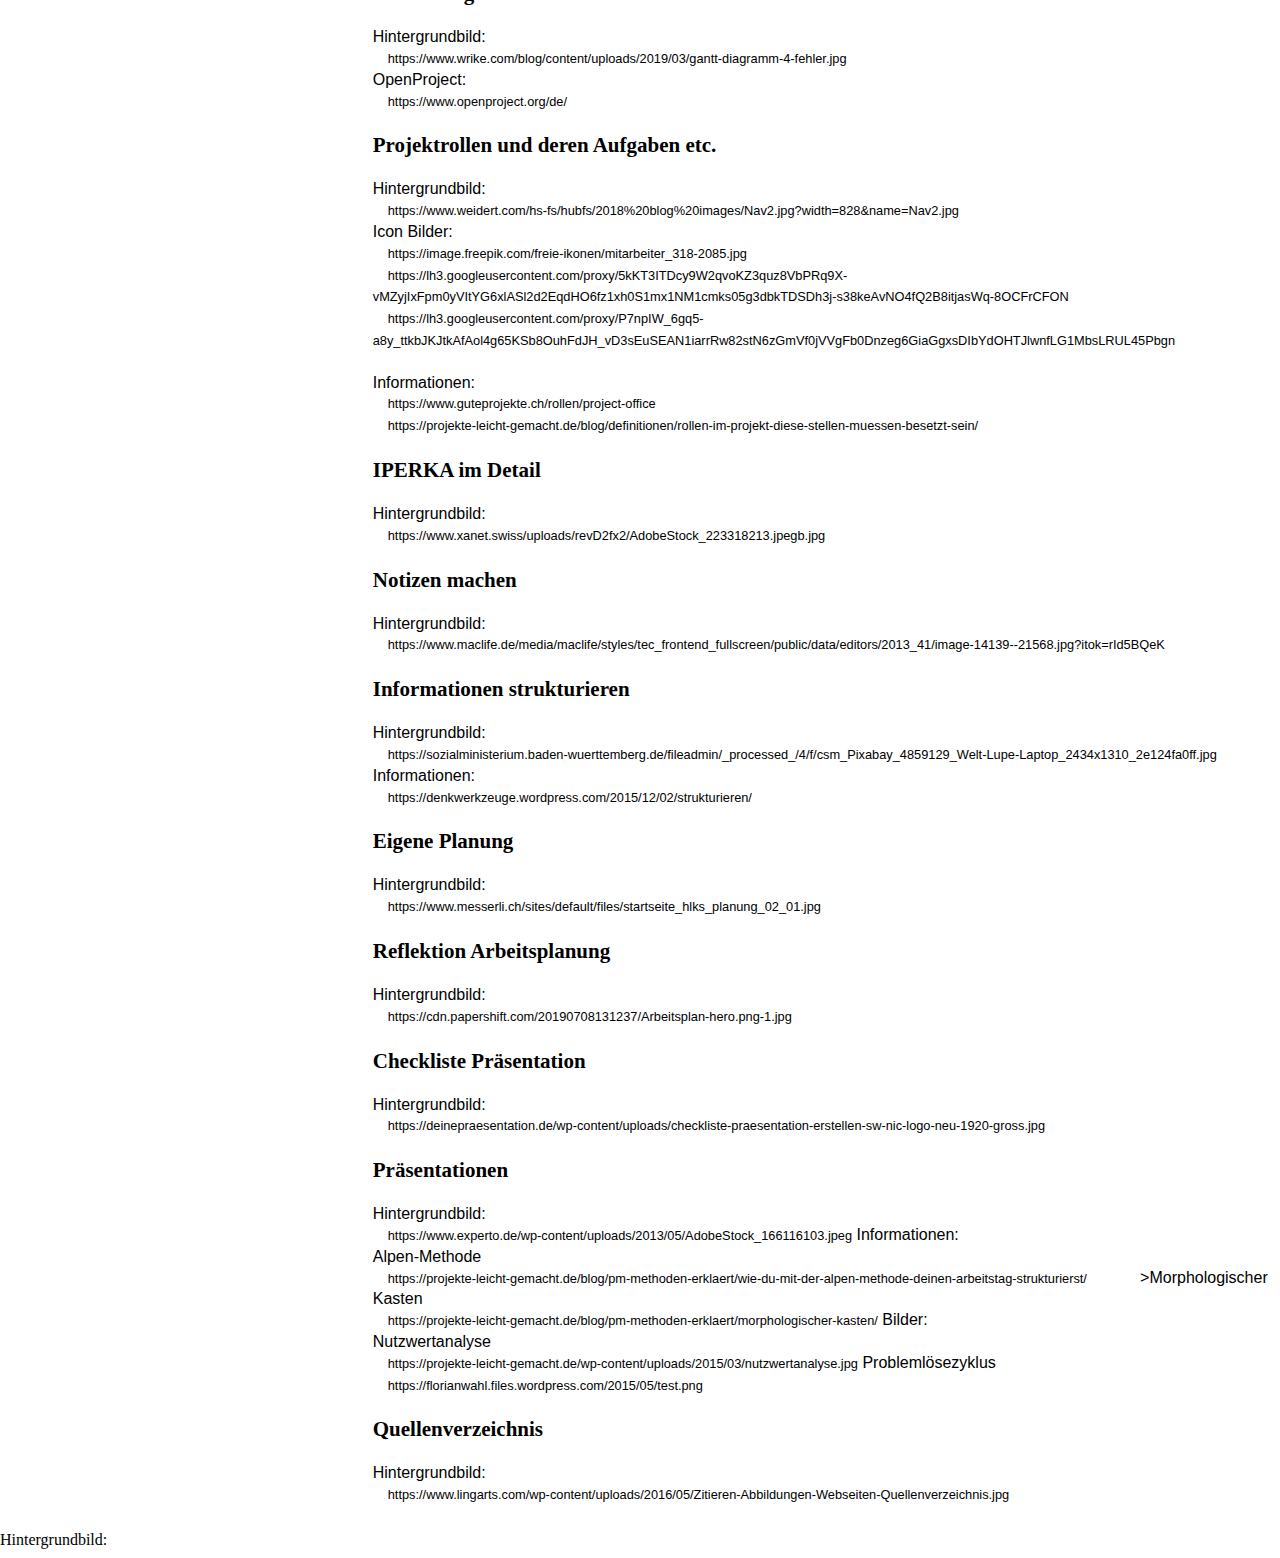
<file: vierzehn.html>
<!DOCTYPE html>
<html lang="en">
  <head>
    <title>Hello!</title>
    <meta charset="utf-8" />
    <meta http-equiv="X-UA-Compatible" content="IE=edge" />
    <meta name="viewport" content="width=device-width, initial-scale=1" />

    <!-- import the webpage's stylesheet -->
    <link rel="stylesheet" href="style.css" />


  </head>
  <body class="bodystartseite" id="bildfunfzehn">
    <nav class="container brown highlightTextOut">

      <a href="index.html" title="Startseite" class="eins">Startseite</a>
      <a href="eins.html" title="Aufgaben und Aufträge in Ihrem Lehrbetrieb" class="zwei">Aufgaben und Aufträge in Ihrem Lehrbetrieb</a>
      <a href="zwei.html" title="Unterscheidung Aufbau- und Ablauforganisation" class="drei">Unterscheidung Aufbau- und Ablauforganisation</a>
      <a href="drei.html" title="Projektantrag" class="vier">Projektantrag</a>
      <a href="vier.html" title="Phasenablauf IT-Projekt" class="funf">Phasenablauf IT-Projekt</a>
      <a href="funf.html" title="Gantt-Diagramm E-Portfolio" class="sechs">Gantt-Diagramm E-Portfolio</a>
      <a href="sechs.html" title="Projektrollen und deren Aufgaben, etc." class="sieben">Projektrollen und deren Aufgaben, etc.</a>
      <a href="sieben.html" title="IPERKA im Detail" class="acht">IPERKA im Detail</a>
      <a href="acht.html" title="Notizen machen" class="neun">Notizen machen</a>
      <a href="neun.html" title="Informationen strukturieren" class="zehn">Informationen strukturieren</a>
      <a href="zehn.html" title="Eigene Planung" class="elf">Eigene Planung</a>
      <a href="elf.html" title="Reflexion Arbeitsplanung" class="zwolf">Reflexion Arbeitsplanung</a>
      <a href="zwolf.html" title="Checkliste Präsentation" class="dreizehn">Checkliste Präsentation</a>
      <a href="dreizehn.html" title="Präsentationen" class="vierzehn">Präsentationen</a>
    <a href="vierzehn.html" title="Quellenverzeichnis" class="funfzehn">Quellenverzeichnis</a>
    </nav>
<header>
    <h1 class="grosstext">
      1. Aufgaben und Aufträge in Ihrem Lehrbetrieb
      </h1>

    </header>


    <main><div>
      <h3>
        Startseite
      </h3>
      <p>
        Hintergrundbild:<br> <a href="https://www.gilomen.ch/wp-content/uploads/2018/02/Fotolia_191908163_M-1024x683.jpg" style="color: black">https://www.gilomen.ch/wp-content/uploads/2018/02/Fotolia_191908163_M-1024x683.jpg</a>
      </p>
      <h3>
        Aufgaben und Aufträge in Ihrem Lehrbetrieb
      </h3>
      <p>
        Hintergrundbild:<br> <a href="https://radiant.jo/wp-content/uploads/2016/07/bigstock-server-racks-in-server-room-da-150954236.jpg" style="color: black">https://radiant.jo/wp-content/uploads/2016/07/bigstock-server-racks-in-server-room-da-150954236.jpg</a>
      </p>
      <h3>
        Unterscheidung Aufbau- und Ablauforganisation
      </h3>
      <p>
        Bilder:<br>
    Hintergrundbild:<br> <a href="https://transformations-magazin.com/wp-content/uploads/2018/10/transformation-organisation.jpg" style="color: black">https://transformations-magazin.com/wp-content/uploads/2018/10/transformation-organisation.jpg</a><br>
Icons Word:<br> <a href="https://www.microsoft.com/de-ch/microsoft-365/p/word" style="color: black">https://www.microsoft.com/de-ch/microsoft-365/p/word</a><br>
Hexagon:<br> <a href="https://hexagon.com/about/divisions/geosystems" style="color: black">https://hexagon.com/about/divisions/geosystems</a><br>
SmartArt Word:<br> <a href="https://www.microsoft.com/de-ch/microsoft-365/p/word" style="color: black">https://www.microsoft.com/de-ch/microsoft-365/p/word</a><br>
    Informationen:  <br>
<a href="https://www.cio.de/a/die-aufbau-und-ablauforganisation,3574094" style="color: black">https://www.cio.de/a/die-aufbau-und-ablauforganisation,3574094</a><br>
<a href="https://sevdesk.ch/lexikon/ablauforganisation/" style="color: black">https://sevdesk.ch/lexikon/ablauforganisation/</a> <br>
<a href="https://studyflix.de/wirtschaft/ablauforganisation-1690" style="color: black">https://studyflix.de/wirtschaft/ablauforganisation-1690</a>   
      </p>
      <h3>
        Projektantrag
      </h3>
      <p>
        Hintergrundbild:<br> <a href="https://sozialmarketing.de/wp-content/uploads/2020/05/2015-MaikBookxlarge.14936335281.jpg" style="color: black">https://sozialmarketing.de/wp-content/uploads/2020/05/2015-MaikBookxlarge.14936335281.jpg</a>
      </p>
      <h3>
        Phasenablauf IT-Projekt
      </h3>
      <p>
        Hintergrundbild:<br> <a href="https://lead-conduct.de/wp-content/uploads/Modell-1200x675.png" style="color: black">https://lead-conduct.de/wp-content/uploads/Modell-1200x675.png</a>
      <br>Informationen:<br> <a href="https://www.hermes.admin.ch/de/projektmanagement/verstehen/szenarien/it-individualanwendung.html" style="color: black">https://www.hermes.admin.ch/de/projektmanagement/verstehen/szenarien/it-individualanwendung.html</a>
      </p>
      <h3>
        Gantt-Diagramm
      </h3>
      <p>
        Hintergrundbild:<br> <a href="https://www.wrike.com/blog/content/uploads/2019/03/gantt-diagramm-4-fehler.jpg" style="color: black">https://www.wrike.com/blog/content/uploads/2019/03/gantt-diagramm-4-fehler.jpg</a><br>
        OpenProject:<br> <a href="https://www.openproject.org/de/" style="color: black">https://www.openproject.org/de/</a>    <br> 
      </p>
      <h3>
        Projektrollen und deren Aufgaben etc.
      </h3>
      <p>
        Hintergrundbild:<br> <a href="https://www.weidert.com/hs-fs/hubfs/2018%20blog%20images/Nav2.jpg?width=828&name=Nav2.jpg" style="color: black">https://www.weidert.com/hs-fs/hubfs/2018%20blog%20images/Nav2.jpg?width=828&name=Nav2.jpg</a><br>
        Icon Bilder:<br>
        <a href="https://image.freepik.com/freie-ikonen/mitarbeiter_318-2085.jpg" style="color: black">https://image.freepik.com/freie-ikonen/mitarbeiter_318-2085.jpg</a><br>
        <a href="https://lh3.googleusercontent.com/proxy/5kKT3ITDcy9W2qvoKZ3quz8VbPRq9X-vMZyjIxFpm0yVItYG6xlASl2d2EqdHO6fz1xh0S1mx1NM1cmks05g3dbkTDSDh3j-s38keAvNO4fQ2B8itjasWq-8OCFrCFON" style="color: black">https://lh3.googleusercontent.com/proxy/5kKT3ITDcy9W2qvoKZ3quz8VbPRq9X-vMZyjIxFpm0yVItYG6xlASl2d2EqdHO6fz1xh0S1mx1NM1cmks05g3dbkTDSDh3j-s38keAvNO4fQ2B8itjasWq-8OCFrCFON</a><br>
        <a href="https://lh3.googleusercontent.com/proxy/P7npIW_6gq5-a8y_ttkbJKJtkAfAol4g65KSb8OuhFdJH_vD3sEuSEAN1iarrRw82stN6zGmVf0jVVgFb0Dnzeg6GiaGgxsDIbYdOHTJlwnfLG1MbsLRUL45Pbgn" style="color: black">https://lh3.googleusercontent.com/proxy/P7npIW_6gq5-a8y_ttkbJKJtkAfAol4g65KSb8OuhFdJH_vD3sEuSEAN1iarrRw82stN6zGmVf0jVVgFb0Dnzeg6GiaGgxsDIbYdOHTJlwnfLG1MbsLRUL45Pbgn</a><br>
        <br>Informationen:<br> <a href="https://www.guteprojekte.ch/rollen/project-office" style="color: black">https://www.guteprojekte.ch/rollen/project-office</a><br>
        <a href="https://projekte-leicht-gemacht.de/blog/definitionen/rollen-im-projekt-diese-stellen-muessen-besetzt-sein/" style="color: black">https://projekte-leicht-gemacht.de/blog/definitionen/rollen-im-projekt-diese-stellen-muessen-besetzt-sein/</a>
      </p>
      <h3>
        IPERKA im Detail
      </h3><p>
        Hintergrundbild:<br> <a href="https://www.xanet.swiss/uploads/revD2fx2/AdobeStock_223318213.jpegb.jpg" style="color: black">https://www.xanet.swiss/uploads/revD2fx2/AdobeStock_223318213.jpegb.jpg</a>
      </p>
      <h3>
        Notizen machen
      </h3><p>
        Hintergrundbild:<br> <a href="https://www.maclife.de/media/maclife/styles/tec_frontend_fullscreen/public/data/editors/2013_41/image-14139--21568.jpg?itok=rId5BQeK" style="color: black">https://www.maclife.de/media/maclife/styles/tec_frontend_fullscreen/public/data/editors/2013_41/image-14139--21568.jpg?itok=rId5BQeK</a>
      </p>
      <h3>
        Informationen strukturieren
      </h3>
      <p>
        Hintergrundbild:<br> <a href="https://sozialministerium.baden-wuerttemberg.de/fileadmin/_processed_/4/f/csm_Pixabay_4859129_Welt-Lupe-Laptop_2434x1310_2e124fa0ff.jpg" style="color: black">https://sozialministerium.baden-wuerttemberg.de/fileadmin/_processed_/4/f/csm_Pixabay_4859129_Welt-Lupe-Laptop_2434x1310_2e124fa0ff.jpg</a>
      <br>Informationen:<br> <a href="https://denkwerkzeuge.wordpress.com/2015/12/02/strukturieren/" style="color: black">https://denkwerkzeuge.wordpress.com/2015/12/02/strukturieren/</a>
      
      </p>
      <h3>
        Eigene Planung
      </h3>
      <p>
        Hintergrundbild:<br> <a href="https://www.messerli.ch/sites/default/files/startseite_hlks_planung_02_01.jpg" style="color: black">https://www.messerli.ch/sites/default/files/startseite_hlks_planung_02_01.jpg</a>
      </p>
      <h3>
        Reflektion Arbeitsplanung
      </h3>
      <p>
        Hintergrundbild:<br> <a href="https://cdn.papershift.com/20190708131237/Arbeitsplan-hero.png-1.jpg" style="color: black">https://cdn.papershift.com/20190708131237/Arbeitsplan-hero.png-1.jpg</a>
      </p>
      <h3>
        Checkliste Präsentation
      </h3>
      <p>
        Hintergrundbild:<br> <a href="https://deinepraesentation.de/wp-content/uploads/checkliste-praesentation-erstellen-sw-nic-logo-neu-1920-gross.jpg" style="color: black">https://deinepraesentation.de/wp-content/uploads/checkliste-praesentation-erstellen-sw-nic-logo-neu-1920-gross.jpg</a>
      </p>
      <h3>
        Präsentationen
      </h3>
      <p>
        Hintergrundbild:<br> <a href="https://www.experto.de/wp-content/uploads/2013/05/AdobeStock_166116103.jpeg" style="color: black">https://www.experto.de/wp-content/uploads/2013/05/AdobeStock_166116103.jpeg</a>
      Informationen: <br> 
      Alpen-Methode<br> <a href="https://projekte-leicht-gemacht.de/blog/pm-methoden-erklaert/wie-du-mit-der-alpen-methode-deinen-arbeitstag-strukturierst/" style="color: black">https://projekte-leicht-gemacht.de/blog/pm-methoden-erklaert/wie-du-mit-der-alpen-methode-deinen-arbeitstag-strukturierst/</a>
     >Morphologischer Kasten<br> <a href="https://projekte-leicht-gemacht.de/blog/pm-methoden-erklaert/morphologischer-kasten/" style="color: black">https://projekte-leicht-gemacht.de/blog/pm-methoden-erklaert/morphologischer-kasten/</a>
        Bilder: <br>
      Nutzwertanalyse<br> <a href="https://projekte-leicht-gemacht.de/wp-content/uploads/2015/03/nutzwertanalyse.jpg" style="color: black">https://projekte-leicht-gemacht.de/wp-content/uploads/2015/03/nutzwertanalyse.jpg</a>
      Problemlösezyklus <br><a href="https://florianwahl.files.wordpress.com/2015/05/test.png" style="color: black">https://florianwahl.files.wordpress.com/2015/05/test.png</a>
      </p>
      <h3>
        Quellenverzeichnis
      </h3>
      <p>
        Hintergrundbild:<br> <a href="https://www.lingarts.com/wp-content/uploads/2016/05/Zitieren-Abbildungen-Webseiten-Quellenverzeichnis.jpg" style="color: black">https://www.lingarts.com/wp-content/uploads/2016/05/Zitieren-Abbildungen-Webseiten-Quellenverzeichnis.jpg</a>
      </p>
    </div></main>

    <footer>

    </footer>
  </body>
</html>
Hintergrundbild: <a href="" style="color: black"></a>
</file>
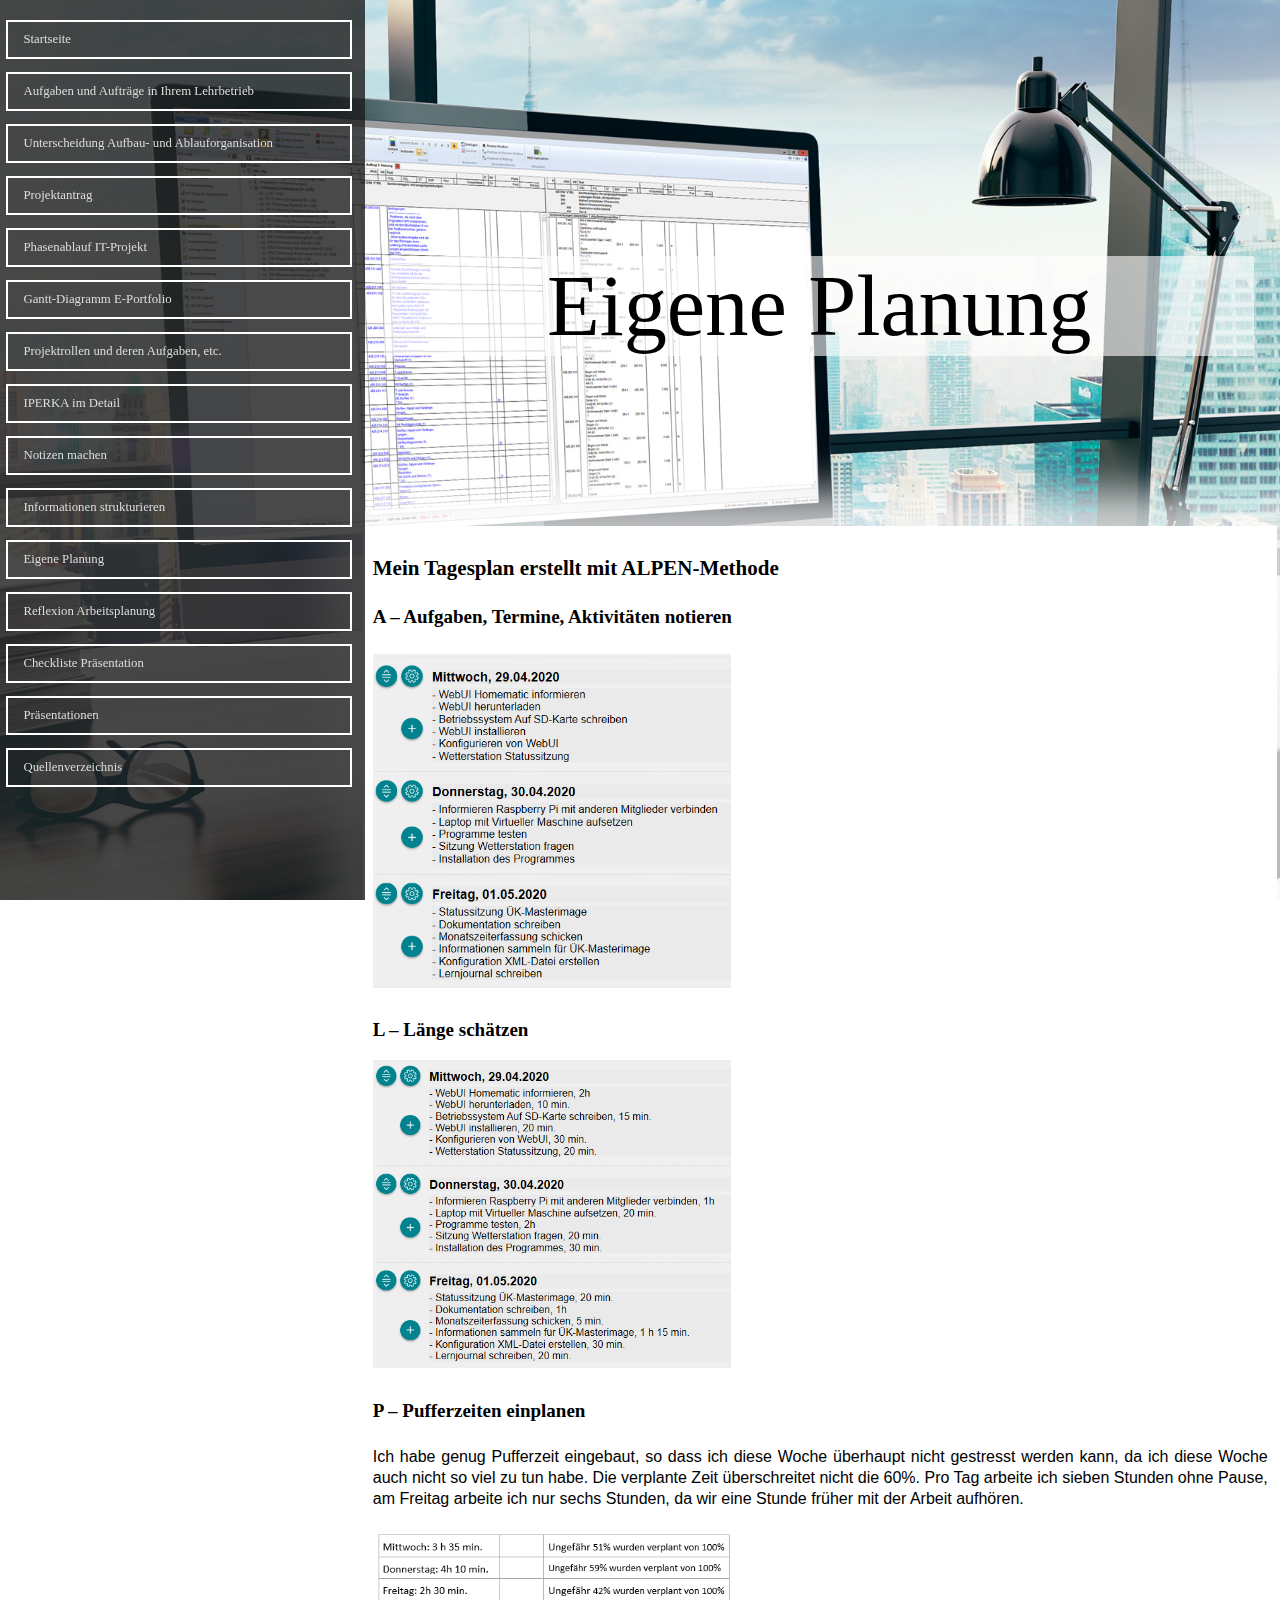
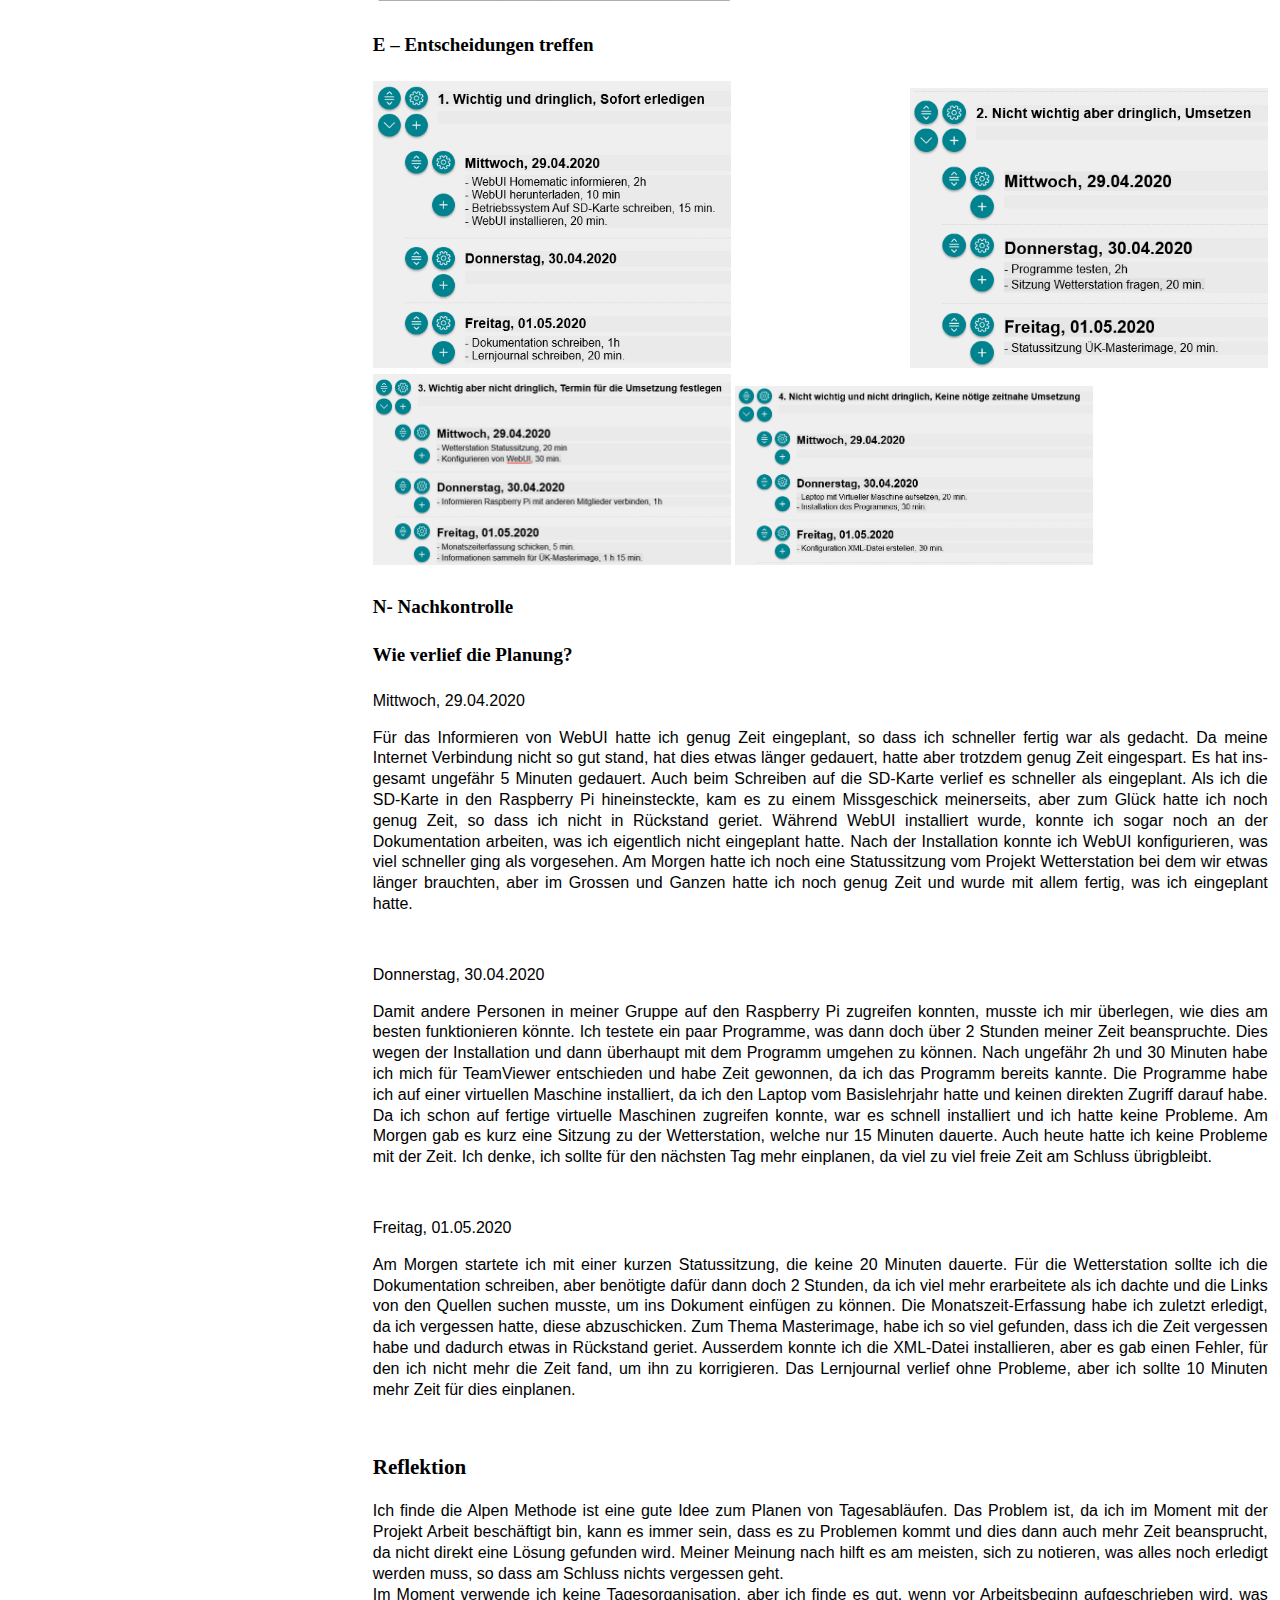
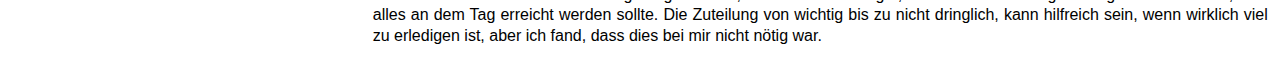
<file: zehn.html>
<!DOCTYPE html>
<html lang="en">
  <head>
    <title>Hello!</title>
    <meta charset="utf-8" />
    <meta http-equiv="X-UA-Compatible" content="IE=edge" />
    <meta name="viewport" content="width=device-width, initial-scale=1" />

    <!-- import the webpage's stylesheet -->
    <link rel="stylesheet" href="style.css" />

  
  </head>
  <body class="bodystartseite" id="bildelf">
    <nav class="container brown highlightTextOut">

      <a href="index.html" title="Startseite" class="eins">Startseite</a>
      <a href="eins.html" title="Aufgaben und Aufträge in Ihrem Lehrbetrieb" class="zwei">Aufgaben und Aufträge in Ihrem Lehrbetrieb</a>
      <a href="zwei.html" title="Unterscheidung Aufbau- und Ablauforganisation" class="drei">Unterscheidung Aufbau- und Ablauforganisation</a>
      <a href="drei.html" title="Projektantrag" class="vier">Projektantrag</a>
      <a href="vier.html" title="Phasenablauf IT-Projekt" class="funf">Phasenablauf IT-Projekt</a>
      <a href="funf.html" title="Gantt-Diagramm E-Portfolio" class="sechs">Gantt-Diagramm E-Portfolio</a>
      <a href="sechs.html" title="Projektrollen und deren Aufgaben, etc." class="sieben">Projektrollen und deren Aufgaben, etc.</a>
      <a href="sieben.html" title="IPERKA im Detail" class="acht">IPERKA im Detail</a>
      <a href="acht.html" title="Notizen machen" class="neun">Notizen machen</a>
      <a href="neun.html" title="Informationen strukturieren" class="zehn">Informationen strukturieren</a>
      <a href="zehn.html" title="Eigene Planung" class="elf">Eigene Planung</a>
      <a href="elf.html" title="Reflexion Arbeitsplanung" class="zwolf">Reflexion Arbeitsplanung</a>
      <a href="zwolf.html" title="Checkliste Präsentation" class="dreizehn">Checkliste Präsentation</a>
      <a href="dreizehn.html" title="Präsentationen" class="vierzehn">Präsentationen</a>
    <a href="vierzehn.html" title="Quellenverzeichnis" class="funfzehn">Quellenverzeichnis</a>
    </nav>
<header>
    <h1 class="grosstext">
      Eigene Planung
      </h1>

    </header>


    <main><div>
      <h3>
        Mein Tagesplan erstellt mit ALPEN-Methode
      </h3>
      <h4>
        A – Aufgaben, Termine, Aktivitäten notieren
      </h4>
      <p>
        <img height="auto" width="40%" src="./bilder/one.png"/>
      </p>
      <h4>
        L – Länge schätzen
      </32>
      <p>
        <img height="auto" width="40%" src="./bilder/two.png"/>
      </p>
      <h4>
        P – Pufferzeiten einplanen
      </h4>
      <p>
        Ich habe genug Pufferzeit eingebaut, so dass ich diese Woche überhaupt nicht gestresst werden kann, da ich diese Woche auch nicht so viel zu tun habe. Die verplante Zeit überschreitet nicht die 60%. Pro Tag arbeite ich sieben Stunden ohne Pause, am Freitag arbeite ich nur sechs Stunden, da wir eine Stunde früher mit der Arbeit aufhören.
     <br/>
     <br/>
     <img height="auto" width="40%" src="./bilder/three.png"/>
      </p>
      <h4>
        E – Entscheidungen treffen
      </h4>
      <p>
        <img height="auto" width="40%" src="./bilder/four.png"/>
        <img height="auto" width="40%" src="./bilder/six.png"/>
        <img height="auto" width="40%" src="./bilder/seven.png"/>
        <img height="auto" width="40%" src="./bilder/eit.png"/>
      </p>
      <h4>
        N- Nachkontrolle
      </h4>
      <h4>
        Wie verlief die Planung?
      </h4>
      <p>
        Mittwoch, 29.04.2020
      </p>
      <p>
        Für das Informieren von WebUI hatte ich genug Zeit eingeplant, so dass ich schneller fertig war als gedacht. Da meine Internet Verbindung nicht so gut stand, hat dies etwas länger gedauert, hatte aber trotzdem genug Zeit eingespart. Es hat insgesamt ungefähr 5 Minuten gedauert. Auch beim Schreiben auf die SD-Karte verlief es schneller als eingeplant. Als ich die SD-Karte in den Raspberry Pi hineinsteckte, kam es zu einem Missgeschick meinerseits, aber zum Glück hatte ich noch genug Zeit, so dass ich nicht in Rückstand geriet. Während WebUI installiert wurde, konnte ich sogar noch an der Dokumentation arbeiten, was ich eigentlich nicht eingeplant hatte. Nach der Installation konnte ich WebUI konfigurieren, was viel schneller ging als vorgesehen. Am Morgen hatte ich noch eine Statussitzung vom Projekt Wetterstation bei dem wir etwas länger brauchten, aber im Grossen und Ganzen hatte ich noch genug Zeit und wurde mit allem fertig, was ich eingeplant hatte. 
      </p>
      <br/>
      <p>
        Donnerstag, 30.04.2020
      </p>
      <p>
        Damit andere Personen in meiner Gruppe auf den Raspberry Pi zugreifen konnten, musste ich mir überlegen, wie dies am besten funktionieren könnte. Ich testete ein paar Programme, was dann doch über 2 Stunden meiner Zeit beanspruchte. Dies wegen der Installation und dann überhaupt mit dem Programm umgehen zu können. Nach ungefähr 2h und 30 Minuten habe ich mich für TeamViewer entschieden und habe Zeit gewonnen, da ich das Programm bereits kannte. Die Programme habe ich auf einer virtuellen Maschine installiert, da ich den Laptop vom Basislehrjahr hatte und keinen direkten Zugriff darauf habe. Da ich schon auf fertige virtuelle Maschinen zugreifen konnte, war es schnell installiert und ich hatte keine Probleme. Am Morgen gab es kurz eine Sitzung zu der Wetterstation, welche nur 15 Minuten dauerte. Auch heute hatte ich keine Probleme mit der Zeit. Ich denke, ich sollte für den nächsten Tag mehr einplanen, da viel zu viel freie Zeit am Schluss übrigbleibt.
      </p>
      <br/>
      <p>
        Freitag, 01.05.2020
      </p>
      <p>
        Am Morgen startete ich mit einer kurzen Statussitzung, die keine 20 Minuten dauerte. Für die Wetterstation sollte ich die Dokumentation schreiben, aber benötigte dafür dann doch 2 Stunden, da ich viel mehr erarbeitete als ich dachte und die Links von den Quellen suchen musste, um ins Dokument einfügen zu können. Die Monatszeit-Erfassung habe ich zuletzt erledigt, da ich vergessen hatte, diese abzuschicken. Zum Thema Masterimage, habe ich so viel gefunden, dass ich die Zeit vergessen habe und dadurch etwas in Rückstand geriet. Ausserdem konnte ich die XML-Datei installieren, aber es gab einen Fehler, für den ich nicht mehr die Zeit fand, um ihn zu korrigieren. Das Lernjournal verlief ohne Probleme, aber ich sollte 10 Minuten mehr Zeit für dies einplanen. 
      </p>
      <br/>
      <h3>
        Reflektion
      </h3>
<p>
  Ich finde die Alpen Methode ist eine gute Idee zum Planen von Tagesabläufen. Das Problem ist, da ich im Moment mit der Projekt Arbeit beschäftigt bin, kann es immer sein, dass es zu Problemen kommt und dies dann auch mehr Zeit beansprucht, da nicht direkt eine Lösung gefunden wird. Meiner Meinung nach hilft es am meisten, sich zu notieren, was alles noch erledigt werden muss, so dass am Schluss nichts vergessen geht. 
  <br/>
  Im Moment verwende ich keine Tagesorganisation, aber ich finde es gut, wenn vor Arbeitsbeginn aufgeschrieben wird, was alles an dem Tag erreicht werden sollte. Die Zuteilung von wichtig bis zu nicht dringlich, kann hilfreich sein, wenn wirklich viel zu erledigen ist, aber ich fand, dass dies bei mir nicht nötig war. 
</p>
    </div></main>

    <footer>

    </footer>
  </body>
</html>
</file>
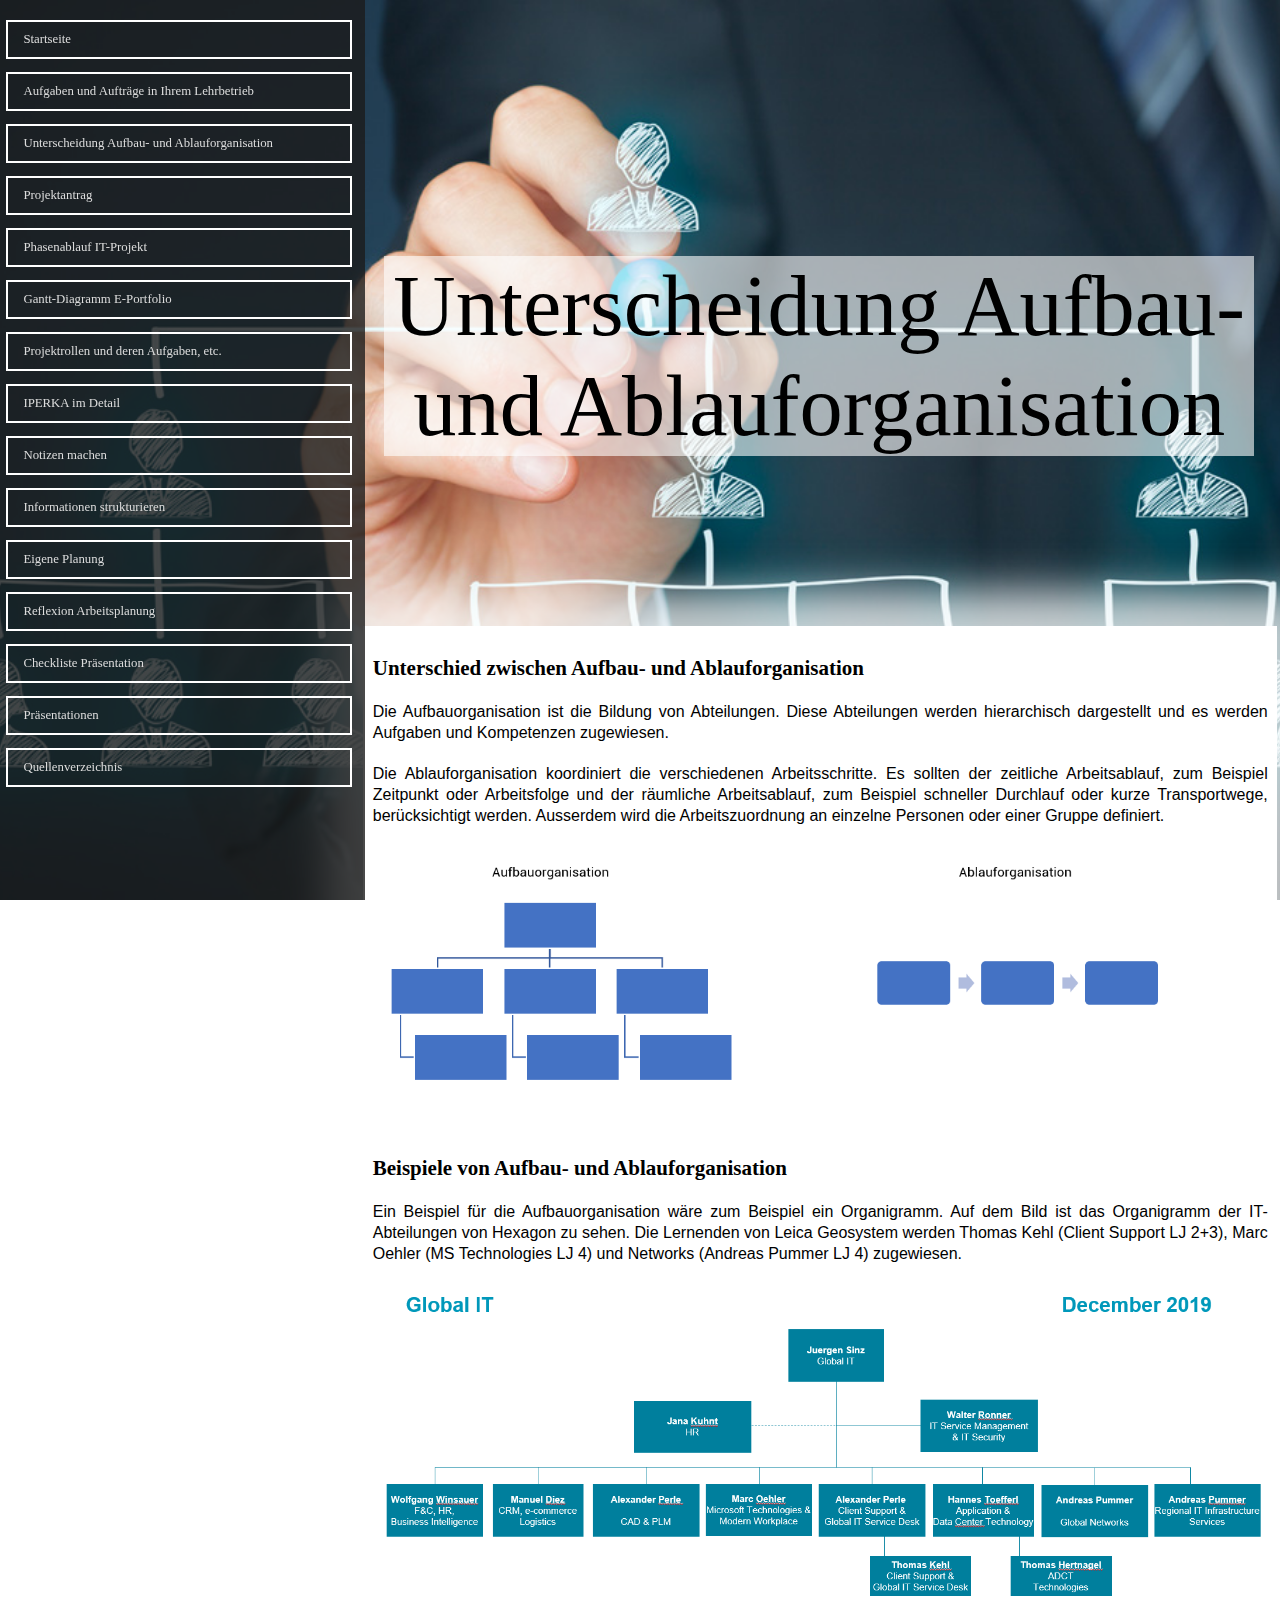
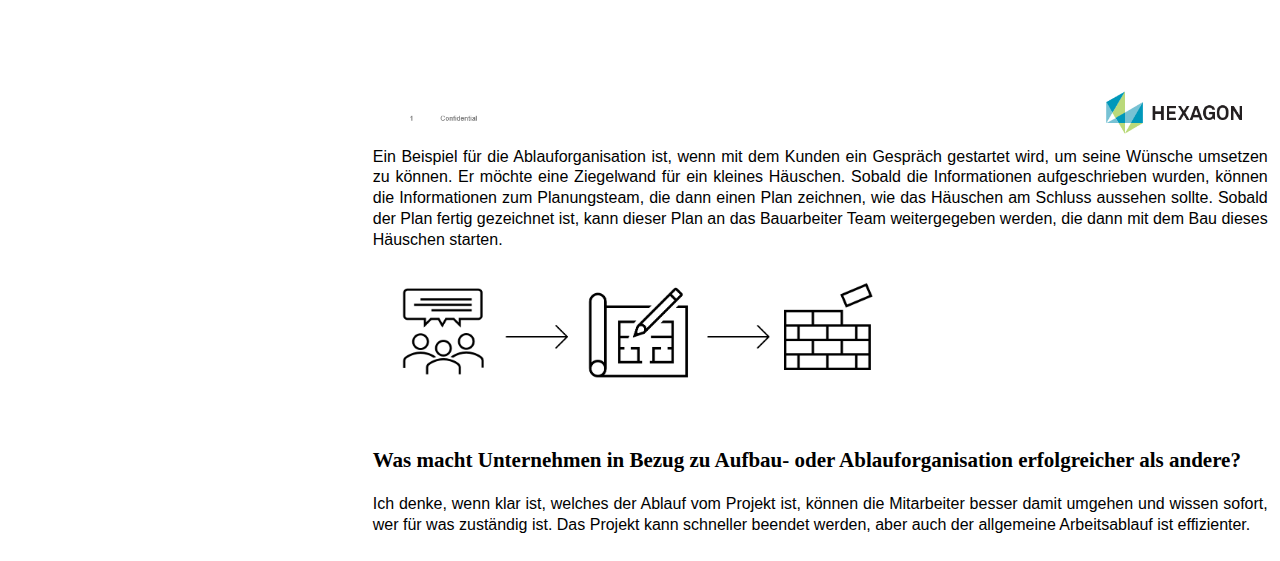
<file: zwei.html>
<!DOCTYPE html>
<html lang="en">
  <head>
    <title>Hello!</title>
    <meta charset="utf-8" />
    <meta http-equiv="X-UA-Compatible" content="IE=edge" />
    <meta name="viewport" content="width=device-width, initial-scale=1" />

    <!-- import the webpage's stylesheet -->
    <link rel="stylesheet" href="style.css" />

  </head>
  <body class="bodystartseite" id="bilddrei">
    <nav class="container brown highlightTextOut">
      <a href="index.html" title="Startseite" class="eins">Startseite</a>
      <a href="eins.html" title="Aufgaben und Aufträge in Ihrem Lehrbetrieb" class="zwei">Aufgaben und Aufträge in Ihrem Lehrbetrieb</a>
      <a href="zwei.html" title="Unterscheidung Aufbau- und Ablauforganisation" class="drei">Unterscheidung Aufbau- und Ablauforganisation</a>
      <a href="drei.html" title="Projektantrag" class="vier">Projektantrag</a>
      <a href="vier.html" title="Phasenablauf IT-Projekt" class="funf">Phasenablauf IT-Projekt</a>
      <a href="funf.html" title="Gantt-Diagramm E-Portfolio" class="sechs">Gantt-Diagramm E-Portfolio</a>
      <a href="sechs.html" title="Projektrollen und deren Aufgaben, etc." class="sieben">Projektrollen und deren Aufgaben, etc.</a>
      <a href="sieben.html" title="IPERKA im Detail" class="acht">IPERKA im Detail</a>
      <a href="acht.html" title="Notizen machen" class="neun">Notizen machen</a>
      <a href="neun.html" title="Informationen strukturieren" class="zehn">Informationen strukturieren</a>
      <a href="zehn.html" title="Eigene Planung" class="elf">Eigene Planung</a>
      <a href="elf.html" title="Reflexion Arbeitsplanung" class="zwolf">Reflexion Arbeitsplanung</a>
      <a href="zwolf.html" title="Checkliste Präsentation" class="dreizehn">Checkliste Präsentation</a>
      <a href="dreizehn.html" title="Präsentationen" class="vierzehn">Präsentationen</a>
    <a href="vierzehn.html" title="Quellenverzeichnis" class="funfzehn">Quellenverzeichnis</a>
    </nav>
    <header>
      <h1 class="grosstext">
        Unterscheidung Aufbau- und Ablauforganisation
      </h1>
    </header>
    <main>
        <div>
          <h3>
            Unterschied zwischen Aufbau- und Ablauforganisation
          </h3>
      <p>
        Die Aufbauorganisation ist die Bildung von Abteilungen. Diese Abteilungen werden hierarchisch dargestellt und es werden Aufgaben und Kompetenzen zugewiesen. 
        <br />
        <br />
        Die Ablauforganisation koordiniert die verschiedenen Arbeitsschritte. Es sollten der zeitliche Arbeitsablauf, zum Beispiel Zeitpunkt oder Arbeitsfolge und der räumliche Arbeitsablauf, zum Beispiel schneller Durchlauf oder kurze Transportwege, berücksichtigt werden. Ausserdem wird die Arbeitszuordnung an einzelne Personen oder einer Gruppe definiert.
        <br />
        <img height="auto" width="90%" src="./bilder/zwei.png"/>
      </p>
        <h3>
          Beispiele von Aufbau- und Ablauforganisation
        </h3>
        <p>
        Ein Beispiel für die Aufbauorganisation wäre zum Beispiel ein Organigramm. Auf dem Bild ist das Organigramm der IT-Abteilungen von Hexagon zu sehen. Die Lernenden von Leica Geosystem werden Thomas Kehl (Client Support LJ 2+3), Marc Oehler (MS Technologies LJ 4) und Networks (Andreas Pummer LJ 4) zugewiesen. 
        <br />
        <img height="auto" width="100%" src="./bilder/firme.png"/>
        <br />
        Ein Beispiel für die Ablauforganisation ist, wenn mit dem Kunden ein Gespräch gestartet wird, um seine Wünsche umsetzen zu können. Er möchte eine Ziegelwand für ein kleines Häuschen. Sobald die Informationen aufgeschrieben wurden, können die Informationen zum Planungsteam, die dann einen Plan zeichnen, wie das Häuschen am Schluss aussehen sollte. Sobald der Plan fertig gezeichnet ist, kann dieser Plan an das Bauarbeiter Team weitergegeben werden, die dann mit dem Bau dieses Häuschen starten.
     
      <br />
      <img height="auto" width="60%" src="./bilder/ablauf.png"/>

        <br />
        </p>
        <h3>
          Was macht Unternehmen in Bezug zu Aufbau- oder Ablauforganisation erfolgreicher als andere?
        </h3>
        <p>
        Ich denke, wenn klar ist, welches der Ablauf vom Projekt ist, können die Mitarbeiter besser damit umgehen und wissen sofort, wer für was zuständig ist. Das Projekt kann schneller beendet werden, aber auch der allgemeine Arbeitsablauf ist effizienter.
     
      </p>
      </div>
    </main>

    <footer></footer>
  </body>
</html>
</file>
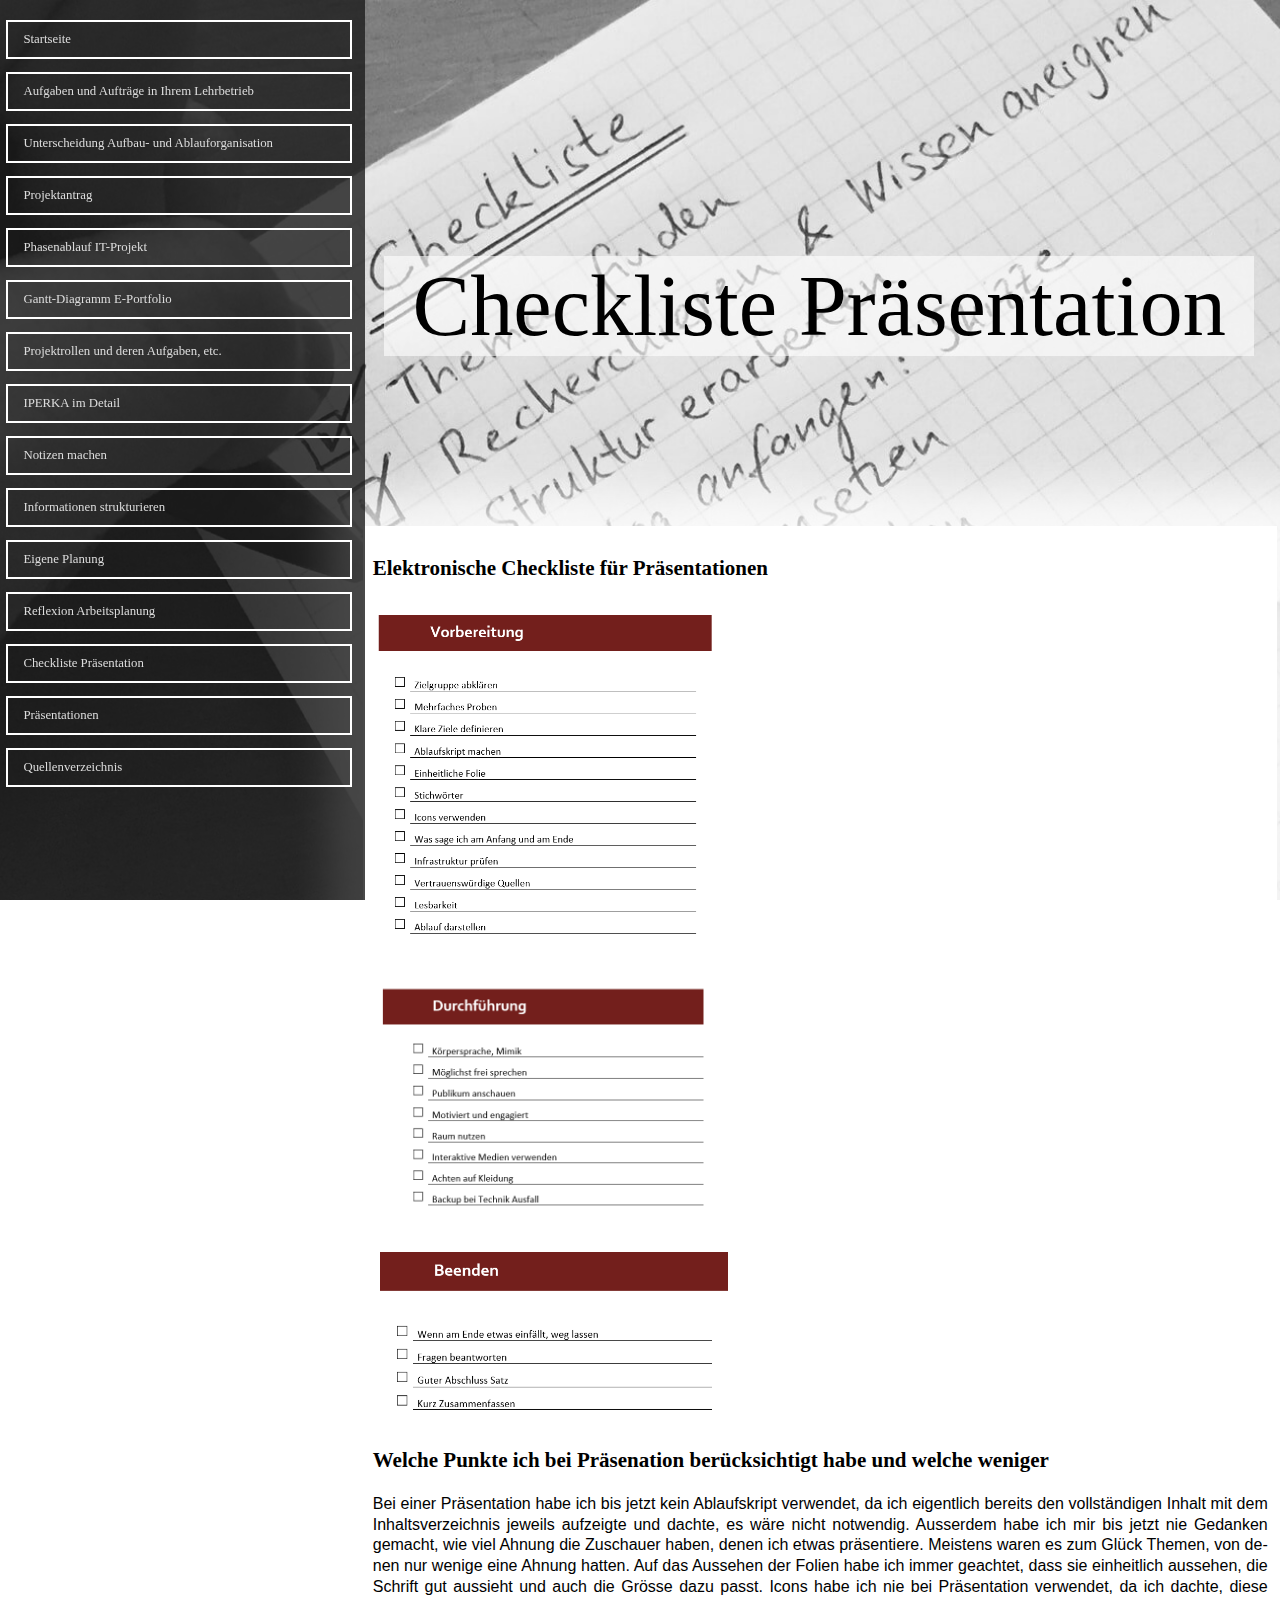
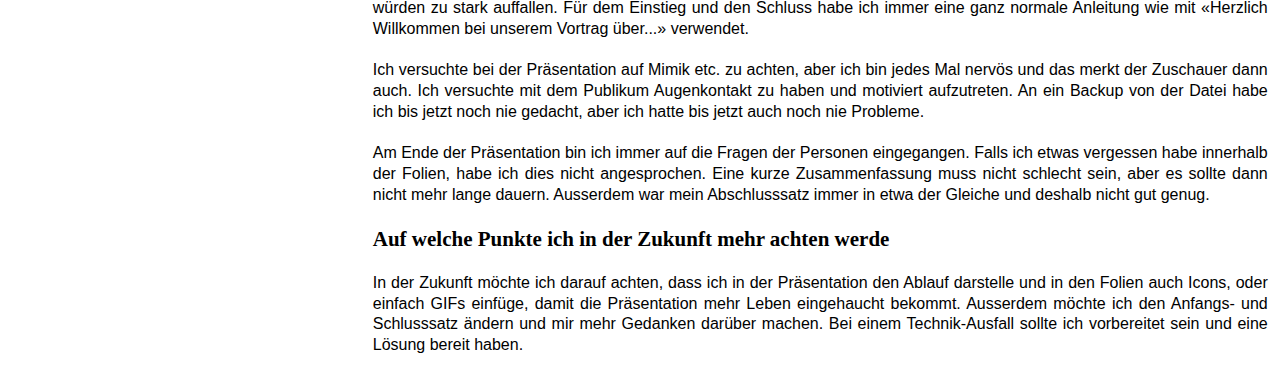
<file: zwolf.html>
<!DOCTYPE html>
<html lang="en">
  <head>
    <title>Hello!</title>
    <meta charset="utf-8" />
    <meta http-equiv="X-UA-Compatible" content="IE=edge" />
    <meta name="viewport" content="width=device-width, initial-scale=1" />

    <!-- import the webpage's stylesheet -->
    <link rel="stylesheet" href="style.css" />
  </head>
  <body class="bodystartseite" id="bilddreizehn">
    <nav class="container brown highlightTextOut">

      <a href="index.html" title="Startseite" class="eins">Startseite</a>
      <a href="eins.html" title="Aufgaben und Aufträge in Ihrem Lehrbetrieb" class="zwei">Aufgaben und Aufträge in Ihrem Lehrbetrieb</a>
      <a href="zwei.html" title="Unterscheidung Aufbau- und Ablauforganisation" class="drei">Unterscheidung Aufbau- und Ablauforganisation</a>
      <a href="drei.html" title="Projektantrag" class="vier">Projektantrag</a>
      <a href="vier.html" title="Phasenablauf IT-Projekt" class="funf">Phasenablauf IT-Projekt</a>
      <a href="funf.html" title="Gantt-Diagramm E-Portfolio" class="sechs">Gantt-Diagramm E-Portfolio</a>
      <a href="sechs.html" title="Projektrollen und deren Aufgaben, etc." class="sieben">Projektrollen und deren Aufgaben, etc.</a>
      <a href="sieben.html" title="IPERKA im Detail" class="acht">IPERKA im Detail</a>
      <a href="acht.html" title="Notizen machen" class="neun">Notizen machen</a>
      <a href="neun.html" title="Informationen strukturieren" class="zehn">Informationen strukturieren</a>
      <a href="zehn.html" title="Eigene Planung" class="elf">Eigene Planung</a>
      <a href="elf.html" title="Reflexion Arbeitsplanung" class="zwolf">Reflexion Arbeitsplanung</a>
      <a href="zwolf.html" title="Checkliste Präsentation" class="dreizehn">Checkliste Präsentation</a>
      <a href="dreizehn.html" title="Präsentationen" class="vierzehn">Präsentationen</a>
    <a href="vierzehn.html" title="Quellenverzeichnis" class="funfzehn">Quellenverzeichnis</a>
    </nav>

   <header>
    <h1 class="grosstext">
      Checkliste Präsentation
      </h1>

    </header>

    <main><div>
      <h3>
        Elektronische Checkliste für Präsentationen
      </h3>
      <p>
      <img height="auto" width="40%" src="./bilder/pr1.png"/>
      <br>
      <img height="auto" width="40%" src="./bilder/pr2.png"/>
      <br>
      <img height="auto" width="40%" src="./bilder/pr3.png"/>
      </p>
      <h3>
        Welche Punkte ich bei Präsenation berücksichtigt habe und welche weniger
      </h3>
<p>
  Bei einer Präsentation habe ich bis jetzt kein Ablaufskript verwendet, da ich eigentlich bereits den vollständigen Inhalt mit dem Inhaltsverzeichnis jeweils aufzeigte und dachte, es wäre nicht notwendig. Ausserdem habe ich mir bis jetzt nie Gedanken gemacht, wie viel Ahnung die Zuschauer haben, denen ich etwas präsentiere. Meistens waren es zum Glück Themen, von denen nur wenige eine Ahnung hatten. Auf das Aussehen der Folien habe ich immer geachtet, dass sie einheitlich aussehen, die Schrift gut aussieht und auch die Grösse dazu passt. Icons habe ich nie bei Präsentation verwendet, da ich dachte, diese würden zu stark auffallen. Für dem Einstieg und den Schluss habe ich immer eine ganz normale Anleitung wie mit «Herzlich Willkommen bei unserem Vortrag über...» verwendet. 
<br>
<br>
Ich versuchte bei der Präsentation auf Mimik etc. zu achten, aber ich bin jedes Mal nervös und das merkt der Zuschauer dann auch. Ich versuchte mit dem Publikum Augenkontakt zu haben und motiviert aufzutreten. An ein Backup von der Datei habe ich bis jetzt noch nie gedacht, aber ich hatte bis jetzt auch noch nie Probleme. 
<br>
<br>
Am Ende der Präsentation bin ich immer auf die Fragen der Personen eingegangen. Falls ich etwas vergessen habe innerhalb der Folien, habe ich dies nicht angesprochen. Eine kurze Zusammenfassung muss nicht schlecht sein, aber es sollte dann nicht mehr lange dauern. Ausserdem war mein Abschlusssatz immer in etwa der Gleiche und deshalb nicht gut genug.
</p>
      <h3>
        Auf welche Punkte ich in der Zukunft mehr achten werde
      </h3>
      <p>
        In der Zukunft möchte ich darauf achten, dass ich in der Präsentation den Ablauf darstelle und in den Folien auch Icons, oder einfach GIFs einfüge, damit die Präsentation mehr Leben eingehaucht bekommt. Ausserdem möchte ich den Anfangs- und Schlusssatz ändern und mir mehr Gedanken darüber machen. Bei einem Technik-Ausfall sollte ich vorbereitet sein und eine Lösung bereit haben. 
      </p>
    </div></main>

    <footer>

    </footer>
  </body>
</html>
</file>
<file: css/320.css>
@media (max-width: 320px) {

}
</file>
<file: css/321bis375.css>
@media (min-width: 321px ) and (max-width: 375px) {

}
</file>
<file: css/376bis425.css>
@media (min-width: 376px ) and (max-width: 425px) {

}
</file>
<file: css/426bis768.css>
@media (min-width: 426px ) and (max-width: 768px) {

}
</file>
<file: css/769bis1024.css>
@media (min-width: 769px ) and (max-width: 1024px) {

}
</file>
<file: css/1025bis1280.css>
@media (min-width: 1025px ) and (max-width: 1280px) {

}
</file>
<file: css/1281bis1440.css>
@media (min-width: 1281px ) and (max-width: 1440px) {

}
</file>
<file: css/1441bis2560.css>
@media (min-width: 1441px ) and (max-width: 2560px) {

}
</file>
<file: css/2561.css>
@media (min-width: 2561px ) {

}
</file>
<file: style.css>
font-family: "Poiret One";
font-family: "Raleway", sans-serif * {
  /*css Reset*/
  margin: 0;
  padding: 0;
  /*die elemente an dem Ort bleiben wo sie sein sollten*/
  box-sizing: border-box;
}

body {
  align-items: center;
  margin: 0;
  padding: 0;
  box-sizing: border-box;
}

html {
  margin: 0% 0% 0% 0%;
  padding: 0;
  box-sizing: border-box;
}

nav {
  display: flex;
  flex-direction: column;
  justify-content: flex-start;
  position: fixed;
  padding-bottom: 1%;
  width: 28%;
  padding-left: 0.5vw;
  background: grey;
  bottom: 0;
  top: 0;
  background-color: rgba(27, 27, 27, 0.8);
}
}

header {
padding-top: 18%;
}


a {
  font-size: 22px;
  text-decoration: none;
  color: white;
  margin: 0px 0px 13px 0px;
  padding: 10px 0px 10px 15px;
  position: relative;
  z-index: 0;
  cursor: pointer;
   font-size: 1vw;
}

.eins,
.zwei,
.drei,
.vier,
.funf,
.sechs,
.sieben,
.acht,
.neun,
.zehn,
.elf,
.zwolf,
.dreizehn,
.vierzehn,
.funfzehn {
  border: 2px solid white;
  p.solid {
    border-style: solid;
  }
}

.eins {
  margin-right: 1vw;
  margin-top: 20px;
}
#one {
  color: white;
}
.zwei {
  margin-right: 1vw;
}
.drei {
  margin-right: 1vw;
}
.vier {
  margin-right: 1vw;
}
.funf {
  margin-right: 1vw;
}
.sechs {
  margin-right: 1vw;
}
.sieben {
  margin-right: 1vw;
}
.acht {
  margin-right: 1vw;
}
.neun {
  margin-right: 1vw;
}
.zehn {
  margin-right: 1vw;
}
.elf {
  margin-right: 1vw;
}
.zwolf {
  margin-right: 1vw;
}
.dreizehn {
  margin-right: 1vw;
}
.vierzehn {
  margin-right: 1vw;
}
.funfzehn {
  margin-right: 1vw;
}
.sechszehn {
  margin-right: 1vw;
}

.highlightTextOut a {
  color: gainsboro;
}

.highlightTextOut a:before {
  position: absolute;
  color: white;
  overflow: hidden;
  content: attr(title);
  transition: all 0.3s;
  transform: scale(0.8);
  opacity: 0;
}

.highlightTextOut a:hover:before {
  transform: scale(1);
  opacity: 1;
}

main {

  margin-left: 26.4%;
  margin-top: 1%;
}

p {
  font-family: "Roboto", sans-serif;
  line-height: 130%;
  hyphens: auto;
  text-align: justify;
}

div {
  width: 95%;
  background-color: white;
  margin-top: 18%;
  margin-left: 2.7%;
  padding: 1% 1% 1% 1%;
  box-shadow: 0px 0px 39px 36px rgba(255, 255, 255, 0.75);
}

h1 {
 color: black;
  font-family: Garamond, serif;
  font-weight: normal;
  text-align: center;
     font-size: 540%;
  margin-left: 30%;
  margin-right: 2%;
  background-color: rgba(255, 255, 255, 0.6);
    border-color: black;
    margin-top: 20%;
}

.pfeil {
  margin-left:55%;
}

.bodystartseite{
  background-size: cover;
}

#bildzwei {
  background-image: url("./bilder/bild1.jpg");
  width: -webkit-fill-available;
      background-position: bottom center;
      background-repeat: no-repeat;
      background-size: cover;
      background-attachment: fixed;
}

#bilddrei {
  background-image: url("./bilder/Aufbau.jpg");
  width: -webkit-fill-available;
      background-position: bottom center;
      background-repeat: no-repeat;
      background-size: cover;
      background-attachment: fixed;
}

#bildvier {
  background-image: url("./bilder/bild3.jpg");
  width: -webkit-fill-available;
      background-position: bottom center;
      background-repeat: no-repeat;
      background-size: cover;
      background-attachment: fixed;
}

#bildfunf {
  background-image: url("./bilder/bild4.png");
  width: -webkit-fill-available;
      background-position: bottom center;
      background-repeat: no-repeat;
      background-size: cover;
      background-attachment: fixed;
}

#bildsechs {
  background-image: url("./bilder/bild5.png");
  width: -webkit-fill-available;
      background-position: bottom center;
      background-repeat: no-repeat;
      background-size: cover;
      background-attachment: fixed;
}

#bildsieben {
  background-image: url("./bilder/bild6.jpg");
  width: -webkit-fill-available;
      background-position: bottom center;
      background-repeat: no-repeat;
      background-size: cover;
      background-attachment: fixed;
}

#bildacht {
  background-image: url("./bilder/bild7.jpg");
  width: -webkit-fill-available;
      background-position: bottom center;
      background-repeat: no-repeat;
      background-size: cover;
      background-attachment: fixed;
}

#bildneun {
  background-image: url("./bilder/bild8.jpg");
  width: -webkit-fill-available;
      background-position: bottom center;
      background-repeat: no-repeat;
      background-size: cover;
      background-attachment: fixed;
}

#bildzehn {
  background-image: url("./bilder/stru.jpg");
  width: -webkit-fill-available;
      background-position: bottom center;
      background-repeat: no-repeat;
      background-size: cover;
      background-attachment: fixed;
}

#bildelf {
  background-image: url("./bilder/bild10.jpg");
  width: -webkit-fill-available;
      background-position: bottom center;
      background-repeat: no-repeat;
      background-size: cover;
      background-attachment: fixed;
}

#bildzwolf {
  background-image: url("./bilder/bild11.jpg");
  width: -webkit-fill-available;
      background-position: bottom center;
      background-repeat: no-repeat;
      background-size: cover;
      background-attachment: fixed;
}

#bilddreizehn {
  background-image: url("./bilder/bild12.jpg");
  width: -webkit-fill-available;
      background-position: bottom center;
      background-repeat: no-repeat;
      background-size: cover;
      background-attachment: fixed;
}

#bildvierzehn {
  background-image: url("./bilder/bild13.jpg");
  width: -webkit-fill-available;
      background-position: bottom center;
      background-repeat: no-repeat;
      background-size: cover;
      background-attachment: fixed;
}


.startbild {
  background-image: url("./bilder/startbild.jpg");
      background-repeat: no-repeat;
      background-size: cover;
      background-attachment: fixed;
}

#bildfunfzehn {
  background-image: url("./bilder/help.jpg");
  width: -webkit-fill-available;
      background-position: bottom center;
      background-repeat: no-repeat;
      background-size: cover;
      background-attachment: fixed;
}

.links {
  float: right;
  margin-left: 10px;
  } 

  h3 {
    font-size: 21px;
  }

  h4 {
    font-size: 19px;
  }

  .quellen {
    color: black;
  }
</file>
